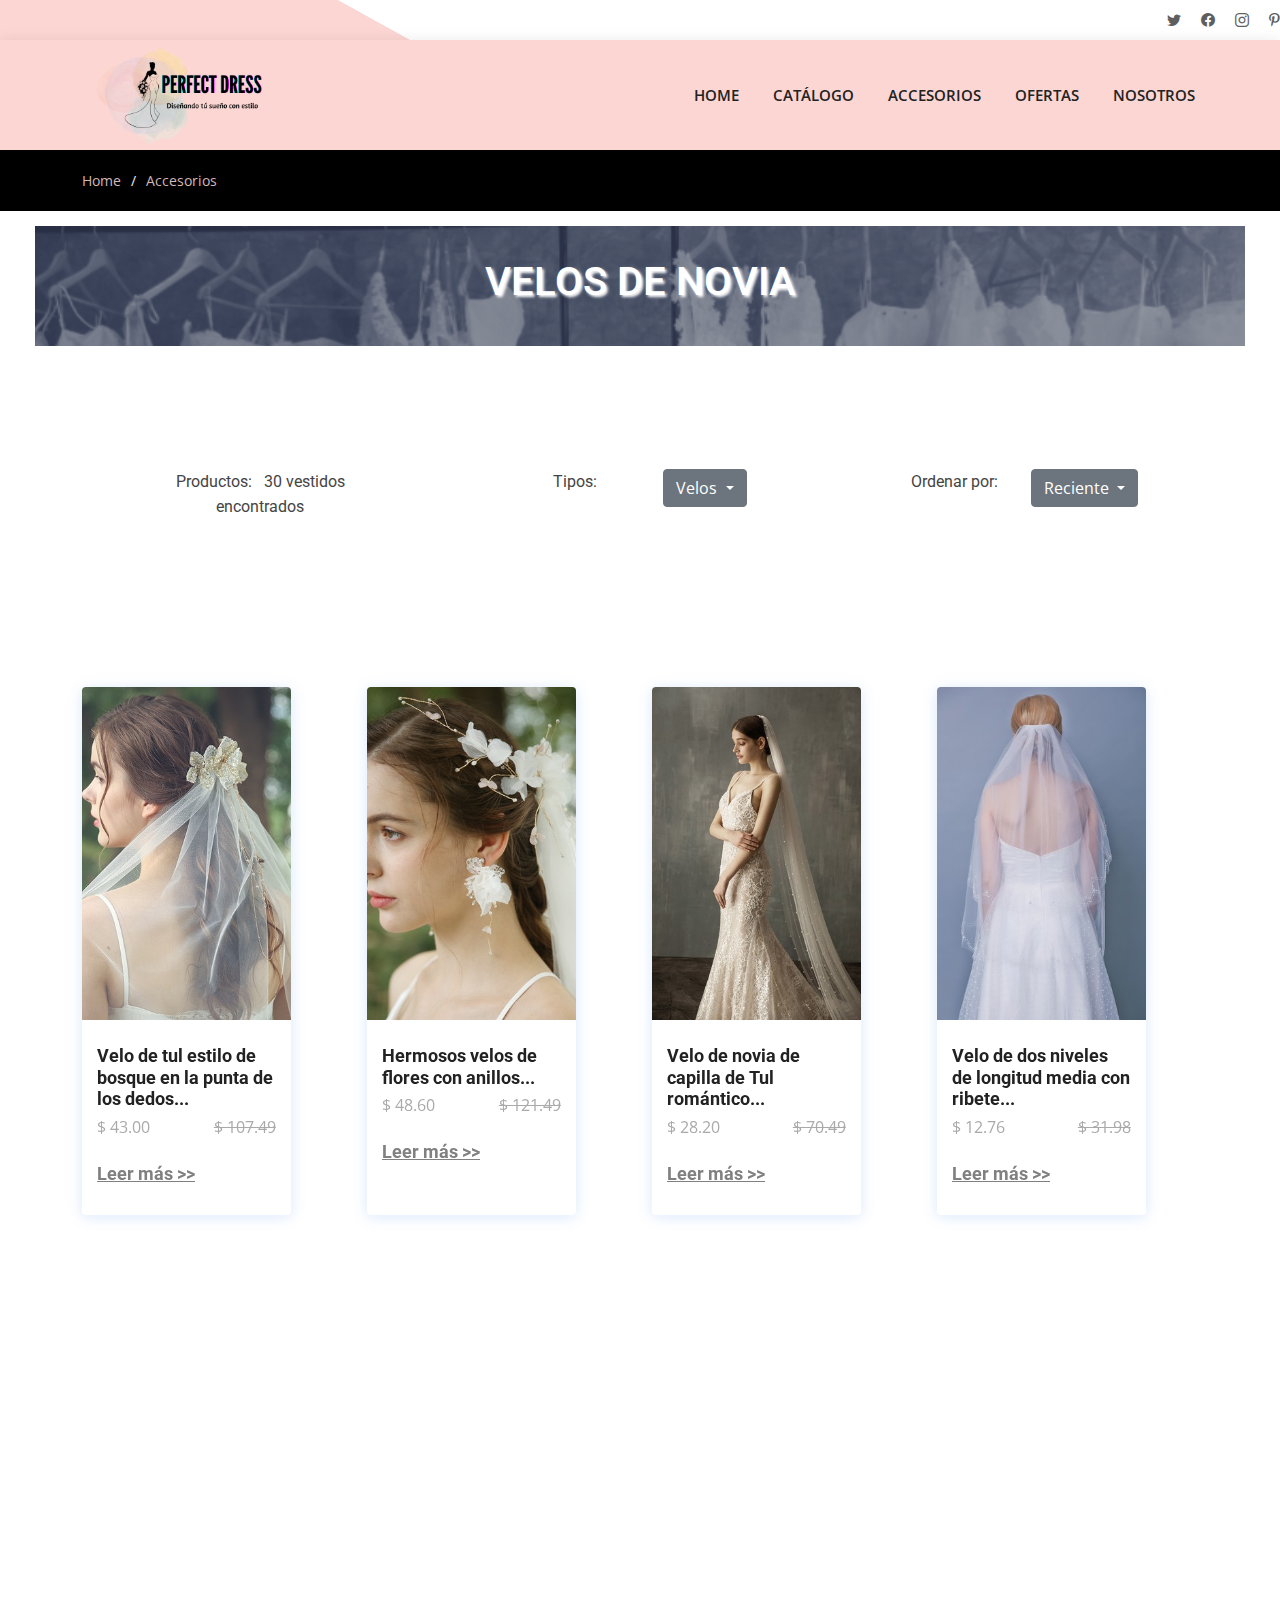
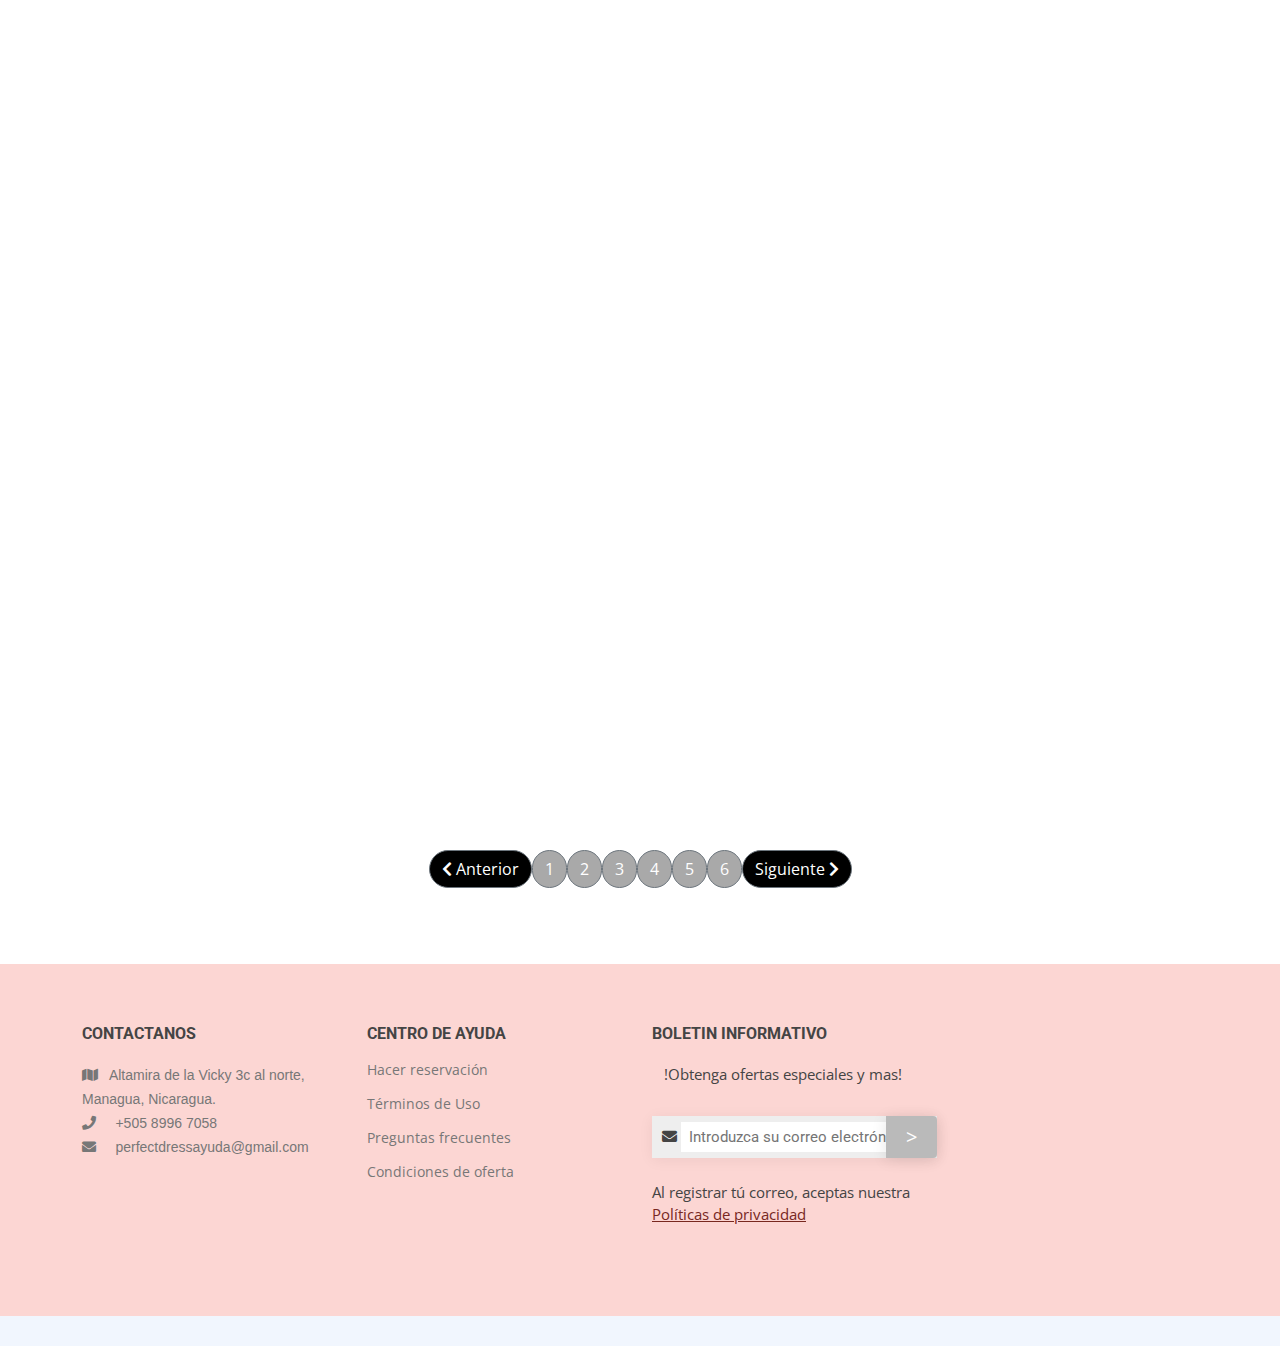
<file: accesorios.html>
<!DOCTYPE html>
<html lang="es-Es">

<head>
  <meta charset="utf-8">
  <meta content="width=device-width, initial-scale=1.0" name="viewport">

  <title>PerfectDress</title>
  <meta content="El vestido de tus sueños, gran variedad y  mejores precios" name="description">
  <meta content="vestido de novia, accesorios para la novia" name="keywords">
  <link href="img/boletin/logo2.png" rel="icon">

  <!-- Google Fonts -->
  <link href="https://fonts.googleapis.com/css?family=Open+Sans:300,300i,400,400i,600,600i,700,700i|Roboto:300,300i,400,400i,500,500i,600,600i,700,700i|Poppins:300,300i,400,400i,500,500i,600,600i,700,700i" rel="stylesheet">
  <meta content="El vestido de tus sueños, gran variedad y  mejores precios" name="description">
  <meta content="vestido de novia, accesorios para la novia" name="keywords">

  <!-- CSS Files -->
  <link href="lib/aos/aos.css" rel="stylesheet">
  <link href="lib/bootstrap/css/bootstrap.min.css" rel="stylesheet">
  <link href="lib/bootstrap-icons/bootstrap-icons.css" rel="stylesheet">
  <link href="lib/boxicons/css/boxicons.min.css" rel="stylesheet">
  <link href="lib/fontawesome-icons/css/all.css" rel="stylesheet" type="text/css">
  <link href="lib/glightbox/css/glightbox.min.css" rel="stylesheet">
  <link href="lib/swiper/swiper-bundle.min.css" rel="stylesheet">

  <!-- CSS File -->
  <link href="css/style-index.css" rel="stylesheet">
  <link href="css/style-somos.css" rel="stylesheet">
  <link href="css/style-catalogo.css" rel="stylesheet">
  <link href="css/style-accesorios.css" rel="stylesheet">
  <link href="css/style-ofertas.css" rel="stylesheet">


</head>

<body>

  <!-- ======= Top Bar ======= -->
  <section id="topbar" class="d-flex align-items-center">
    <div class="social-links d-none d-md-flex align-items-center ms-auto">
      <a href="https://es-la.facebook.com/" class="twitter"><i class="bi bi-twitter"></i></a>
      <a href="https://www.instagram.com/" class="facebook"><i class="bi bi-facebook"></i></a>
      <a href="https://twitter.com/?lang=es" class="instagram"><i class="bi bi-instagram"></i></a>
      <a href="https://www.pinterest.com/" class="pinterest-p"><i class="fab fa-pinterest-p"></i></i></a>
    </div>
  </div>
</section>

  <!-- ======= Header ======= -->
  <header id="header" class="d-flex align-items-center">
    <div class="container d-flex align-items-center justify-content-between">
       <a href="index.html" class="logo"><img src="img/index/logo.png" alt=""></a>
      <nav id="navbar" class="navbar">
        <ul>
          <li><a href="index.html">HOME</a></li>
          <li><a href="catalogo.html">CATÁLOGO</a></li>
          <li><a href="accesorios.html">ACCESORIOS</a></li>
          <li><a href="ofertas.html">OFERTAS</a></li>
          <li><a href="nosotros.html">NOSOTROS</a></li>
        </ul>
        <i class="bi bi-list mobile-nav-toggle"></i>
      </nav><!-- .navbar -->
    </div>
  </header><!-- End Header -->

  <main id="main">

    <!-- ======= Breadcrumbs Section ======= -->
    <section class="breadcrumbs">
      <div class="container">

        <div class="d-flex justify-content-between align-items-center">
          <ol>
            <li><a href="index.html">Home</a></li>
            <li><a href="catalogo.html">Accesorios</a></li>
          </ol>
        </div>

      </div>
    </section><!-- Breadcrumbs Section -->

    <section id="portada" class="secPortada">
      <div class="container"> 
        <div> 
          <h1>VELOS DE NOVIA</h1>
      </div>
      </div>
  
    </section>

    <section class="secCatalogo">
        <div class="container px-4">
            <div class="row gx-5">

              <div class="col-lg-4 col-md-4 col-sm-12 text-center">
                <div class="p-5"> 
                   <span>Productos:</span>&nbsp;&nbsp;
                   <span>30 vestidos encontrados</span>
                 </div>
              </div>

              <div class="col-lg-4 col-md-4 col-sm-12 text-center">
                <div class="p-5">
                    <div class="row">
                          <div class="col">
                            <span>Tipos:</span>
                          </div> 
                         <div class="dropdown col">
                           <button class="btn btn-secondary dropdown-toggle" type="button" id="dropdownMenuButton1" data-bs-toggle="dropdown" aria-expanded="false">
                             Velos
                            </button>
                               <ul class="dropdown-menu" aria-labelledby="dropdownMenuButton1">
                                  <li><a class="dropdown-item" href="#">Ramo de flores</a></li>
                                   <li><a class="dropdown-item" href="#">Tocados</a></li>
                                   <li><a class="dropdown-item" href="#">Cinturones</a></li>
                              </ul>
                         </div>
                    </div>
 
                </div>
              </div>

              <div class="col-lg-4 col-md-4 col-sm-12 text-center">
                <div class="p-5">
                    <div class="row">
                        <div class="col">
                          <span>Ordenar por:</span>
                           </div> 
                         <div class="dropdown col">
                             <button class="btn btn-secondary dropdown-toggle" type="button" id="dropdownMenuButton1" data-bs-toggle="dropdown" aria-expanded="false"><a>
                              Reciente</a>
                              </button>
                                  <ul class="dropdown-menu" aria-labelledby="dropdownMenuButton1">
                                     <li><a class="dropdown-item" href="#">Más vendidos</a></li>
                                     <li><a class="dropdown-item" href="#">Más barato</a></li>
                                     <li><a class="dropdown-item" href="#">Más caro</a></li>
                                  </ul>
                          </div>
                   </div>
                 </div>
            </div>
                </div>
              </div>
            </div>
          </div>
    </section><!-- accesorio -->


    <section id="accesorio" class="accesorio section-bg">
        <div class="container">
          <div class="row">
            <div class="col-lg-3 col-md-4 col-sm-6 d-flex align-items-stretch" data-aos="fade-up" data-aos-delay="100">
              <div class="member">
                <div class="member-img">
                  <img src="img/accesorios/velos/V1.jpg" class="img-fluid mx-auto d-flex" alt="V01">
                </div>
                <div class="member-info">
                  <h4>Velo de tul estilo de bosque en la punta de los dedos...</h4>
                  <div class="row">
                      <div class="col">
                        <span1>$ 43.00</span1>
                      </div>
                       <div class="col">
                        <span2>$ 107.49</span2>
                       </div>
                  </div><br>
                  <h4><a href="">Leer más >></a></h4>
                </div>
              </div>
            </div>
  
            <div class="col-lg-3 col-md-4 col-sm-6 d-flex align-items-stretch" data-aos="fade-up" data-aos-delay="200">
              <div class="member">
                <div class="member-img">
                  <img src="img/accesorios/velos/V2.jpg" class="img-fluid mx-auto d-flex" alt="V02">
                </div>
                <div class="member-info">
                    <h4>Hermosos velos de flores con anillos...</h4>
                    <div class="row">
                        <div class="col">
                          <span1>$ 48.60</span1>
                        </div>
                         <div class="col">
                          <span2>$ 121.49</span2>
                         </div>
                    </div><br>
                    <h4><a href="">Leer más >></a></h4>
                </div>
              </div>
            </div>
  
            <div class="col-lg-3 col-md-4 col-sm-6 d-flex align-items-stretch" data-aos="fade-up" data-aos-delay="300">
              <div class="member">
                <div class="member-img">
                  <img src="img/accesorios/velos/V3.jpg" class="img-fluid mx-auto d-flex" alt="V03">
                </div>
                <div class="member-info">
                    <h4>Velo de novia de capilla de Tul romántico...</h4>
                    <div class="row">
                      <div class="col">
                        <span1>$ 28.20</span1>
                      </div>
                       <div class="col">
                        <span2>$ 70.49</span2>
                       </div>
                    </div><br>
                  <h4><a href="">Leer más >></a></h4>
                </div>
              </div>
            </div>
  
            <div class="col-lg-3 col-md-4 col-sm-6 d-flex align-items-stretch" data-aos="fade-up" data-aos-delay="400">
              <div class="member">
                <div class="member-img">
                  <img src="img/accesorios/velos/V4.jpg" class="img-fluid mx-auto d-flex" alt="V04">
                </div>
                <div class="member-info">
                    <h4>Velo de dos niveles de longitud media con ribete...</h4>
                    <div class="row">
                        <div class="col">
                          <span1>$ 12.76</span1>
                        </div>
                         <div class="col">
                          <span2>$ 31.98</span2>
                         </div>
                    </div><br>
                    <h4><a href="">Leer más >></a></h4>
                </div>
              </div>
            </div>


            <div class="col-lg-3 col-md-4 col-sm-6 d-flex align-items-stretch" data-aos="fade-up" data-aos-delay="100">
                <div class="member">
                  <div class="member-img">
                    <img src="img/accesorios/velos/V5.jpg" class="img-fluid mx-auto d-flex" alt="V05">
                  </div>
                  <div class="member-info">
                    <h4>Velo de apliques de encaje de tul retro simple...</h4>
                    <div class="row">
                        <div class="col">
                          <span1>$ 38.79</span1>
                        </div>
                         <div class="col">
                          <span2>$ 96.78</span2>
                         </div>
                    </div><br>
                    <h4><a href="">Leer más >></a></h4>
                  </div>
                </div>
              </div>
    
              <div class="col-lg-3 col-md-4 col-sm-6 d-flex align-items-stretch" data-aos="fade-up" data-aos-delay="200">
                <div class="member">
                  <div class="member-img">
                    <img src="img/accesorios/velos/V6.jpg" class="img-fluid mx-auto d-flex" alt="V06">
                  </div>
                  <div class="member-info">
                      <h4>Velo de punta de dedo de dos niveles de estilo...</h4>
                      <div class="row">
                          <div class="col">
                            <span1>$ 12.00</span1>
                          </div>
                           <div class="col">
                            <span2>$ 29.99</span2>
                           </div>
                      </div><br>
                      <h4><a href="">Leer más >></a></h4>
                  </div>
                </div>
              </div>
    
              <div class="col-lg-3 col-md-4 col-sm-6 d-flex align-items-stretch" data-aos="fade-up" data-aos-delay="300">
                <div class="member">
                  <div class="member-img">
                    <img src="img/accesorios/velos/V7.jpg" class="img-fluid mx-auto d-flex" alt="V07">
                  </div>
                  <div class="member-info">
                      <h4>Elegante velo de Tul con abalarios...</h4>
                      <div class="row">
                        <div class="col">
                          <span1>$ 25.40</span1>
                        </div>
                         <div class="col">
                          <span2>$ 63.49</span2>
                         </div>
                      </div><br>
                    <h4><a href="">Leer más >></a></h4>
                  </div>
                </div>
              </div>
    
              <div class="col-lg-3 col-md-4 col-sm-6 d-flex align-items-stretch" data-aos="fade-up" data-aos-delay="400">
                <div class="member">
                  <div class="member-img">
                    <img src="img/accesorios/velos/V8.jpg" class="img-fluid mx-auto d-flex" alt="V08">
                  </div>
                  <div class="member-info">
                      <h4>Velo de novia Tul con punta de dedo y borde de encaje...</h4>
                      <div class="row">
                          <div class="col">
                            <span1>$ 17.40</span1>
                          </div>
                           <div class="col">
                            <span2>$ 43.49</span2>
                           </div>
                      </div><br>
                      <h4><a href="">Leer más >></a></h4>
                  </div>
                </div>
              </div>

            
              <div class="col-lg-3 col-md-4 col-sm-6 d-flex align-items-stretch" data-aos="fade-up" data-aos-delay="100">
                <div class="member">
                  <div class="member-img">
                    <img src="img/accesorios/velos/V10.jpg" class="img-fluid mx-auto d-flex" alt="V09">
                  </div>
                  <div class="member-info">
                    <h4>Velo de novia de Tul de estilo simple con apliques...</h4>
                    <div class="row">
                        <div class="col">
                          <span1>$ 16.79</span1>
                        </div>
                         <div class="col">
                          <span2>$ 41.98</span2>
                         </div>
                    </div><br>
                    <h4><a href="">Leer más >></a></h4>
                  </div>
                </div>
              </div>
    
              <div class="col-lg-3 col-md-4 col-sm-6 d-flex align-items-stretch" data-aos="fade-up" data-aos-delay="200">
                <div class="member">
                  <div class="member-img">
                    <img src="img/accesorios/velos/V11.jpg" class="img-fluid mx-auto d-flex" alt="V10">
                  </div>
                  <div class="member-info">
                      <h4>Velo de novia corto con lentejuelas estilo...</h4>
                      <div class="row">
                          <div class="col">
                            <span1>$ 27.39</span1>
                          </div>
                           <div class="col">
                            <span2>$ 68.29</span2>
                           </div>
                      </div><br>
                      <h4><a href="">Leer más >></a></h4>
                  </div>
                </div>
              </div>
    
              <div class="col-lg-3 col-md-4 col-sm-6 d-flex align-items-stretch" data-aos="fade-up" data-aos-delay="300">
                <div class="member">
                  <div class="member-img">
                    <img src="img/accesorios/velos/V12.jpg" class="img-fluid mx-auto d-flex" alt="V11">
                  </div>
                  <div class="member-info">
                      <h4>Velo de novia con apliques de encaje de tul corto...</h4>
                      <div class="row">
                        <div class="col">
                          <span1>$ 19.79</span1>
                        </div>
                         <div class="col">
                          <span2>$ 49.75</span2>
                         </div>
                      </div><br>
                    <h4><a href="">Leer más >></a></h4>
                  </div>
                </div>
              </div>
    
              <div class="col-lg-3 col-md-4 col-sm-6 d-flex align-items-stretch" data-aos="fade-up" data-aos-delay="400">
                <div class="member">
                  <div class="member-img">
                    <img src="img/accesorios/velos/V13.jpg" class="img-fluid mx-auto d-flex" alt="V12">
                  </div>
                  <div class="member-info">
                      <h4>velo de novia estilo coreano con cuentas...</h4>
                      <div class="row">
                          <div class="col">
                            <span1>$ 39.32</span1>
                          </div>
                           <div class="col">
                            <span2>$ 98.20</span2>
                           </div>
                      </div><br>
                      <h4><a href="">Leer más >></a></h4>
                  </div>
                </div>
              </div>
          </div>
        </div>
      </section><!-- End Team Section -->

   <section class="secbtnNumeric">
       <div class="ga-8  d-flex justify-content-center mb-3 content">
           <button class="btn btn-secondary boton1" type="button">
            <i class="fas fa-chevron-left"></i>
               <a>Anterior</a>
            </button>
           <button class="btn btn-secondary boton2" type="button">1</button>
           <button class="btn btn-secondary boton2" type="button">2</button>
           <button class="btn btn-secondary boton2" type="button">3</button>
           <button class="btn btn-secondary boton2" type="button">4</button>
           <button class="btn btn-secondary boton2" type="button">5</button>
           <button class="btn btn-secondary boton2" type="button">6</button>
           <button class="btn btn-secondary boton1" type="button">
               <a>Siguiente</a>
               <i class="fas fa-chevron-right"></i>
            </button>
       </div>
   </section>
   
       <!-- End Hero -->

  </main><!-- End #main -->

  <!-- ======= Footer ======= -->
  <footer id="footer">
    <div class="footer-top">
      <div class="container">
        <div class="row">
          <div class="col-lg-3 col-md-6 footer-contact info-box mb-5">
            <h4>CONTACTANOS</h4>
            <p>
              <strong><i class="fa fa-map"></i></strong>
                       &nbsp;
                       Altamira de la Vicky 3c al norte,<br>
                       Managua, Nicaragua.<br>
              <strong><i class="fa fa-phone" aria-hidden="true"></i></strong> &nbsp; &nbsp; +505 8996 7058<br>
              <strong><i class=" fa fa-envelope icon"></i></strong> &nbsp; &nbsp;  perfectdressayuda@gmail.com<br><br>
            </p>

            <!-- 
            
            <button class="open-button" onclick="openForm()">Contáctanos</button>
          
            <div class="form-popup myForm">
              <form class="form-container">
                  <h1>Contacto</h1>
              
                  <label for="Nombre"><b>Nombre:</b></label>
                  <input type="text" placeholder="Ingrese su nombre" name="name" required>
              
                  <label for="Apellido"><b>Apellido</b></label>
                  <input type="text" placeholder="Ingrese su Apellido" name="last name" required>

                  <label for="Email"><b>Email:</b></label>
                  <input type="email" placeholder="Ingrese su email" name="email" required>

                  <label for="Telefono"><b>Número de Contacto:</b></label>
                  <input id="inputTel" type="tel" placeholder="0000-0000" name="number" maxlength="9" minlength="9" autocomplete="off" onkeyup="mascaratel()" required>
              
                  <button type="submit" class="btn">Enviar</button>
                  <button type="button" class="btn cancel" onclick="closeForm()">Cerrar</button>
              </form>
          
              </div>
              -->

            
          </div>

          <div class="col-lg-3 col-md-6 footer-links">
            <h4>CENTRO DE AYUDA</h4>
            <ul>
              <li><a href="reservar-cita.html">Hacer reservación</a></li>
              <li><a href="termino.html">Términos de Uso</a></li>
              <li><a href="preguntas-frecuentes.html">Preguntas frecuentes</a></li>
              <li><a href="condiciones-ofertas.html">Condiciones de oferta</a></li>
            </ul>
          </div>

          <div class="col-lg-3 col-md-6 footer-links">
            <h4>BOLETIN INFORMATIVO</h4>
            <div class="row justify-content-center¨">
              <div class="footer-newsletter">
                <p>!Obtenga ofertas especiales y mas!</p>
                <form action="" method="post">
                  <i class="fa fa-envelope icon" id="inputicon"></i>
                  <input type="email" name="email" placeholder="Introduzca su correo electrónico">
                  <input type="submit" value=">"> 
                </form>
                &nbsp;
                &nbsp;
                &nbsp;<br>
                <a>Al registrar tú correo, aceptas nuestra</a>
                <a class="politic" href="politicas de privacidad.html">Políticas de privacidad</a><br>
              </div>
            </div>
          </div>

        </div>
      </div>
    </div>
 </footer><!-- End Footer -->

  <div id="preloader"></div>
  <a href="#" class="back-to-top d-flex align-items-center justify-content-center"><i class="bi bi-arrow-up-short"></i></a>

  <!-- Vendor JS Files -->
  <script src="lib/aos/aos.js"></script>
  <script src="lib/bootstrap/js/bootstrap.bundle.min.js"></script>
  <script src="lib/glightbox/js/glightbox.min.js"></script>
  <script src="lib/isotope-layout/isotope.pkgd.min.js"></script>
  <script src="lib/purecounter/purecounter.js"></script>
  <script src="lib/swiper/swiper-bundle.min.js"></script>
  <script src="lib/waypoints/noframework.waypoints.js"></script>

  <!-- Template Main JS File -->
  <script src="js/main.js"></script>

</body>

</html>
</file>
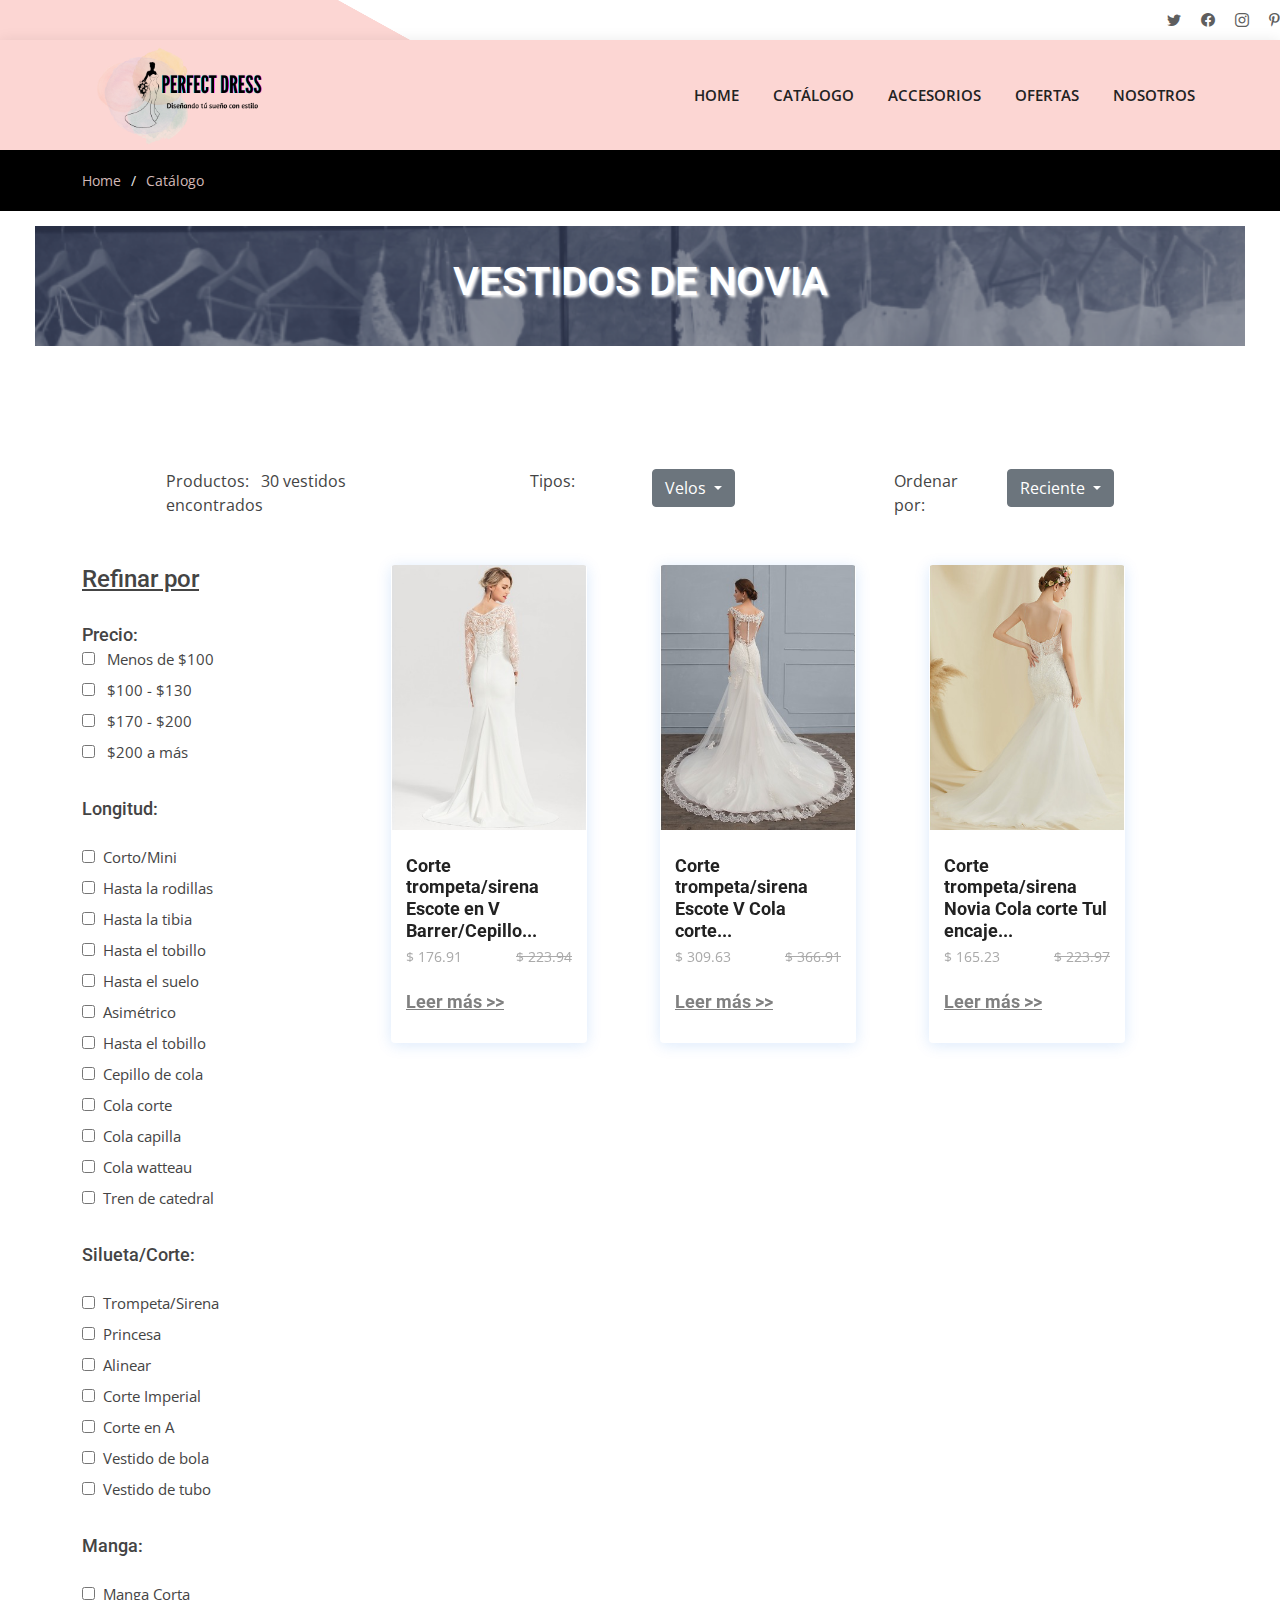
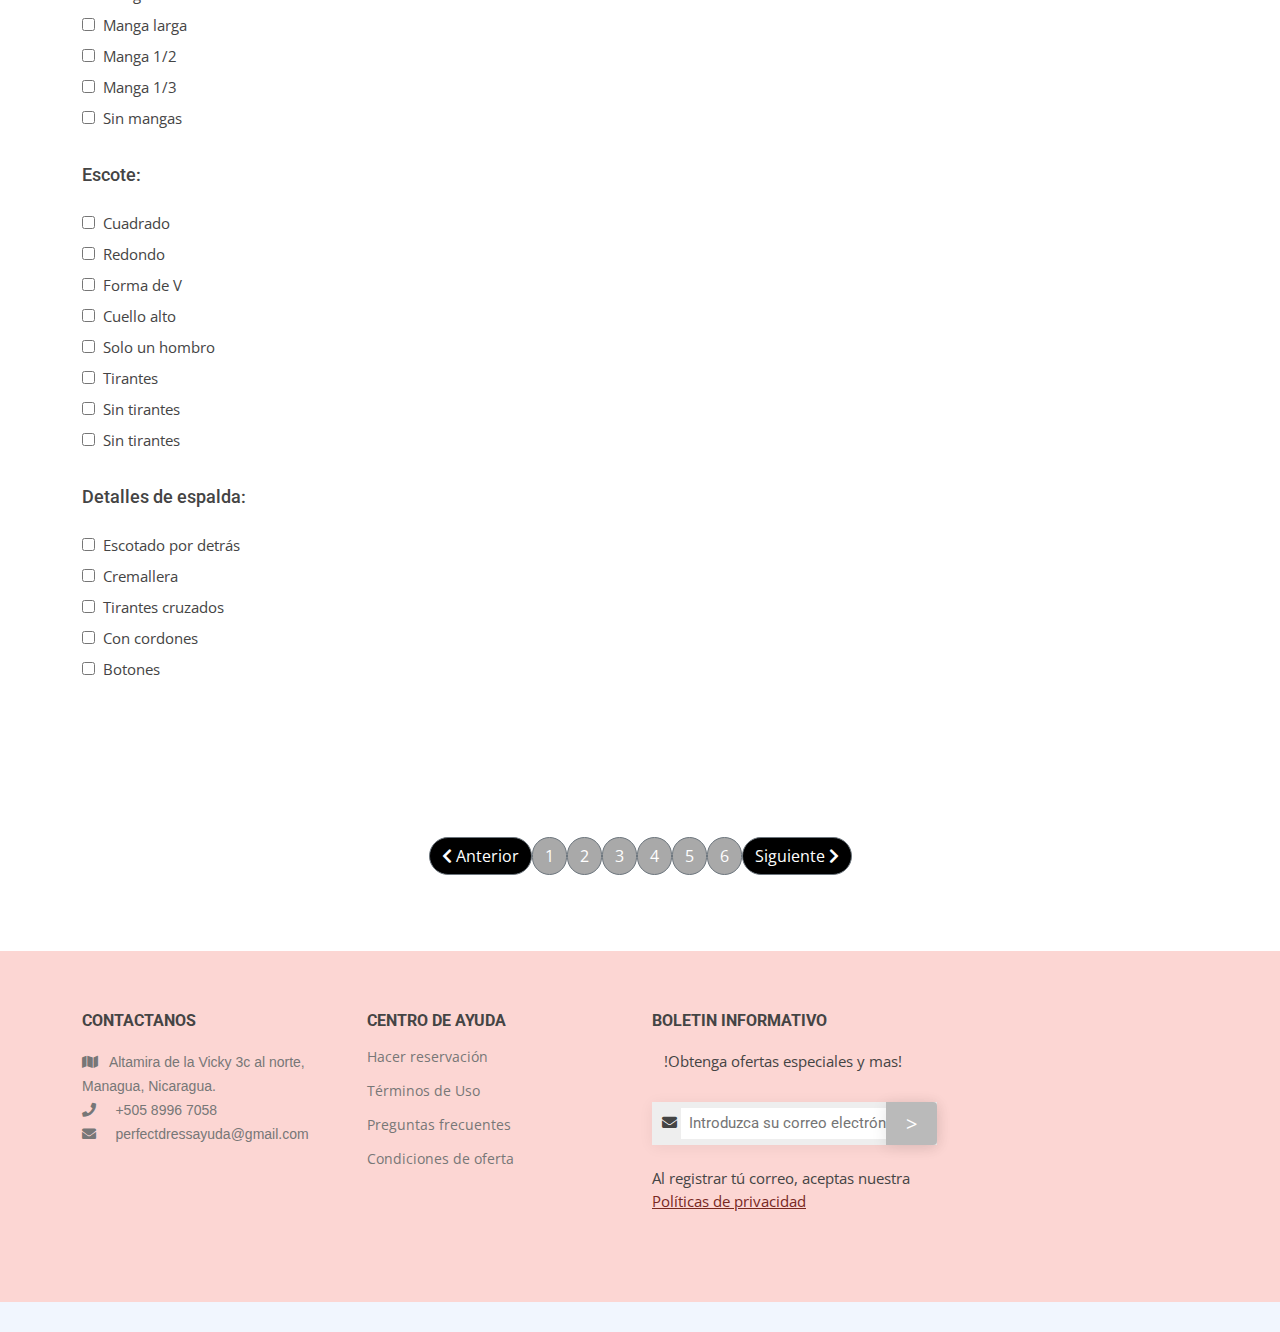
<file: catalogo.html>
<!DOCTYPE html>
<html lang="es-Es">

<head>
  <meta charset="utf-8">
  <meta content="width=device-width, initial-scale=1.0" name="viewport">

  <title>PerfectDress</title>
  <meta content="El vestido de tus sueños, gran variedad y  mejores precios" name="description">
  <meta content="vestido de novia, accesorios para la novia" name="keywords">
  <link href="img/boletin/logo2.png" rel="icon">

  <!-- Google Fonts -->
  <link href="https://fonts.googleapis.com/css?family=Open+Sans:300,300i,400,400i,600,600i,700,700i|Roboto:300,300i,400,400i,500,500i,600,600i,700,700i|Poppins:300,300i,400,400i,500,500i,600,600i,700,700i" rel="stylesheet">
  <meta content="El vestido de tus sueños, gran variedad y  mejores precios" name="description">
  <meta content="vestido de novia, accesorios para la novia" name="keywords">

  <!-- CSS Files -->
  <link href="lib/aos/aos.css" rel="stylesheet">
  <link href="lib/bootstrap/css/bootstrap.min.css" rel="stylesheet">
  <link href="lib/bootstrap-icons/bootstrap-icons.css" rel="stylesheet">
  <link href="lib/boxicons/css/boxicons.min.css" rel="stylesheet">
  <link href="lib/fontawesome-icons/css/all.css" rel="stylesheet" type="text/css">
  <link href="lib/glightbox/css/glightbox.min.css" rel="stylesheet">
  <link href="lib/swiper/swiper-bundle.min.css" rel="stylesheet">

  <!-- CSS File -->
  <link href="css/style-index.css" rel="stylesheet">
  <link href="css/style-somos.css" rel="stylesheet">
  <link href="css/style-catalogo.css" rel="stylesheet">

</head>

<body>

  <!-- ======= Top Bar ======= -->
  <section id="topbar" class="d-flex align-items-center">
    <div class="social-links d-none d-md-flex align-items-center ms-auto">
      <a href="https://es-la.facebook.com/" class="twitter"><i class="bi bi-twitter"></i></a>
      <a href="https://www.instagram.com/" class="facebook"><i class="bi bi-facebook"></i></a>
      <a href="https://twitter.com/?lang=es" class="instagram"><i class="bi bi-instagram"></i></a>
      <a href="https://www.pinterest.com/" class="pinterest-p"><i class="fab fa-pinterest-p"></i></i></a>
    </div>
  </div>
</section>

  <!-- ======= Header ======= -->
  <header id="header" class="d-flex align-items-center">
    <div class="container d-flex align-items-center justify-content-between">
       <a href="index.html" class="logo"><img src="img/index/logo.png" alt=""></a>
      <nav id="navbar" class="navbar">
        <ul>
          <li><a href="index.html">HOME</a></li>
          <li><a href="catalogo.html">CATÁLOGO</a></li>
          <li><a href="accesorios.html">ACCESORIOS</a></li>
          <li><a href="ofertas.html">OFERTAS</a></li>
          <li><a href="nosotros.html">NOSOTROS</a></li>
        </ul>
        <i class="bi bi-list mobile-nav-toggle"></i>
      </nav><!-- .navbar -->
    </div>
  </header><!-- End Header -->

  <main id="main">

    <!-- ======= Breadcrumbs Section ======= -->
    <section class="breadcrumbs">
      <div class="container">

        <div class="d-flex justify-content-between align-items-center">
          <ol>
            <li><a href="index.html">Home</a></li>
            <li><a href="catalogo.html">Catálogo</a></li>
          </ol>
        </div>

      </div>
    </section><!-- Breadcrumbs Section -->

    <section id="portada" class="secPortada">
      <div> 
        <div> 
          <h1>VESTIDOS DE NOVIA</h1>
      </div>
      </div>
  
    </section>

    <section class="secont-catalogo">
      <div class="container px-5">
        <div class="row gx-5">
          <div class="col-lg-4 col-md-4 col-sm-12">
            <div class="p-5"> 
               <span>Productos:</span>&nbsp;&nbsp;
               <span>30 vestidos encontrados</span>
             </div>
          </div>

          <div class="col-lg-4 col-md-4 col-sm-12">
            <div class="p-5">
                <div class="row">
                      <div class="col">
                        <span>Tipos:</span>
                      </div> 
                     <div class="dropdown col">
                       <button class="btn btn-secondary dropdown-toggle" type="button" id="dropdownMenuButton1" data-bs-toggle="dropdown" aria-expanded="false">
                         Velos
                        </button>
                           <ul class="dropdown-menu" aria-labelledby="dropdownMenuButton1">
                              <li><a class="dropdown-item" href="#">Ramo de flores</a></li>
                               <li><a class="dropdown-item" href="#">Tocados</a></li>
                               <li><a class="dropdown-item" href="#">Cinturones</a></li>
                          </ul>
                     </div>
                </div>

            </div>
          </div>

          <div class="col-lg-4 col-md-4 col-sm-12">
            <div class="p-5">
                <div class="row">
                    <div class="col">
                      <span>Ordenar por:</span>
                       </div> 
                     <div class="dropdown col">
                         <button class="btn btn-secondary dropdown-toggle" type="button" id="dropdownMenuButton1" data-bs-toggle="dropdown" aria-expanded="false">
                          Reciente
                          </button>
                              <ul class="dropdown-menu" aria-labelledby="dropdownMenuButton1">
                                 <li><a class="dropdown-item" href="#">Más vendidos</a></li>
                                 <li><a class="dropdown-item" href="#">Más barato</a></li>
                                 <li><a class="dropdown-item" href="#">Más caro</a></li>
                              </ul>
                      </div>
               </div>
             </div>
        </div>
            </div>
          </div>
        </div>
     </div>


      <div class="container sec-refinar">
        <div class="row">
          <div class="col-12 d-md-none d-block">
           </div>
            <div class="col-md-3 d-none d-md-block">
                <div>
                   <h3>Refinar por</h3><br>
                   <h5>Precio:</h5>
                    <form class="d-flex flex-column ">
                        <p><input type="checkbox">&nbsp;&nbsp; Menos de $100</p>
                        <p><input type="checkbox">&nbsp;&nbsp; $100 - $130</p>
                        <p><input type="checkbox">&nbsp;&nbsp; $170 - $200</p>
                        <p><input type="checkbox">&nbsp;&nbsp; $200 a más</p><br>
                    </form>
                </div>

                <div>
                  <h5>Longitud:</h5><br>
                   <form class="d-flex flex-column ">
                       <p><input type="checkbox">&nbsp;&nbsp;Corto/Mini</p>
                       <p><input type="checkbox">&nbsp;&nbsp;Hasta la rodillas</p>
                       <p><input type="checkbox">&nbsp;&nbsp;Hasta la tibia</p>
                       <p><input type="checkbox">&nbsp;&nbsp;Hasta el tobillo</p>
                       <p><input type="checkbox">&nbsp;&nbsp;Hasta el suelo</p>
                       <p><input type="checkbox">&nbsp;&nbsp;Asimétrico</p>
                       <p><input type="checkbox">&nbsp;&nbsp;Hasta el tobillo</p>
                       <p><input type="checkbox">&nbsp;&nbsp;Cepillo de cola</p>
                       <p><input type="checkbox">&nbsp;&nbsp;Cola corte</p>
                       <p><input type="checkbox">&nbsp;&nbsp;Cola capilla</p>
                       <p><input type="checkbox">&nbsp;&nbsp;Cola watteau</p>
                       <p><input type="checkbox">&nbsp;&nbsp;Tren de catedral</p><br>
                   </form>
               </div>

               <div>
                <h5>Silueta/Corte:</h5><br>
                 <form class="d-flex flex-column ">
                     <p><input type="checkbox">&nbsp;&nbsp;Trompeta/Sirena</p>
                     <p><input type="checkbox">&nbsp;&nbsp;Princesa</p>
                     <p><input type="checkbox">&nbsp;&nbsp;Alinear</p>
                     <p><input type="checkbox">&nbsp;&nbsp;Corte Imperial</p>
                     <p><input type="checkbox">&nbsp;&nbsp;Corte en A</p>
                     <p><input type="checkbox">&nbsp;&nbsp;Vestido de bola</p>
                     <p><input type="checkbox">&nbsp;&nbsp;Vestido de tubo</p>
                     <br>
                 </form>
               </div>

               <div>
                <h5>Manga:</h5><br>
                 <form class="d-flex flex-column ">
                     <p><input type="checkbox">&nbsp;&nbsp;Manga Corta</p>
                     <p><input type="checkbox">&nbsp;&nbsp;Manga larga</p>
                     <p><input type="checkbox">&nbsp;&nbsp;Manga 1/2</p>
                     <p><input type="checkbox">&nbsp;&nbsp;Manga 1/3</p>
                     <p><input type="checkbox">&nbsp;&nbsp;Sin mangas</p>

                     <br>
                 </form>
             </div>

             <div>
              <h5>Escote:</h5><br>
               <form class="d-flex flex-column ">
                   <p><input type="checkbox">&nbsp;&nbsp;Cuadrado</p>
                   <p><input type="checkbox">&nbsp;&nbsp;Redondo</p>
                   <p><input type="checkbox">&nbsp;&nbsp;Forma de V</p>
                   <p><input type="checkbox">&nbsp;&nbsp;Cuello alto</p>
                   <p><input type="checkbox">&nbsp;&nbsp;Solo un hombro</p>
                   <p><input type="checkbox">&nbsp;&nbsp;Tirantes</p>
                   <p><input type="checkbox">&nbsp;&nbsp;Sin tirantes</p>
                   <p><input type="checkbox">&nbsp;&nbsp;Sin tirantes</p>
                   <br>
               </form>
           </div>

           <div>
            <h5>Detalles de espalda:</h5><br>
             <form class="d-flex flex-column ">
                 <p><input type="checkbox">&nbsp;&nbsp;Escotado por detrás</p>
                 <p><input type="checkbox">&nbsp;&nbsp;Cremallera</p>
                 <p><input type="checkbox">&nbsp;&nbsp;Tirantes cruzados</p>
                 <p><input type="checkbox">&nbsp;&nbsp;Con cordones</p>
                 <p><input type="checkbox">&nbsp;&nbsp;Botones</p>
                 <br>
             </form>
            </div>
          </div>

            <div class="col-md-9 col-sm-12">
                <div class="container sec-refinar">
                    <div class="row">
                      <div class="col-lg-4 col-md-6 col-sm-6 d-flex align-items-stretch" data-aos="fade-up" data-aos-delay="200">
                        <div class="member">
                          <div class="member-img">
                            <img src="img/catalogo/vestidos de novia/1.jpg" class="img-fluid mx-auto d-flex" alt="V01">
                          </div>
                          <div class="member-info">
                            <h4>Corte trompeta/sirena Escote en V Barrer/Cepillo...</h4>
                            <div class="row">
                                <div class="col">
                                  <span1>$ 176.91</span1>
                                </div>
                                 <div class="col">
                                  <span2>$ 223.94</span2>
                                 </div>
                            </div><br>
                            <h4><a href="">Leer más >></a></h4>
                          </div>
                        </div>
                      </div>

                      <div class="col-lg-4 col-md-6 col-sm-6 d-flex align-items-stretch" data-aos="fade-up" data-aos-delay="100">
                        <div class="member">
                          <div class="member-img">
                            <img src="img/catalogo/vestidos de novia/2.jpg" class="img-fluid mx-auto d-flex" alt="V02">
                          </div>
                          <div class="member-info">
                            <h4>Corte trompeta/sirena Escote V Cola corte...</h4>
                            <div class="row">
                                <div class="col">
                                  <span1>$ 309.63</span1>
                                </div>
                                 <div class="col">
                                  <span2>$ 366.91</span2>
                                 </div>
                            </div><br>
                            <h4><a href="">Leer más >></a></h4>
                          </div>
                        </div>
                      </div>

                      <div class="col-lg-4 col-md-6 col-sm-6 d-flex align-items-stretch" data-aos="fade-up" data-aos-delay="100">
                        <div class="member">
                          <div class="member-img">
                            <img src="img/catalogo/vestidos de novia/3.jpg" class="img-fluid mx-auto d-flex" alt="V03">
                          </div>
                          <div class="member-info">
                            <h4>Corte trompeta/sirena Novia Cola corte Tul encaje...</h4>
                            <div class="row">
                                <div class="col">
                                  <span1>$ 165.23</span1>
                                </div>
                                 <div class="col">
                                  <span2>$ 223.97</span2>
                                 </div>
                            </div><br>
                            <h4><a href="">Leer más >></a></h4>
                          </div>
                        </div>
                      </div>

                      <div class="col-lg-4 col-md-6 col-sm-6 d-flex align-items-stretch" data-aos="fade-up" data-aos-delay="100">
                        <div class="member">
                          <div class="member-img">
                            <img src="img/catalogo/vestidos de novia/4.jpg" class="img-fluid mx-auto d-flex" alt="V04">
                          </div>
                          <div class="member-info">
                            <h4>Corte trompeta/sirena Escote en V Cola corte...</h4>
                            <div class="row">
                                <div class="col">
                                  <span1>$ 150.86</span1>
                                </div>
                                 <div class="col">
                                  <span2>$ 202.84</span2>
                                 </div>
                            </div><br>
                            <h4><a href="">Leer más >></a></h4>
                          </div>
                        </div>
                      </div>

                      <div class="col-lg-4 col-md-6 col-sm-6 d-flex align-items-stretch" data-aos="fade-up" data-aos-delay="100">
                        <div class="member">
                          <div class="member-img">
                            <img src="img/catalogo/vestidos de novia/5.jpg" class="img-fluid mx-auto d-flex" alt="V05">
                          </div>
                          <div class="member-info">
                            <h4>Corte trompeta/sirena Escote en V Cola corte Encaje...</h4>
                            <div class="row">
                                <div class="col">
                                  <span1>$ 173.91</span1>
                                </div>
                                 <div class="col">
                                  <span2>$ 249.99</span2>
                                 </div>
                            </div><br>
                            <h4><a href="">Leer más >></a></h4>
                          </div>
                        </div>
                      </div>

                      <div class="col-lg-4 col-md-6 col-sm-6 d-flex align-items-stretch" data-aos="fade-up" data-aos-delay="100">
                        <div class="member">
                          <div class="member-img">
                            <img src="img/catalogo/vestidos de novia/6.jpg" class="img-fluid mx-auto d-flex" alt="V06">
                          </div>
                          <div class="member-info">
                            <h4>Corte trompeta/sirena Escote en V Barrer/Cepillo...</h4>
                            <div class="row">
                                <div class="col">
                                  <span1>$ 114.05</span1>
                                </div>
                                 <div class="col">
                                  <span2>$ 151.08</span2>
                                 </div>
                            </div><br>
                            <h4><a href="">Leer más >></a></h4>
                          </div>
                        </div>
                      </div>

                      <div class="col-lg-4 col-md-6 col-sm-6 d-flex align-items-stretch" data-aos="fade-up" data-aos-delay="100">
                        <div class="member">
                          <div class="member-img">
                            <img src="img/catalogo/vestidos de novia/7.jpg" class="img-fluid mx-auto d-flex" alt="V07">
                          </div>
                          <div class="member-info">
                            <h4>Corte trompeta/sirena Escote en V Cola Corte...</h4>
                            <div class="row">
                                <div class="col">
                                  <span1>$ 224.00</span1>
                                </div>
                                 <div class="col">
                                  <span2>$ 304.84</span2>
                                 </div>
                            </div><br>
                            <h4><a href="">Leer más >></a></h4>
                          </div>
                        </div>
                      </div>


                      <div class="col-lg-4 col-md-6 col-sm-6 d-flex align-items-stretch" data-aos="fade-up" data-aos-delay="100">
                        <div class="member">
                          <div class="member-img">
                            <img src="img/catalogo/vestidos de novia/8.jpg" class="img-fluid mx-auto d-flex" alt="V08">
                          </div>
                          <div class="member-info">
                            <h4>Corte trompeta/sirena Escote redondo Cola capilla...</h4>
                            <div class="row">
                                <div class="col">
                                  <span1>$ 224.26</span1>
                                </div>
                                 <div class="col">
                                  <span2>$ 289.49</span2>
                                 </div>
                            </div><br>
                            <h4><a href="">Leer más >></a></h4>
                          </div>
                        </div>
                      </div>


                      <div class="col-lg-4 col-md-6 col-sm-6 d-flex align-items-stretch" data-aos="fade-up" data-aos-delay="100">
                        <div class="member">
                          <div class="member-img">
                            <img src="img/catalogo/vestidos de novia/9.jpg" class="img-fluid mx-auto d-flex" alt="V09">
                          </div>
                          <div class="member-info">
                            <h4>Corte trompeta/sirena Escote redondo Cola capilla...</h4>
                            <div class="row">
                                <div class="col">
                                  <span1>$ 244.26</span1>
                                </div>
                                 <div class="col">
                                  <span2>$ 289.49</span2>
                                 </div>
                            </div><br>
                            <h4><a href="">Leer más >></a></h4>
                          </div>
                        </div>
                      </div>
                       
                    </div>
                  </div>
            </div>
        </div>
    </div>
    </section>

    <section class="secbtnNumeric">
      <div class="ga-8  d-flex justify-content-center mb-3 content">
          <button class="btn btn-secondary boton1" type="button">
           <i class="fas fa-chevron-left"></i>
              <a>Anterior</a>
           </button>
          <button class="btn btn-secondary boton2" type="button">1</button>
          <button class="btn btn-secondary boton2" type="button">2</button>
          <button class="btn btn-secondary boton2" type="button">3</button>
          <button class="btn btn-secondary boton2" type="button">4</button>
          <button class="btn btn-secondary boton2" type="button">5</button>
          <button class="btn btn-secondary boton2" type="button">6</button>
          <button class="btn btn-secondary boton1" type="button">
              <a>Siguiente</a>
              <i class="fas fa-chevron-right"></i>
           </button>
      </div>
  </section>

    

  </main><!-- End #main -->

  <!-- ======= Footer ======= -->
  <footer id="footer">
    <div class="footer-top">
      <div class="container">
        <div class="row">
          <div class="col-lg-3 col-md-6 footer-contact info-box mb-5">
            <h4>CONTACTANOS</h4>
            <p>
              <strong><i class="fa fa-map"></i></strong>
                       &nbsp;
                       Altamira de la Vicky 3c al norte,<br>
                       Managua, Nicaragua.<br>
              <strong><i class="fa fa-phone" aria-hidden="true"></i></strong> &nbsp; &nbsp; +505 8996 7058<br>
              <strong><i class=" fa fa-envelope icon"></i></strong> &nbsp; &nbsp;  perfectdressayuda@gmail.com<br><br>
            </p>

            <!-- 
            
            <button class="open-button" onclick="openForm()">Contáctanos</button>
          
            <div class="form-popup myForm">
              <form class="form-container">
                  <h1>Contacto</h1>
              
                  <label for="Nombre"><b>Nombre:</b></label>
                  <input type="text" placeholder="Ingrese su nombre" name="name" required>
              
                  <label for="Apellido"><b>Apellido</b></label>
                  <input type="text" placeholder="Ingrese su Apellido" name="last name" required>

                  <label for="Email"><b>Email:</b></label>
                  <input type="email" placeholder="Ingrese su email" name="email" required>

                  <label for="Telefono"><b>Número de Contacto:</b></label>
                  <input id="inputTel" type="tel" placeholder="0000-0000" name="number" maxlength="9" minlength="9" autocomplete="off" onkeyup="mascaratel()" required>
              
                  <button type="submit" class="btn">Enviar</button>
                  <button type="button" class="btn cancel" onclick="closeForm()">Cerrar</button>
              </form>
          
              </div>
              -->

            
          </div>

          <div class="col-lg-3 col-md-6 footer-links">
            <h4>CENTRO DE AYUDA</h4>
            <ul>
              <li><a href="reservar-cita.html">Hacer reservación</a></li>
              <li><a href="termino.html">Términos de Uso</a></li>
              <li><a href="preguntas-frecuentes.html">Preguntas frecuentes</a></li>
              <li><a href="condiciones-ofertas.html">Condiciones de oferta</a></li>
            </ul>
          </div>

          <div class="col-lg-3 col-md-6 footer-links">
            <h4>BOLETIN INFORMATIVO</h4>
            <div class="row justify-content-center¨">
              <div class="footer-newsletter">
                <p>!Obtenga ofertas especiales y mas!</p>
                <form action="" method="post">
                  <i class="fa fa-envelope icon" id="inputicon"></i>
                  <input type="email" name="email" placeholder="Introduzca su correo electrónico">
                  <input type="submit" value=">"> 
                </form>
                &nbsp;
                &nbsp;
                &nbsp;<br>
                <a>Al registrar tú correo, aceptas nuestra</a>
                <a class="politic" href="politicas de privacidad.html">Políticas de privacidad</a><br>
              </div>
            </div>
          </div>

        </div>
      </div>
    </div>
 </footer><!-- End Footer -->

  <div id="preloader"></div>
  <a href="#" class="back-to-top d-flex align-items-center justify-content-center"><i class="bi bi-arrow-up-short"></i></a>

  <!-- Vendor JS Files -->
  <script src="lib/aos/aos.js"></script>
  <script src="lib/bootstrap/js/bootstrap.bundle.min.js"></script>
  <script src="lib/glightbox/js/glightbox.min.js"></script>
  <script src="lib/isotope-layout/isotope.pkgd.min.js"></script>
  <script src="lib/purecounter/purecounter.js"></script>
  <script src="lib/swiper/swiper-bundle.min.js"></script>
  <script src="lib/waypoints/noframework.waypoints.js"></script>

  <!-- Template Main JS File -->
  <script src="js/main.js"></script>
  <script src="js/validar.js"></script>

</body>

</html>
</file>
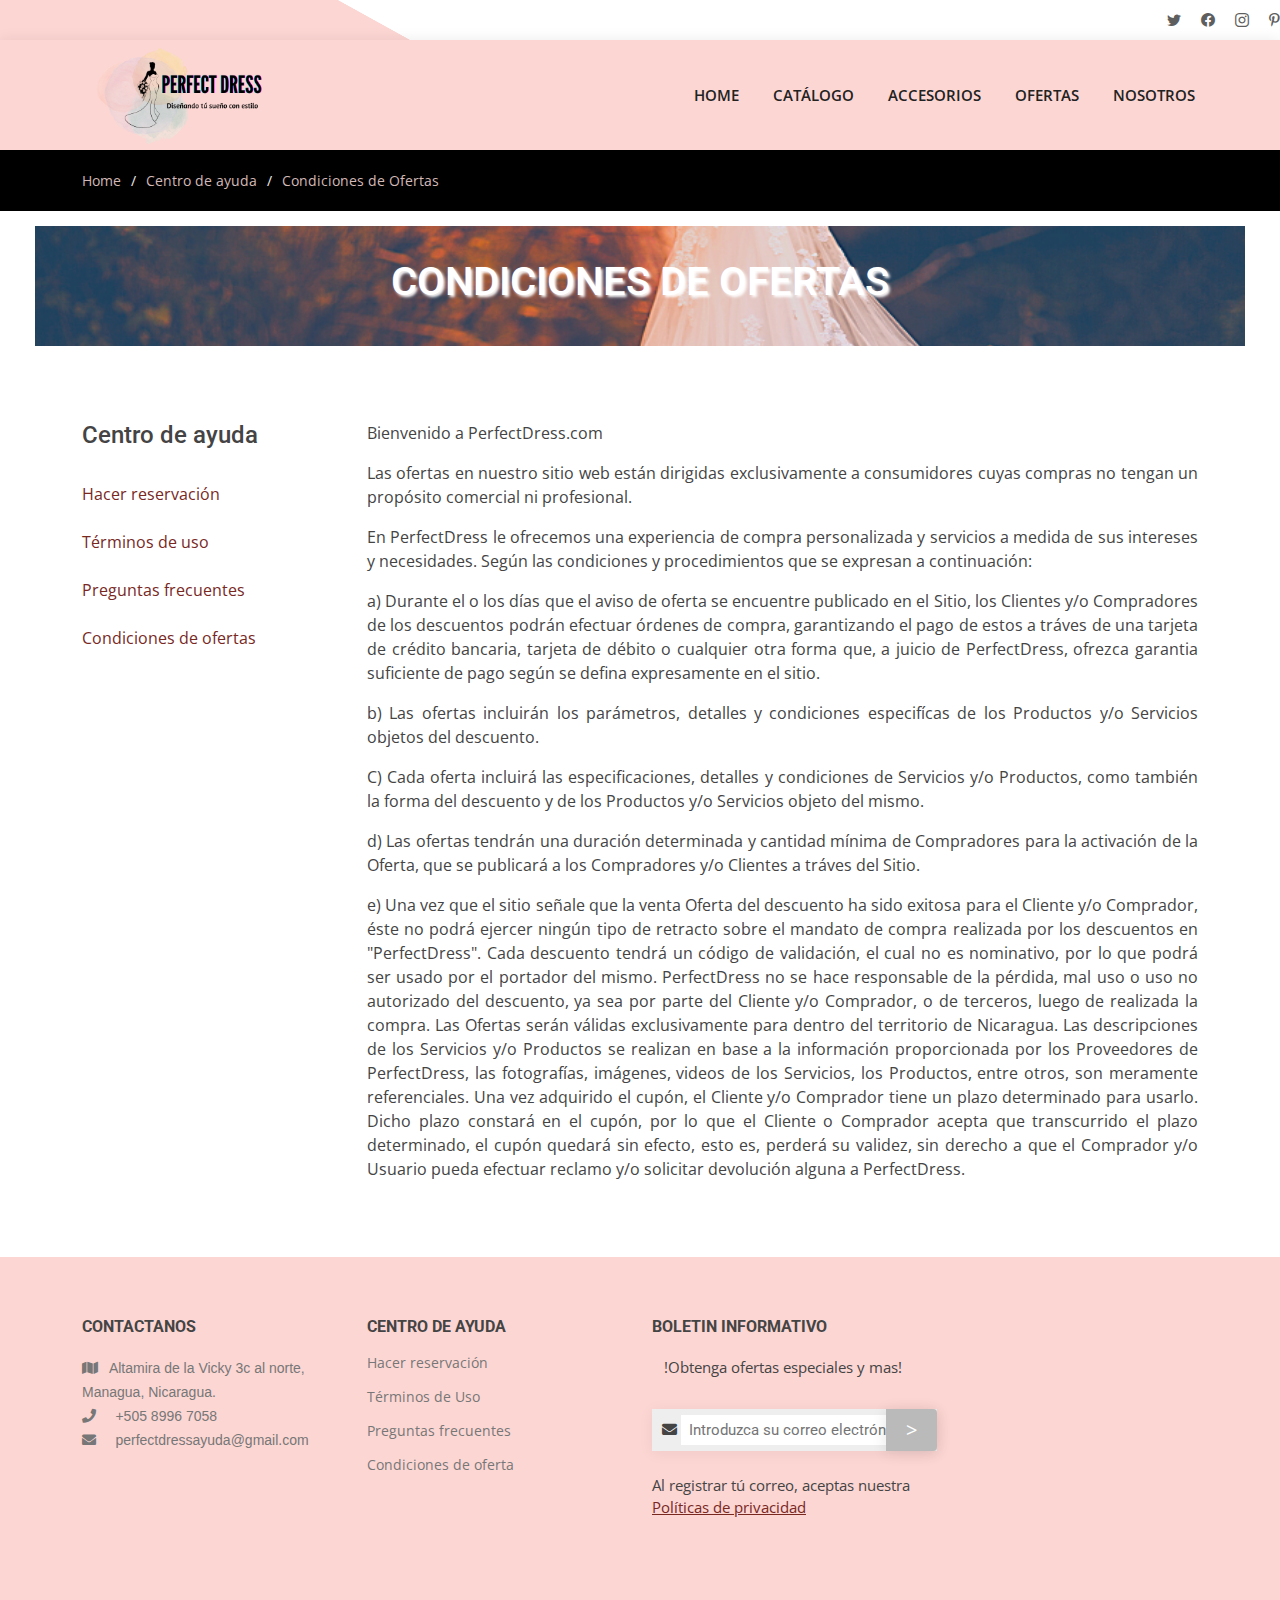
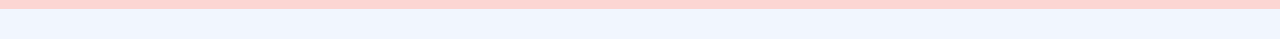
<file: condiciones-ofertas.html>
<!DOCTYPE html>
<html lang="es-Es">

<head>
  <meta charset="utf-8">
  <meta content="width=device-width, initial-scale=1.0" name="viewport">

  <title>PerfectDress</title>
  <meta content="El vestido de tus sueños, gran variedad y  mejores precios" name="description">
  <meta content="vestido de novia, accesorios para la novia" name="keywords">
  <link href="img/boletin/logo2.png" rel="icon">

  <!-- Google Fonts -->
  <link href="https://fonts.googleapis.com/css?family=Open+Sans:300,300i,400,400i,600,600i,700,700i|Roboto:300,300i,400,400i,500,500i,600,600i,700,700i|Poppins:300,300i,400,400i,500,500i,600,600i,700,700i" rel="stylesheet">
  <meta content="El vestido de tus sueños, gran variedad y  mejores precios" name="description">
  <meta content="vestido de novia, accesorios para la novia" name="keywords">

  <!-- CSS Files -->
  <link href="lib/aos/aos.css" rel="stylesheet">
  <link href="lib/bootstrap/css/bootstrap.min.css" rel="stylesheet">
  <link href="lib/bootstrap-icons/bootstrap-icons.css" rel="stylesheet">
  <link href="lib/boxicons/css/boxicons.min.css" rel="stylesheet">
  <link href="lib/fontawesome-icons/css/all.css" rel="stylesheet" type="text/css">
  <link href="lib/glightbox/css/glightbox.min.css" rel="stylesheet">
  <link href="lib/swiper/swiper-bundle.min.css" rel="stylesheet">

  <!-- CSS File -->

<!-- CSS File -->
<link href="css/style-index.css" rel="stylesheet">
<link href="css/style-somos.css" rel="stylesheet">
<link href="css/style-catalogo.css" rel="stylesheet">
<link href="css/style-accesorios.css" rel="stylesheet">
<link href="css/style-ofertas.css" rel="stylesheet">
<link href="css/style-reservar_cita.css" rel="stylesheet">
<link href="css/style-terminosdeuso.css" rel="stylesheet">
<link href="css/style-preguntas_frecuentes.css" rel="stylesheet">
<link href="css/style-condiciones_ofertas.css" rel="stylesheet">



</head>

<body>

  <!-- ======= Top Bar ======= -->
  <section id="topbar" class="d-flex align-items-center">
    <div class="social-links d-none d-md-flex align-items-center ms-auto">
      <a href="https://es-la.facebook.com/" class="twitter"><i class="bi bi-twitter"></i></a>
      <a href="https://www.instagram.com/" class="facebook"><i class="bi bi-facebook"></i></a>
      <a href="https://twitter.com/?lang=es" class="instagram"><i class="bi bi-instagram"></i></a>
      <a href="https://www.pinterest.com/" class="pinterest-p"><i class="fab fa-pinterest-p"></i></i></a>
    </div>
  </div>
</section>

  <!-- ======= Header ======= -->
  <header id="header" class="d-flex align-items-center">
    <div class="container d-flex align-items-center justify-content-between">
       <a href="index.html" class="logo"><img src="img/index/logo.png" alt=""></a>
      <nav id="navbar" class="navbar">
        <ul>
          <li><a href="index.html">HOME</a></li>
          <li><a href="catalogo.html">CATÁLOGO</a></li>
          <li><a href="accesorios.html">ACCESORIOS</a></li>
          <li><a href="ofertas.html">OFERTAS</a></li>
          <li><a href="nosotros.html">NOSOTROS</a></li>
        </ul>
        <i class="bi bi-list mobile-nav-toggle"></i>
      </nav><!-- .navbar -->
    </div>
  </header><!-- End Header -->

  <main id="main">

    <!-- ======= Breadcrumbs Section ======= -->
    <section class="breadcrumbs">
      <div class="container">

        <div class="d-flex justify-content-between align-items-center">
          <ol>
            <li><a href="index.html">Home</a></li>
            <li><a href="index.html">Centro de ayuda</a></li>
            <li><a href="preguntas-frecuentes.html">Condiciones de Ofertas</a></li>
          </ol>
          
        </div>

      </div>
    </section><!-- Breadcrumbs Section -->

    <section id="portada" class="secPortada">
      <div> 
        <div> 
          <h1>CONDICIONES DE OFERTAS</h1>
      </div>
      </div>
    </section>

    <section class="secContenido">
      <div class="container">
        <div class="row">
          <div class="col-12 d-md-none d-block"></div>
            <div class="col-md-3 d-none d-md-block">
                <div class="d-flex flex-column ">
                  
                      <h4>Centro de ayuda</h4><br>
                      <a href="reservar-cita.html">Hacer reservación</a><br>
                      <a href="termino.html">Términos de uso</a><br>
                      <a href="preguntas-frecuentes.html">Preguntas frecuentes</a><br>
                      <a href="condiciones-ofertas.html">Condiciones de ofertas</a><br>
                  
                </div>
            </div>

           
            <div class="col-md-9 col-sm-12 questions">
                <p>Bienvenido a PerfectDress.com</p>
                <p>
                    Las ofertas en nuestro sitio web están dirigidas exclusivamente a consumidores cuyas compras no tengan un propósito comercial ni profesional.
                </p>
                <p>
                    En PerfectDress le ofrecemos una experiencia de compra personalizada y servicios a medida de sus intereses y necesidades. Según las condiciones
                    y procedimientos que se expresan a continuación:
                </p>
                <p>
                    a) Durante el o los días que el aviso de oferta se encuentre publicado en el Sitio, los Clientes y/o Compradores de los descuentos podrán efectuar
                    órdenes de compra, garantizando el pago de estos a tráves de una tarjeta de crédito bancaria, tarjeta de débito o cualquier otra forma que, a 
                    juicio de PerfectDress, ofrezca garantia suficiente de pago según se defina expresamente en el sitio.
                </p>
                <p>
                    b) Las ofertas incluirán los parámetros, detalles y condiciones especifícas de los Productos y/o Servicios objetos del descuento.
                </p>
                <p> 
                    C) Cada oferta incluirá las especificaciones, detalles y condiciones de Servicios y/o Productos, como también la forma del descuento
                    y de los Productos y/o Servicios objeto del mismo.
                </p>
                <p>
                    d) Las ofertas tendrán una duración determinada y cantidad mínima de Compradores para la activación de la Oferta, que se publicará a los
                    Compradores y/o Clientes a tráves del Sitio.
                </p>
                <p>
                    e) Una vez que el sitio señale que la venta Oferta del descuento ha sido exitosa para el Cliente y/o Comprador, éste no podrá ejercer ningún 
                    tipo de retracto sobre el mandato de compra realizada por los descuentos en "PerfectDress". Cada descuento tendrá un código de validación, el 
                    cual no es nominativo, por lo que podrá ser usado por el portador del mismo. PerfectDress no se hace responsable de la pérdida, mal uso o uso
                    no autorizado del descuento, ya sea por parte del Cliente y/o Comprador, o de terceros, luego de realizada la compra. Las Ofertas serán válidas
                    exclusivamente para dentro del territorio de Nicaragua. Las descripciones de los Servicios y/o Productos se realizan en base a la información 
                    proporcionada por los Proveedores de PerfectDress, las fotografías, imágenes, videos de los Servicios, los Productos, entre otros, son meramente 
                    referenciales. Una vez adquirido el cupón, el Cliente y/o Comprador tiene un plazo determinado para usarlo. Dicho plazo constará en el cupón, por
                    lo que el Cliente o Comprador acepta que transcurrido el plazo determinado, el cupón quedará sin efecto, esto es, perderá su validez, sin derecho
                    a que el Comprador y/o Usuario pueda efectuar reclamo y/o solicitar devolución alguna a PerfectDress.
                </p>

                

            </div>
        
        
        </div>
    </div>
</div>
      
    </section>
  </section>

 

  </main><!-- End #main -->

  <!-- ======= Footer ======= -->
  <footer id="footer">
    <div class="footer-top">
      <div class="container">
        <div class="row">
          <div class="col-lg-3 col-md-6 footer-contact info-box mb-5">
            <h4>CONTACTANOS</h4>
            <p>
              <strong><i class="fa fa-map"></i></strong>
                       &nbsp;
                       Altamira de la Vicky 3c al norte,<br>
                       Managua, Nicaragua.<br>
              <strong><i class="fa fa-phone" aria-hidden="true"></i></strong> &nbsp; &nbsp; +505 8996 7058<br>
              <strong><i class=" fa fa-envelope icon"></i></strong> &nbsp; &nbsp;  perfectdressayuda@gmail.com<br><br>
            </p>
          </div>

          <div class="col-lg-3 col-md-6 footer-links">
            <h4>CENTRO DE AYUDA</h4>
            <ul>
              <li><a href="reservar-cita.html">Hacer reservación</a></li>
              <li><a href="termino.html">Términos de Uso</a></li>
              <li><a href="preguntas-frecuentes.html">Preguntas frecuentes</a></li>
              <li><a href="condiciones-ofertas.html">Condiciones de oferta</a></li>
            </ul>
          </div>

          <div class="col-lg-3 col-md-6 footer-links">
            <h4>BOLETIN INFORMATIVO</h4>
            <div class="row justify-content-center¨">
              <div class="footer-newsletter">
                <p>!Obtenga ofertas especiales y mas!</p>
                <form action="" method="post">
                  <i class="fa fa-envelope icon" id="inputicon"></i>
                  <input type="email" name="email" placeholder="Introduzca su correo electrónico">
                  <input type="submit" value=">"> 
                </form>
                &nbsp;
                &nbsp;
                &nbsp;<br>
                <a>Al registrar tú correo, aceptas nuestra</a>
                <a class="politic" href="politicas de privacidad.html">Políticas de privacidad</a><br>
              </div>
            </div>
          </div>

        </div>
      </div>
    </div>
 </footer><!-- End Footer -->

  <div id="preloader"></div>
  <a href="#" class="back-to-top d-flex align-items-center justify-content-center"><i class="bi bi-arrow-up-short"></i></a>

  <!-- Vendor JS Files -->
  <script src="lib/aos/aos.js"></script>
  <script src="lib/bootstrap/js/bootstrap.bundle.min.js"></script>
  <script src="lib/glightbox/js/glightbox.min.js"></script>
  <script src="lib/isotope-layout/isotope.pkgd.min.js"></script>
  <script src="lib/purecounter/purecounter.js"></script>
  <script src="lib/swiper/swiper-bundle.min.js"></script>
  <script src="lib/waypoints/noframework.waypoints.js"></script>

  <!-- Template Main JS File -->
  <script src="js/main.js"></script>

</body>

</html>
</file>
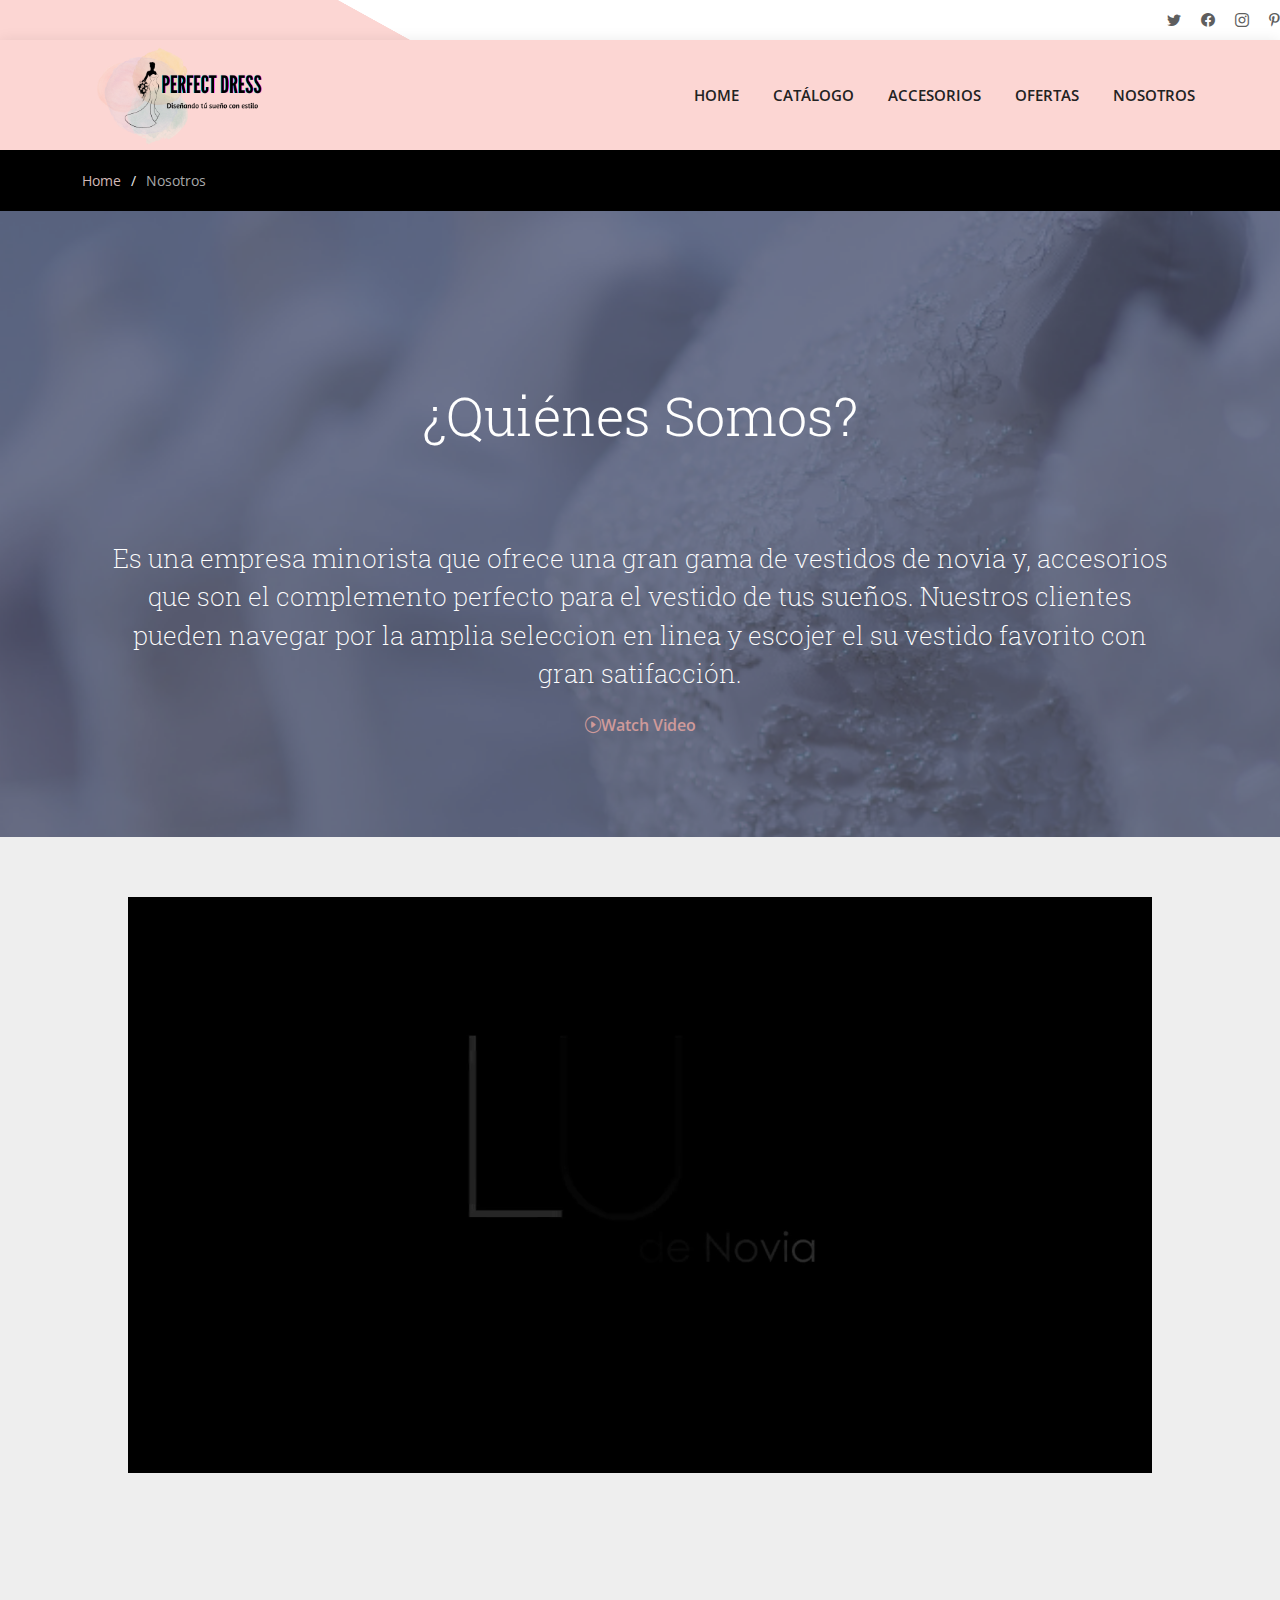
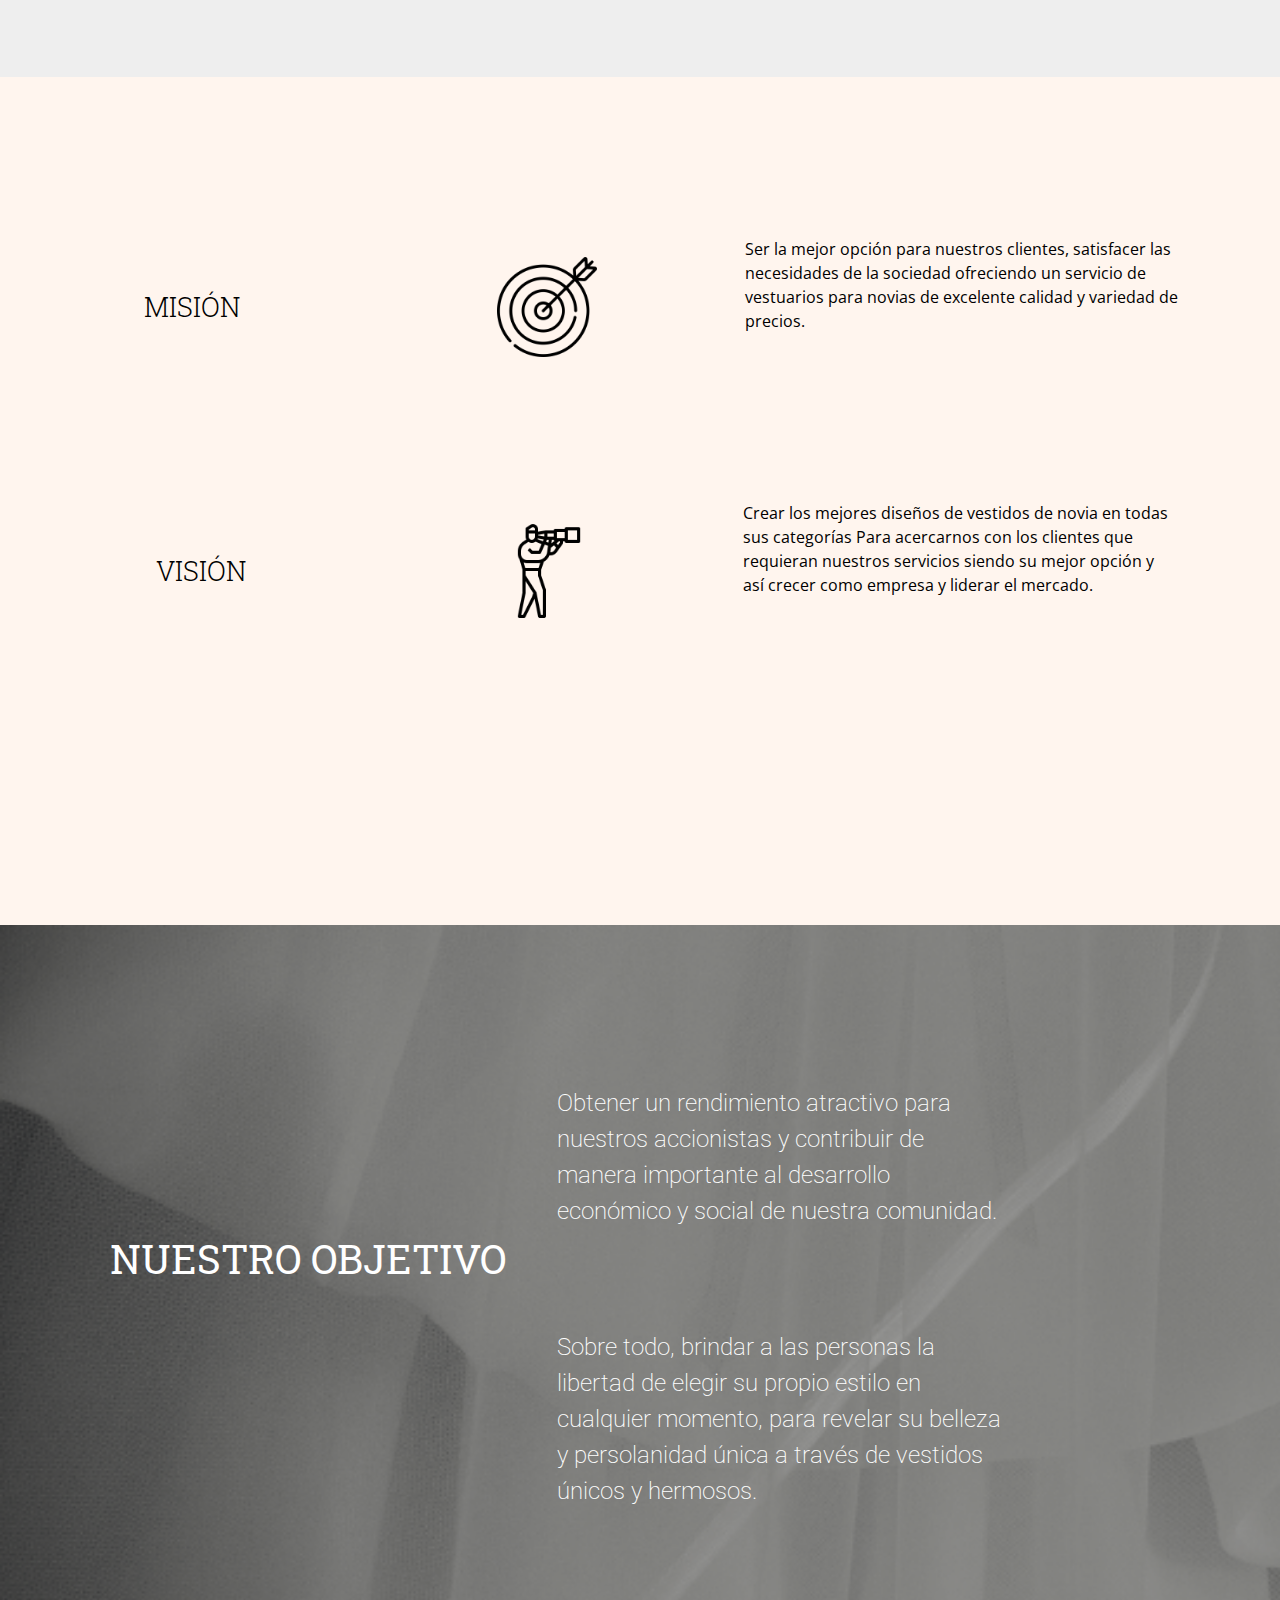
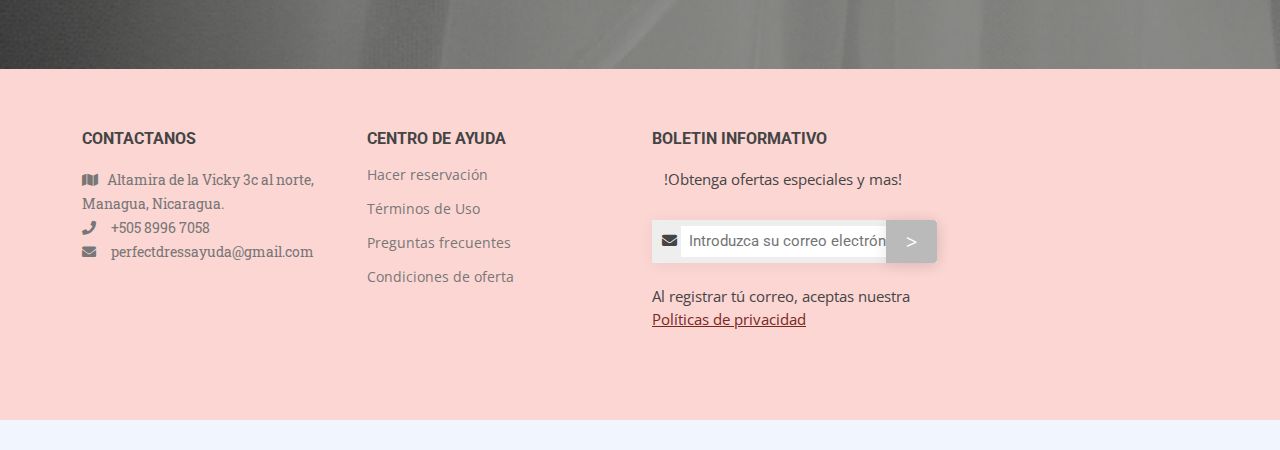
<file: nosotros.html>
<!DOCTYPE html>
<html lang="es-Es">

<head>
  <meta charset="utf-8">
  <meta content="width=device-width, initial-scale=1.0" name="viewport">

  <title>PerfectDress</title>
  <meta content="El vestido de tus sueños, gran variedad y  mejores precios" name="description">
  <meta content="vestido de novia, accesorios para la novia" name="keywords">


  <!-- Google Fonts -->
  <link href="https://fonts.googleapis.com/css?family=Open+Sans:300,300i,400,400i,600,600i,700,700i|Roboto:300,300i,400,400i,500,500i,600,600i,700,700i|Poppins:300,300i,400,400i,500,500i,600,600i,700,700i" rel="stylesheet">
  <link href="https://fonts.googleapis.com/css2?family=Roboto+Slab:wght@100;200;300;400;500;600;700;800;900&display=swap" rel="stylesheet">
  <link href="https://fonts.googleapis.com/css2?family=Roboto:ital,wght@0,100;0,300;0,400;0,500;0,700;1,100;1,300;1,400;1,500&display=swap" rel="stylesheet">

  <!-- CSS Files -->
  <link href="lib/aos/aos.css" rel="stylesheet">
  <link href="lib/bootstrap/css/bootstrap.min.css" rel="stylesheet">
  <link href="lib/bootstrap-icons/bootstrap-icons.css" rel="stylesheet">
  <link href="lib/boxicons/css/boxicons.min.css" rel="stylesheet">
  <link href="lib/fontawesome-icons/css/all.css" rel="stylesheet" type="text/css">
  <link href="lib/glightbox/css/glightbox.min.css" rel="stylesheet">
  <link href="lib/swiper/swiper-bundle.min.css" rel="stylesheet">
  <link href="img/boletin/logo2.png" rel="icon">

  <!-- Template Main CSS File -->
  <link href="css/style-index.css" rel="stylesheet">
  <link href="css/style-somos.css" rel="stylesheet">
</head>

<body>

  <!-- ======= Top Bar ======= -->
  <section id="topbar" class="d-flex align-items-center">
    <div class="social-links d-none d-md-flex align-items-center ms-auto">
      <a href="https://es-la.facebook.com/" class="twitter"><i class="bi bi-twitter"></i></a>
      <a href="https://www.instagram.com/" class="facebook"><i class="bi bi-facebook"></i></a>
      <a href="https://twitter.com/?lang=es" class="instagram"><i class="bi bi-instagram"></i></a>
      <a href="https://www.pinterest.com/" class="pinterest-p"><i class="fab fa-pinterest-p"></i></i></a>
    </div>
  </div>
</section>

  <!-- ======= Header ======= -->
  <header id="header" class="d-flex align-items-center">
    <div class="container d-flex align-items-center justify-content-between">
       <a href="index.html" class="logo"><img src="img/index/logo.png" alt=""></a>
      <nav id="navbar" class="navbar">
        <ul>
          <li><a href="index.html">HOME</a></li>
          <li><a href="catalogo.html">CATÁLOGO</a></li>
          <li><a href="accesorios.html">ACCESORIOS</a></li>
          <li><a href="ofertas.html">OFERTAS</a></li>
          <li><a href="nosotros.html">NOSOTROS</a></li>
        </ul>
        <i class="bi bi-list mobile-nav-toggle"></i>
      </nav><!-- .navbar -->
    </div>
  </header><!-- End Header -->


  <main id="main">

    <!-- ======= Breadcrumbs ======= -->
    <section class="breadcrumbs">
      <div class="container">
        <div class="justify-content-between align-items-stretch">
          <ol>
            <li><a href="index.html">Home</a></li>
            <li>Nosotros</li>
          </ol>
        </div>

      </div>
    </section><!-- End Breadcrumbs -->

<!-- ======= Quienes somos ======= -->  
    <section id="sec-somos" class="sec-somos">
      <div class="container" id="content">
        <div class="row">
          <div class="col-xl-12 col-lg-12 col-md-12 col-sm-12 d-block text-center">
            <h3 class="title"><a href="">¿Quiénes Somos?</a></h3>
             <p class="description">Es una empresa minorista que ofrece una gran gama de vestidos de novia y, accesorios que son el complemento perfecto para el vestido de tus sueños.
                Nuestros clientes pueden navegar por la amplia seleccion en linea y escojer el su vestido favorito con gran satifacción.</p>
          </div>
          <div class="d-block text-center">
            <a href="https://www.youtube.com/watch?v=FhICN1mgwI0" class="glightbox btn-watch-video"><i class="bi bi-play-circle"></i><span>Watch Video</span></a>
          </div>
        </div>
      </div>
    </section><!-- End Quienes somos -->

      <!-- ======= Seccion Video======= -->
    
    <section id="sec-Video" class="secvideo">
      <div class="video-container">
        <video autoplay loop muted poster="">
          <source src="img/somos/Vestidos de Novia.mp4">
        </video>
      </div>
    </section><!-- End Video -->

    <!-- ======= Seccion Mision Vision de la empresa ======= -->
    <section id="secMVision" class="secMVision">
      <div class="container">
        <div class="row content"> 
          <div class="col-lg-3 col-md-3 col-sm-12 d-flex text-center">
            <h3 class="title"><a>MISIÓN</a></h3>
          </div>
          <div class="col-lg-4 col-md-4 col-sm-12 align-items-center">
            <img class="img-fluid mx-auto d-flex" src="img/somos/objetivo.png" alt="empresa 01" /><br>
          </div>
          <div class="col-lg-5 col-md-5 col-sm-12 align-items-center">
            <p class="">
              Ser la mejor opción para nuestros clientes, satisfacer las necesidades de la sociedad ofreciendo un servicio de vestuarios para novias de excelente calidad y variedad de precios.
            </p>
          </div>

        <div class="row justify-content-between content">
            <div class="col-lg-3 col-md-3 col-sm-12 align-items-center">
               <h3 class="title"><a>VISIÓN</a></h3>
            </div>
            <div class="col-lg-4 col-md-4 col-sm-12  align-items-center">
              <img class="img-fluid mx-auto d-flex" src="img/somos/vision.png" alt="empresa 02" /><br>
            </div>
            <div class="col-lg-5 col-md-5 col-sm-12 ">
              <p>
                Crear los mejores diseños  de vestidos de novia en todas sus categorías Para acercarnos con los clientes que requieran nuestros servicios siendo su mejor opción y así crecer como empresa y liderar el mercado.
              </p>
            </div>
  
        </div>
        </div>

        </div>
      </div>
    </section><!-- End Seccion Servicios -->


    <section id="secObjetivo" class="secObjetivo">
      <div class="container">
        <div class="row">
          <div class= "col-lg-5 col-md-12 col-sm-12 text-center">
            <h2>NUESTRO OBJETIVO</h2>
          </div>

          <div class= "col-lg-5 col-md-12 col-sm-12 d-block text-center">
              <div class="col-12">
                <p>
                  Obtener un rendimiento atractivo para nuestros accionistas y contribuir de manera importante al desarrollo económico y social de nuestra comunidad.
              </p>
              </div>
              <div class="col-12">
                <p>
                  Sobre todo, brindar a las personas la libertad de elegir su propio estilo en cualquier momento, para revelar su belleza y persolanidad única a través de vestidos únicos y hermosos.
              </p>
              </div>
          </div>

        </div>
      </div>
    </section>
   
  </main><!-- End #main -->

  <!-- ======= Footer ======= -->
  <footer id="footer">
    <div class="footer-top">
      <div class="container">
        <div class="row">
          <div class="col-lg-3 col-md-6 footer-contact info-box mb-5">
            <h4>CONTACTANOS</h4>
            <p>
              <strong><i class="fa fa-map"></i></strong>
                       &nbsp;
                       Altamira de la Vicky 3c al norte,<br>
                       Managua, Nicaragua.<br>
              <strong><i class="fa fa-phone" aria-hidden="true"></i></strong> &nbsp; &nbsp; +505 8996 7058<br>
              <strong><i class=" fa fa-envelope icon"></i></strong> &nbsp; &nbsp;  perfectdressayuda@gmail.com<br><br>
            </p>
          </div>

          <div class="col-lg-3 col-md-6 footer-links">
            <h4>CENTRO DE AYUDA</h4>
            <ul>
              <li><a href="reservar-cita.html">Hacer reservación</a></li>
              <li><a href="termino.html">Términos de Uso</a></li>
              <li><a href="preguntas-frecuentes.html">Preguntas frecuentes</a></li>
              <li><a href="condiciones-ofertas.html">Condiciones de oferta</a></li>
            </ul>
          </div>

          <div class="col-lg-3 col-md-6 footer-links">
            <h4>BOLETIN INFORMATIVO</h4>
            <div class="row justify-content-center¨">
              <div class="footer-newsletter">
                <p>!Obtenga ofertas especiales y mas!</p>
                <form action="" method="post">
                  <i class="fa fa-envelope icon" id="inputicon"></i>
                  <input type="email" name="email" placeholder="Introduzca su correo electrónico">
                  <input type="submit" value=">"> 
                </form>
                &nbsp;
                &nbsp;
                &nbsp;<br>
                <a>Al registrar tú correo, aceptas nuestra</a>
                <a class="politic" href="politicas de privacidad.html">Políticas de privacidad</a><br>
              </div>
            </div>
          </div>

        </div>
      </div>
    </div>
 </footer><!-- End Footer -->

 <div id="preloader"></div>
  <a href="#" class="back-to-top d-flex align-items-center justify-content-center"><i class="bi bi-arrow-up-short"></i></a>

  <!-- Vendor JS Files -->
  <script src="lib/aos/aos.js"></script>
  <script src="lib/bootstrap/js/bootstrap.bundle.min.js"></script>
  <script src="lib/glightbox/js/glightbox.min.js"></script>
  <script src="lib/isotope-layout/isotope.pkgd.min.js"></script>
  <script src="lib/purecounter/purecounter.js"></script>
  <script src="lib/swiper/swiper-bundle.min.js"></script>
  <script src="lib/waypoints/noframework.waypoints.js"></script>

  <!-- Template Main JS File -->
  <script src="js/main.js"></script>

</body>

</html>
</file>
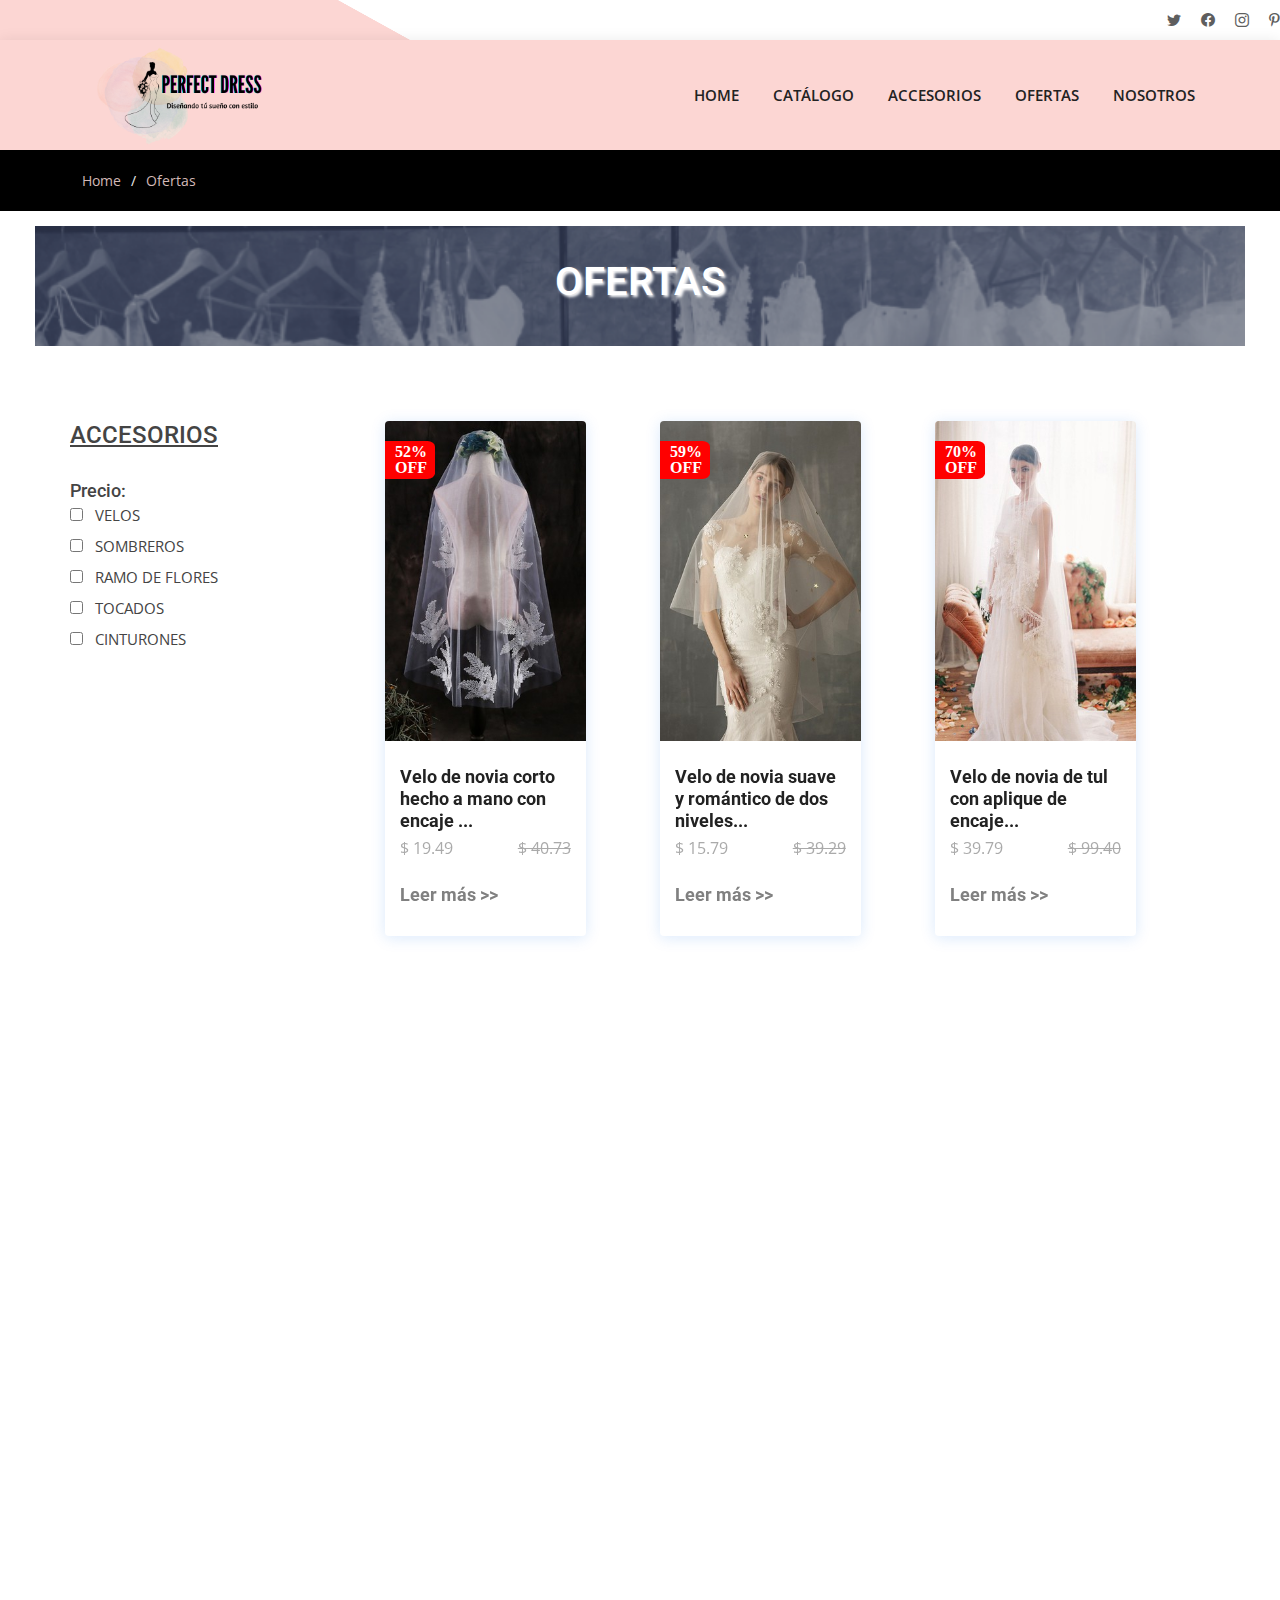
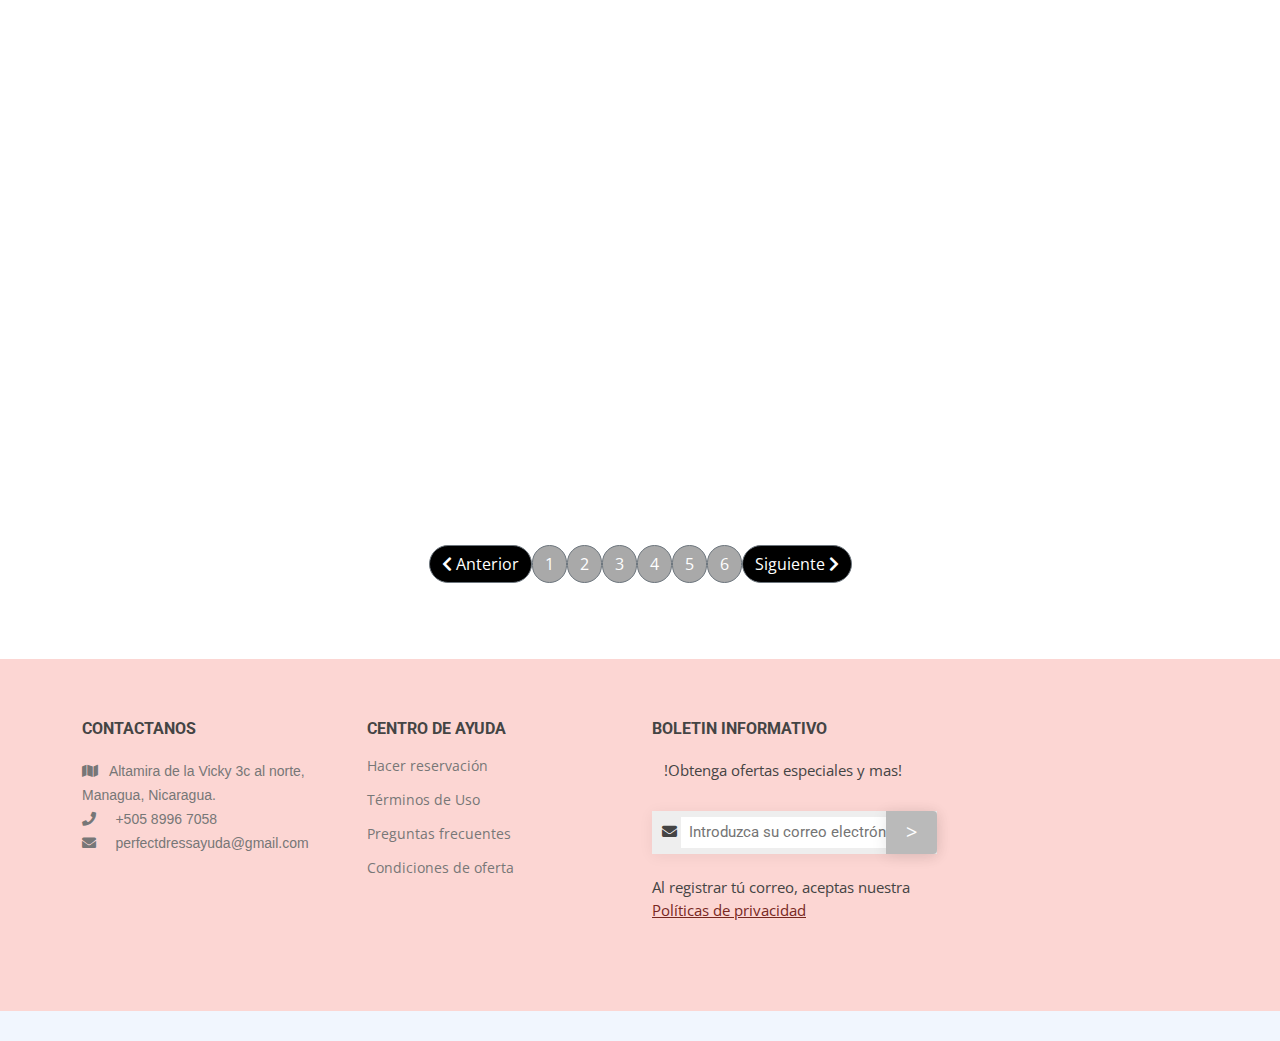
<file: ofertas.html>
<!DOCTYPE html>
<html lang="es-Es">

<head>
  <meta charset="utf-8">
  <meta content="width=device-width, initial-scale=1.0" name="viewport">

  <title>PerfectDress</title>
  <meta content="El vestido de tus sueños, gran variedad y  mejores precios" name="description">
  <meta content="vestido de novia, accesorios para la novia" name="keywords">
  <link href="img/boletin/logo2.png" rel="icon">

  <!-- Google Fonts -->
  <link href="https://fonts.googleapis.com/css?family=Open+Sans:300,300i,400,400i,600,600i,700,700i|Roboto:300,300i,400,400i,500,500i,600,600i,700,700i|Poppins:300,300i,400,400i,500,500i,600,600i,700,700i" rel="stylesheet">
  <meta content="El vestido de tus sueños, gran variedad y  mejores precios" name="description">
  <meta content="vestido de novia, accesorios para la novia" name="keywords">

  <!-- CSS Files -->
  <link href="lib/aos/aos.css" rel="stylesheet">
  <link href="lib/bootstrap/css/bootstrap.min.css" rel="stylesheet">
  <link href="lib/bootstrap-icons/bootstrap-icons.css" rel="stylesheet">
  <link href="lib/boxicons/css/boxicons.min.css" rel="stylesheet">
  <link href="lib/fontawesome-icons/css/all.css" rel="stylesheet" type="text/css">
  <link href="lib/glightbox/css/glightbox.min.css" rel="stylesheet">
  <link href="lib/swiper/swiper-bundle.min.css" rel="stylesheet">

  <!-- CSS File -->
  <link href="css/style-index.css" rel="stylesheet">
  <link href="css/style-somos.css" rel="stylesheet">
  <link href="css/style-catalogo.css" rel="stylesheet">
  <link href="css/style-accesorios.css" rel="stylesheet">
  <link href="css/style-ofertas.css" rel="stylesheet">


</head>

<body>

  <!-- ======= Top Bar ======= -->
  <section id="topbar" class="d-flex align-items-center">
    <div class="social-links d-none d-md-flex align-items-center ms-auto">
      <a href="https://es-la.facebook.com/" class="twitter"><i class="bi bi-twitter"></i></a>
      <a href="https://www.instagram.com/" class="facebook"><i class="bi bi-facebook"></i></a>
      <a href="https://twitter.com/?lang=es" class="instagram"><i class="bi bi-instagram"></i></a>
      <a href="https://www.pinterest.com/" class="pinterest-p"><i class="fab fa-pinterest-p"></i></i></a>
    </div>
  </div>
</section>

  <!-- ======= Header ======= -->
  <header id="header" class="d-flex align-items-center">
    <div class="container d-flex align-items-center justify-content-between">
       <a href="index.html" class="logo"><img src="img/index/logo.png" alt=""></a>
      <nav id="navbar" class="navbar">
        <ul>
          <li><a href="index.html">HOME</a></li>
          <li><a href="catalogo.html">CATÁLOGO</a></li>
          <li><a href="accesorios.html">ACCESORIOS</a></li>
          <li><a href="ofertas.html">OFERTAS</a></li>
          <li><a href="nosotros.html">NOSOTROS</a></li>
        </ul>
        <i class="bi bi-list mobile-nav-toggle"></i>
      </nav><!-- .navbar -->
    </div>
  </header><!-- End Header -->

  <main id="main">

    <!-- ======= Breadcrumbs Section ======= -->
    <section class="breadcrumbs">
      <div class="container">

        <div class="d-flex justify-content-between align-items-center">
          <ol>
            <li><a href="index.html">Home</a></li>
            <li><a href="ofertas.html">Ofertas</a></li>
          </ol>
        </div>

      </div>
    </section><!-- Breadcrumbs Section -->

    <section id="portada" class="secPortada">
      <div> 
        <div> 
          <h1>OFERTAS</h1>
      </div>
      </div>
  
    </section>

    <div class="container secOferta">
      <div class="row sec-refinar">
        <div class="col-12 d-md-none d-block"></div>
          <div class="col-md-3 d-none d-md-block">
              <div>
                 <h3>ACCESORIOS</h3><br>
                 <h5>Precio:</h5>
                  <form class="d-flex flex-column ">
                      <p><input type="checkbox">&nbsp;&nbsp; VELOS</p>
                      <p><input type="checkbox">&nbsp;&nbsp; SOMBREROS</p>
                      <p><input type="checkbox">&nbsp;&nbsp; RAMO DE FLORES</p>
                      <p><input type="checkbox">&nbsp;&nbsp; TOCADOS</p>
                      <p><input type="checkbox">&nbsp;&nbsp; CINTURONES</p>
                  </form>
              </div>
            </div>

          <div class="col-md-9 col-sm-12">
              <div class="container">
                  <div class="row">
                    <div class="col-lg-4 col-md-6 col-sm-6 d-flex align-items-stretch" data-aos="fade-up" data-aos-delay="100">
                      <div class="member">
                        <div class="member-img">
                          <div class="badge">52% <br>OFF</div>
                          <img src="img/ofertas/Ofertasvelos/B1.jpg" class="img-fluid mx-auto d-flex" alt="B01">
                        </div>
                        <div class="member-info">
                          <h4>Velo de novia corto hecho a mano con encaje ...</h4>
                          <div class="row">
                              <div class="col">
                                <span1>$ 19.49</span1>
                              </div>
                               <div class="col">
                                <span2>$ 40.73</span2>
                               </div>
                          </div><br>
                          <h4><a href="">Leer más >></a></h4>
                        </div>
                      </div>
                    </div>

                    <div class="col-lg-4 col-md-6 col-sm-6 d-flex align-items-stretch" data-aos="fade-up" data-aos-delay="100">
                      <div class="member">
                        <div class="member-img">
                          <div class="badge">59% <br>OFF</div>
                          <img src="img/ofertas/Ofertasvelos/B2.jpg" class="img-fluid mx-auto d-flex" alt="B02">
                        </div>
                        <div class="member-info">
                          <h4>Velo de novia suave y romántico de dos niveles...</h4>
                          <div class="row">
                              <div class="col">
                                <span1>$ 15.79</span1>
                              </div>
                               <div class="col">
                                <span2>$ 39.29</span2>
                               </div>
                          </div><br>
                          <h4><a href="">Leer más >></a></h4>
                        </div>
                      </div>
                    </div>

                    <div class="col-lg-4 col-md-6 col-sm-6 d-flex align-items-stretch" data-aos="fade-up" data-aos-delay="100">
                      <div class="member">
                        <div class="member-img">
                          <div class="badge">70% <br>OFF</div>
                          <img src="img/ofertas/Ofertasvelos/B3.jpg" class="img-fluid mx-auto d-flex" alt="B03">
                        </div>
                        <div class="member-info">
                          <h4>Velo de novia de tul con aplique de encaje...</h4>
                          <div class="row">
                              <div class="col">
                                <span1>$ 39.79</span1>
                              </div>
                               <div class="col">
                                <span2>$ 99.40</span2>
                               </div>
                          </div><br>
                          <h4><a href="">Leer más >></a></h4>
                        </div>
                      </div>
                    </div>

                    <div class="col-lg-4 col-md-6 col-sm-6 d-flex align-items-stretch" data-aos="fade-up" data-aos-delay="100">
                      <div class="member">
                        <div class="member-img">
                          <div class="badge">60% <br>OFF</div>
                          <img src="img/ofertas/Ofertasvelos/B4.jpg" class="img-fluid mx-auto d-flex" alt="B04">
                        </div>
                        <div class="member-info">
                          <h4>Velo de novia de Tul con punta de dedo y borde de encaje...</h4>
                          <div class="row">
                              <div class="col">
                                <span1>$ 17.40</span1>
                              </div>
                               <div class="col">
                                <span2>$ 43.49</span2>
                               </div>
                          </div><br>
                          <h4><a href="">Leer más >></a></h4>
                        </div>
                      </div>
                    </div>

                    <div class="col-lg-4 col-md-6 col-sm-6 d-flex align-items-stretch" data-aos="fade-up" data-aos-delay="100">
                      <div class="member">
                        <div class="member-img">
                          <div class="badge">60% <br>OFF</div>
                          <img src="img/ofertas/Ofertasvelos/B5.jpg" class="img-fluid mx-auto d-flex" alt="B05">
                        </div>
                        <div class="member-info">
                          <h4>Velo de novia de hombro corto tul simple...</h4>
                          <div class="row">
                              <div class="col">
                                <span1>$ 10.49</span1>
                              </div>
                               <div class="col">
                                <span2>$ 26.23</span2>
                               </div>
                          </div><br>
                          <h4><a href="">Leer más >></a></h4>
                        </div>
                      </div>
                    </div>

                    <div class="col-lg-4 col-md-6 col-sm-6 d-flex align-items-stretch" data-aos="fade-up" data-aos-delay="100">
                      <div class="member">
                        <div class="member-img">
                          <div class="badge">60% <br>OFF</div>
                          <img src="img/ofertas/Ofertasvelos/B6.jpg" class="img-fluid mx-auto d-flex" alt="B06">
                        </div>
                        <div class="member-info">
                          <h4>Velo de tul una sola capa con ribete de encaje...</h4>
                          <div class="row">
                              <div class="col">
                                <span1>$ 12.00</span1>
                              </div>
                               <div class="col">
                                <span2>$ 29.99</span2>
                               </div>
                          </div><br>
                          <h4><a href="">Leer más >></a></h4>
                        </div>
                      </div>
                    </div>

                    <div class="col-lg-4 col-md-6 col-sm-6 d-flex align-items-stretch" data-aos="fade-up" data-aos-delay="100">
                      <div class="member">
                        <div class="member-img">
                          <div class="badge">60% <br>OFF</div>
                          <img src="img/ofertas/Ofertasvelos/B7.jpg" class="img-fluid mx-auto d-flex" alt="B07">
                        </div>
                        <div class="member-info">
                          <h4>Velo de novia simple retro nuevo aplique de encaje...</h4>
                          <div class="row">
                              <div class="col">
                                <span1>$ 20.49</span1>
                              </div>
                               <div class="col">
                                <span2>$ 51.23</span2>
                               </div>
                          </div><br>
                          <h4><a href="">Leer más >></a></h4>
                        </div>
                      </div>
                    </div>


                    <div class="col-lg-4 col-md-6 col-sm-6 d-flex align-items-stretch" data-aos="fade-up" data-aos-delay="100">
                      <div class="member">
                        <div class="member-img">
                          <div class="badge">60% <br>OFF</div>
                          <img src="img/ofertas/Ofertasvelos/B8.jpg" class="img-fluid mx-auto d-flex" alt="B08">
                        </div>
                        <div class="member-info">
                          <h4>Velo de novia de tul con apliques de encaje...</h4>
                          <div class="row">
                              <div class="col">
                                <span1>$ 18.49</span1>
                              </div>
                               <div class="col">
                                <span2>$ 46.23</span2>
                               </div>
                          </div><br>
                          <h4><a href="">Leer más >></a></h4>
                        </div>
                      </div>
                    </div>


                    <div class="col-lg-4 col-md-6 col-sm-6 d-flex align-items-stretch" data-aos="fade-up" data-aos-delay="100">
                      <div class="member">
                        <div class="member-img">
                          <div class="badge">55% <br>OFF</div>
                          <img src="img/ofertas/Ofertasvelos/B9.jpg" class="img-fluid mx-auto d-flex" alt="B09">
                        </div>
                        <div class="member-info">
                          <h4>Velo de novia de tul suave bohemio retro con apliques...</h4>
                          <div class="row">
                              <div class="col">
                                <span1>$ 27.49</span1>
                              </div>
                               <div class="col">
                                <span2>$ 60.73</span2>
                               </div>
                          </div><br>
                          <h4><a href="">Leer más >></a></h4>
                        </div>
                      </div>
                    </div>
                     
                  </div>
                </div>
          </div>
      </div>
  </div>
  </section>

  <section class="secbtnNumeric">
    <div class="ga-8  d-flex justify-content-center mb-3 content">
        <button class="btn btn-secondary boton1" type="button">
         <i class="fas fa-chevron-left"></i>
            <a>Anterior</a>
         </button>
        <button class="btn btn-secondary boton2" type="button">1</button>
        <button class="btn btn-secondary boton2" type="button">2</button>
        <button class="btn btn-secondary boton2" type="button">3</button>
        <button class="btn btn-secondary boton2" type="button">4</button>
        <button class="btn btn-secondary boton2" type="button">5</button>
        <button class="btn btn-secondary boton2" type="button">6</button>
        <button class="btn btn-secondary boton1" type="button">
            <a>Siguiente</a>
            <i class="fas fa-chevron-right"></i>
         </button>
    </div>
</section>

  </main><!-- End #main -->

  <!-- ======= Footer ======= -->
  <footer id="footer">
    <div class="footer-top">
      <div class="container">
        <div class="row">
          <div class="col-lg-3 col-md-6 footer-contact info-box mb-5">
            <h4>CONTACTANOS</h4>
            <p>
              <strong><i class="fa fa-map"></i></strong>
                       &nbsp;
                       Altamira de la Vicky 3c al norte,<br>
                       Managua, Nicaragua.<br>
              <strong><i class="fa fa-phone" aria-hidden="true"></i></strong> &nbsp; &nbsp; +505 8996 7058<br>
              <strong><i class=" fa fa-envelope icon"></i></strong> &nbsp; &nbsp;  perfectdressayuda@gmail.com<br><br>
            </p>
          </div>

          <div class="col-lg-3 col-md-6 footer-links">
            <h4>CENTRO DE AYUDA</h4>
            <ul>
              <li><a href="reservar-cita.html">Hacer reservación</a></li>
              <li><a href="termino.html">Términos de Uso</a></li>
              <li><a href="preguntas-frecuentes.html">Preguntas frecuentes</a></li>
              <li><a href="condiciones-ofertas.html">Condiciones de oferta</a></li>
            </ul>
          </div>

          <div class="col-lg-3 col-md-6 footer-links">
            <h4>BOLETIN INFORMATIVO</h4>
            <div class="row justify-content-center¨">
              <div class="footer-newsletter">
                <p>!Obtenga ofertas especiales y mas!</p>
                <form action="" method="post">
                  <i class="fa fa-envelope icon" id="inputicon"></i>
                  <input type="email" name="email" placeholder="Introduzca su correo electrónico">
                  <input type="submit" value=">"> 
                </form>
                &nbsp;
                &nbsp;
                &nbsp;<br>
                <a>Al registrar tú correo, aceptas nuestra</a>
                <a class="politic" href="politicas de privacidad.html">Políticas de privacidad</a><br>
              </div>
            </div>
          </div>

        </div>
      </div>
    </div>
 </footer><!-- End Footer -->

  <div id="preloader"></div>
  <a href="#" class="back-to-top d-flex align-items-center justify-content-center"><i class="bi bi-arrow-up-short"></i></a>

  <!-- Vendor JS Files -->
  <script src="lib/aos/aos.js"></script>
  <script src="lib/bootstrap/js/bootstrap.bundle.min.js"></script>
  <script src="lib/glightbox/js/glightbox.min.js"></script>
  <script src="lib/isotope-layout/isotope.pkgd.min.js"></script>
  <script src="lib/purecounter/purecounter.js"></script>
  <script src="lib/swiper/swiper-bundle.min.js"></script>
  <script src="lib/waypoints/noframework.waypoints.js"></script>

  <!-- Template Main JS File -->
  <script src="js/main.js"></script>

</body>

</html>
</file>
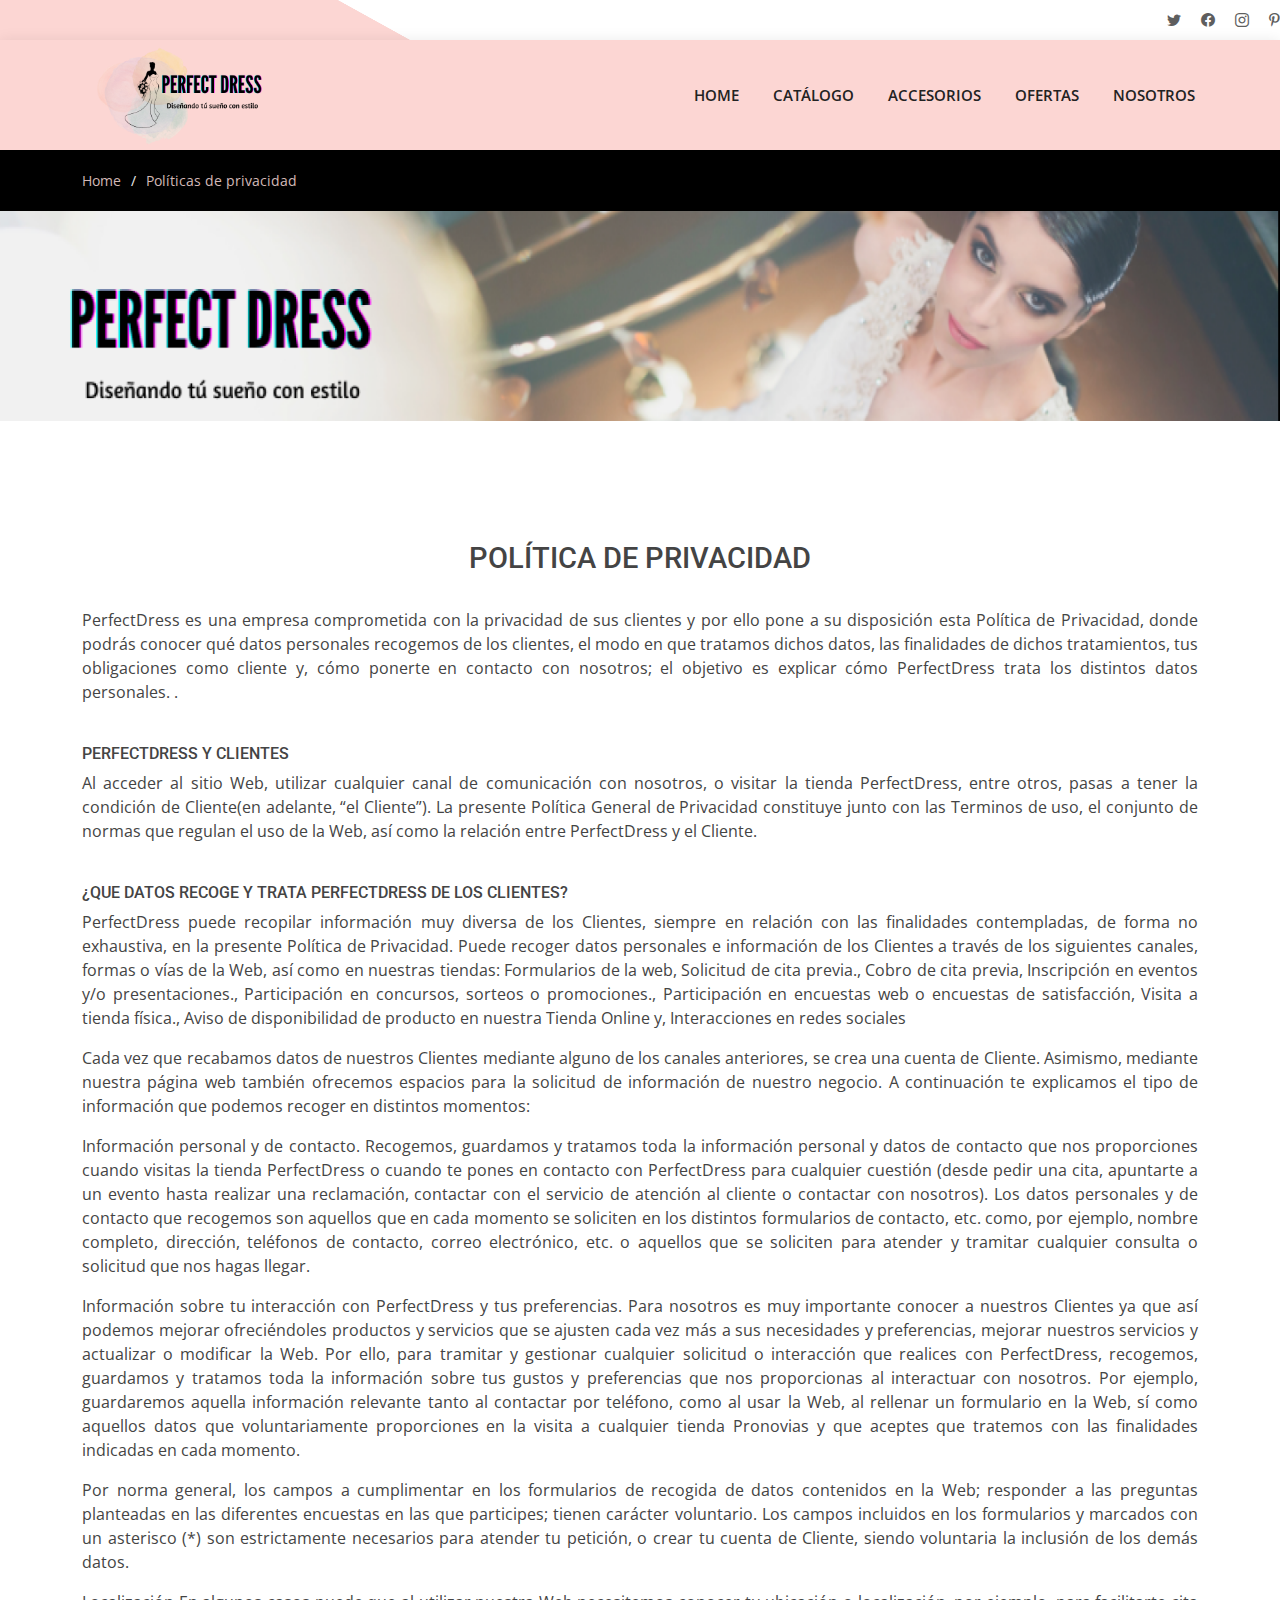
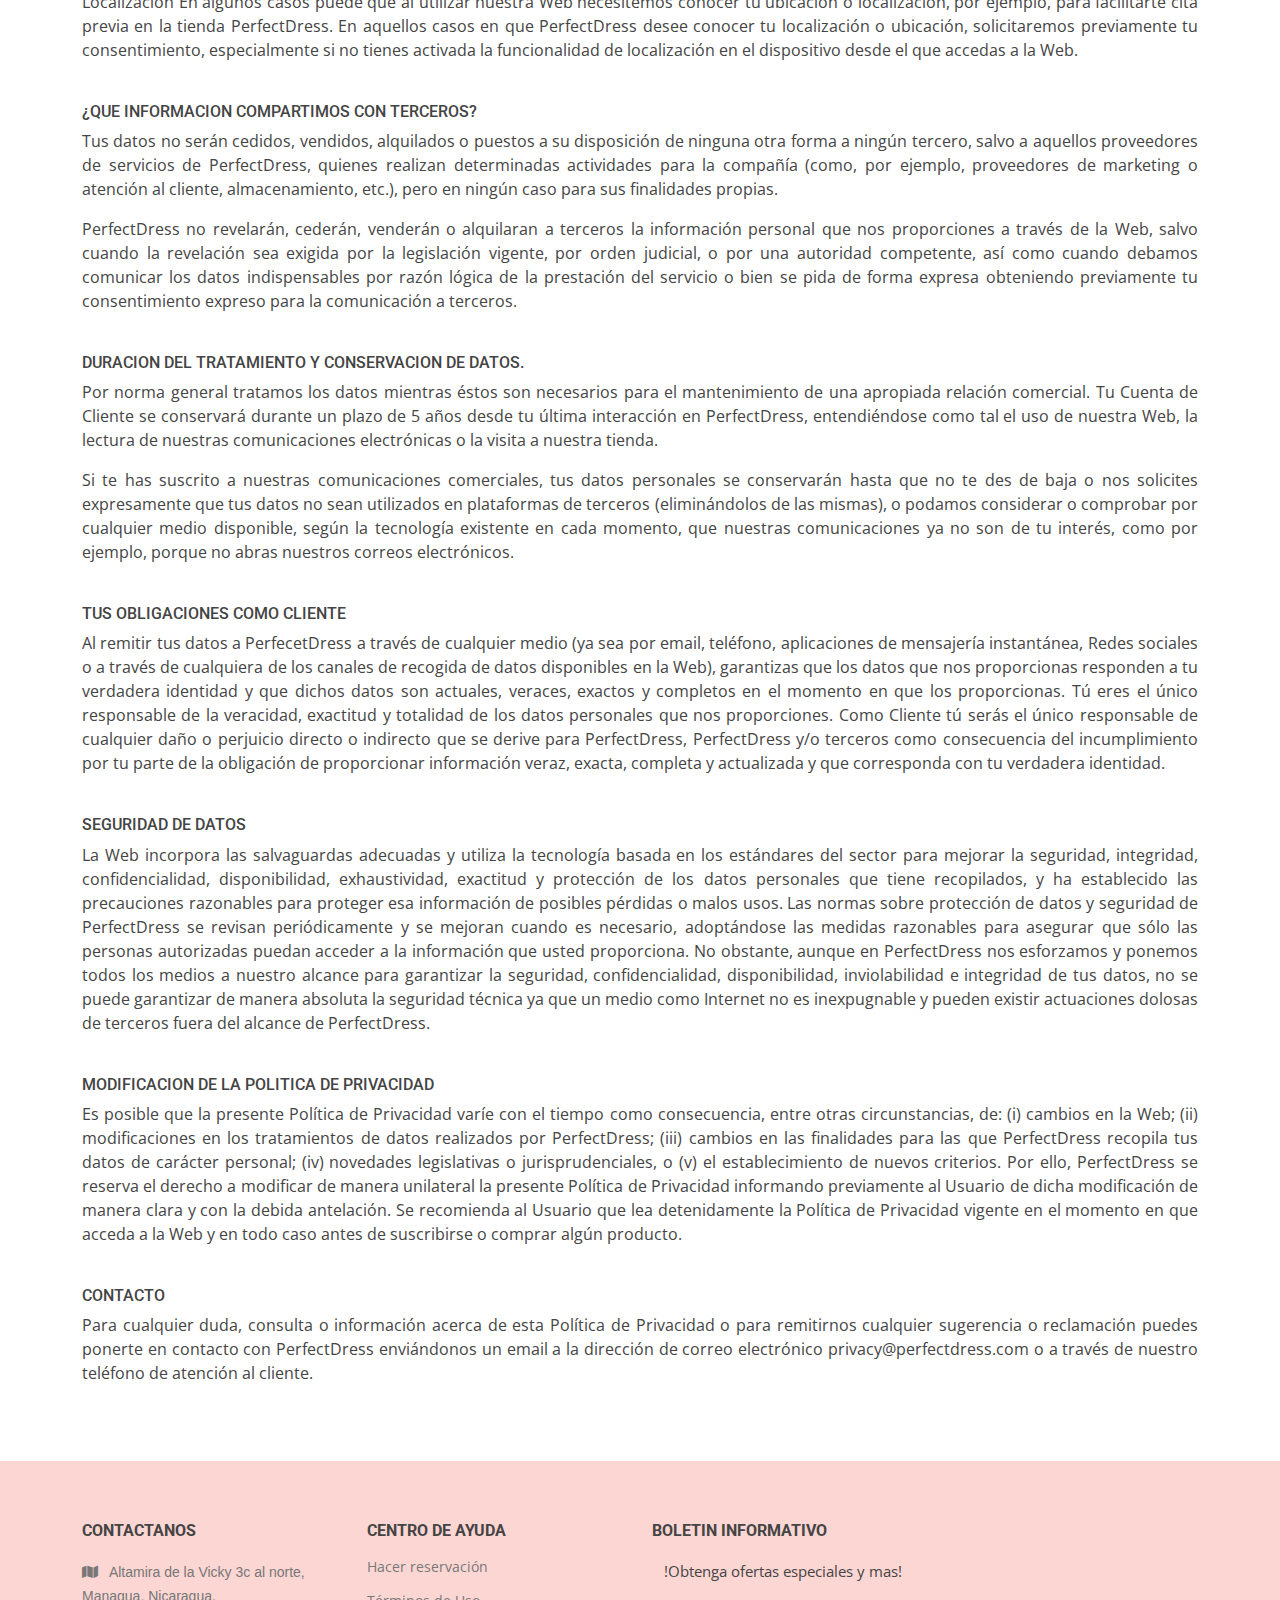
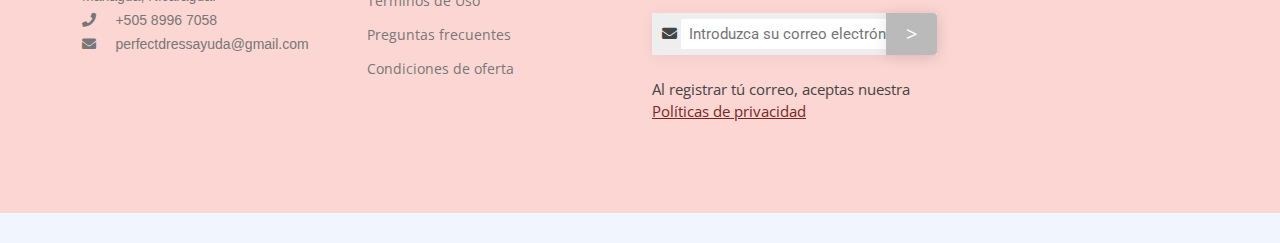
<file: politicas de privacidad.html>
<!DOCTYPE html>
<html lang="es-Es">

<head>
  <meta charset="utf-8">
  <meta content="width=device-width, initial-scale=1.0" name="viewport">

  <title>PerfectDress</title>
  <meta content="El vestido de tus sueños, gran variedad y  mejores precios" name="description">
  <meta content="vestido de novia, accesorios para la novia" name="keywords">


  <link href="img/boletin/logo2.png" rel="icon">

  <!-- Google Fonts -->
  <link href="https://fonts.googleapis.com/css?family=Open+Sans:300,300i,400,400i,600,600i,700,700i|Roboto:300,300i,400,400i,500,500i,600,600i,700,700i|Poppins:300,300i,400,400i,500,500i,600,600i,700,700i" rel="stylesheet">
  <meta content="El vestido de tus sueños, gran variedad y  mejores precios" name="description">
  <meta content="vestido de novia, accesorios para la novia" name="keywords">

  <!-- CSS Files -->
  <link href="lib/aos/aos.css" rel="stylesheet">
  <link href="lib/bootstrap/css/bootstrap.min.css" rel="stylesheet">
  <link href="lib/bootstrap-icons/bootstrap-icons.css" rel="stylesheet">
  <link href="lib/boxicons/css/boxicons.min.css" rel="stylesheet">
  <link href="lib/fontawesome-icons/css/all.css" rel="stylesheet" type="text/css">
  <link href="lib/glightbox/css/glightbox.min.css" rel="stylesheet">
  <link href="lib/swiper/swiper-bundle.min.css" rel="stylesheet">

  <!-- CSS File -->

<!-- CSS File -->
<link href="css/style-index.css" rel="stylesheet">
<link href="css/style-somos.css" rel="stylesheet">
<link href="css/style-catalogo.css" rel="stylesheet">
<link href="css/style-accesorios.css" rel="stylesheet">
<link href="css/style-ofertas.css" rel="stylesheet">
<link href="css/style-reservar_cita.css" rel="stylesheet">
<link href="css/style-terminosdeuso.css" rel="stylesheet">
<link href="css/style-condicionesdeprivacidad.css" rel="stylesheet">



</head>

<body>

  <!-- ======= Top Bar ======= -->
  <section id="topbar" class="d-flex align-items-center">
    <div class="social-links d-none d-md-flex align-items-center ms-auto">
      <a href="https://es-la.facebook.com/" class="twitter"><i class="bi bi-twitter"></i></a>
      <a href="https://www.instagram.com/" class="facebook"><i class="bi bi-facebook"></i></a>
      <a href="https://twitter.com/?lang=es" class="instagram"><i class="bi bi-instagram"></i></a>
      <a href="https://www.pinterest.com/" class="pinterest-p"><i class="fab fa-pinterest-p"></i></i></a>
    </div>
  </div>
</section>

  <!-- ======= Header ======= -->
  <header id="header" class="d-flex align-items-center">
    <div class="container d-flex align-items-center justify-content-between">
       <a href="index.html" class="logo"><img src="img/index/logo.png" alt=""></a>
      <nav id="navbar" class="navbar">
        <ul>
          <li><a href="index.html">HOME</a></li>
          <li><a href="catalogo.html">CATÁLOGO</a></li>
          <li><a href="accesorios.html">ACCESORIOS</a></li>
          <li><a href="ofertas.html">OFERTAS</a></li>
          <li><a href="nosotros.html">NOSOTROS</a></li>
        </ul>
        <i class="bi bi-list mobile-nav-toggle"></i>
      </nav><!-- .navbar -->
    </div>
  </header><!-- End Header -->

  <main id="main">

    <!-- ======= Breadcrumbs Section ======= -->
    <section class="breadcrumbs">
      <div class="container">

        <div class="d-flex justify-content-between align-items-center">
          <ol>
            <li><a href="index.html">Home</a></li>
            <li><a href="politicas de privacidad.html">Políticas de privacidad</a></li>
          </ol>
          
        </div>

      </div>
    </section><!-- Breadcrumbs Section -->

    <section class="secPortada">
        <div id="portada">
        </div>
     </section>

    <section class="secContenido contact">
      <div class="container">
        <div class="infoCentro">
            <h4>POLÍTICA DE PRIVACIDAD</h4><br>
            <p>PerfectDress es una empresa comprometida con la privacidad de sus clientes y por ello pone a su disposición esta Política de Privacidad, donde podrás conocer qué datos personales recogemos de los clientes, el modo en que tratamos dichos datos, las finalidades de dichos tratamientos, tus obligaciones como cliente y, cómo ponerte en contacto con nosotros; el objetivo es explicar cómo PerfectDress trata los distintos datos personales. .</p><br>
            <h5>PERFECTDRESS Y CLIENTES</h5>
            <p>Al acceder al sitio Web, utilizar cualquier canal de comunicación con nosotros, o visitar la tienda PerfectDress, entre otros, pasas a tener la condición de Cliente(en adelante, “el Cliente”). La presente Política General de Privacidad constituye junto con las Terminos de uso, el conjunto de normas que regulan el uso de la Web, así como la relación entre PerfectDress y el Cliente.</p><br>
            <h5>¿QUE DATOS RECOGE Y TRATA PERFECTDRESS DE LOS CLIENTES?</h5>
            <p>PerfectDress puede recopilar información muy diversa de los Clientes, siempre en relación con las finalidades contempladas, de forma no exhaustiva, en la presente Política de Privacidad. Puede recoger datos personales e información de los Clientes a través de los siguientes canales, formas o vías de la Web, así como en nuestras tiendas: Formularios de la web, Solicitud de cita previa., Cobro de cita previa, Inscripción en eventos y/o presentaciones., Participación en concursos, sorteos o promociones., Participación en encuestas web o encuestas de satisfacción, Visita a tienda física., Aviso de disponibilidad de producto en nuestra Tienda Online
                y, Interacciones en redes sociales</p>
            <p>Cada vez que recabamos datos de nuestros Clientes mediante alguno de los canales anteriores, se crea una cuenta de Cliente. Asimismo, mediante nuestra página web también ofrecemos espacios para la solicitud de información de nuestro negocio. A continuación te explicamos el tipo de información que podemos recoger en distintos momentos:</p>
            <p>Información personal y de contacto.
                Recogemos, guardamos y tratamos toda la información personal y datos de contacto que nos proporciones cuando visitas la tienda PerfectDress o cuando te pones en contacto con PerfectDress para cualquier cuestión (desde pedir una cita, apuntarte a un evento hasta realizar una reclamación, contactar con el servicio de atención al cliente o contactar con nosotros).
                 Los datos personales y de contacto que recogemos son aquellos que en cada momento se soliciten en los distintos formularios de contacto, etc. como, por ejemplo, nombre completo, dirección, teléfonos de contacto, correo electrónico, etc. o aquellos que se soliciten para atender y tramitar cualquier consulta o solicitud que nos hagas llegar.</p>
            <p>Información sobre tu interacción con PerfectDress y tus preferencias.
                Para nosotros es muy importante conocer a nuestros Clientes ya que así podemos mejorar ofreciéndoles productos y servicios que se ajusten cada vez más a sus necesidades y preferencias, mejorar nuestros servicios y actualizar o modificar la Web. Por ello, para tramitar y gestionar cualquier solicitud o interacción que realices con PerfectDress, recogemos, guardamos y tratamos toda la información sobre tus gustos y preferencias que nos proporcionas al interactuar con nosotros. Por ejemplo, guardaremos aquella información relevante tanto al contactar por teléfono, como al usar la Web, al rellenar un formulario en la Web, sí como aquellos datos que voluntariamente proporciones en la visita a cualquier tienda Pronovias y que aceptes que tratemos con las finalidades indicadas en cada momento.</p>
            <p>Por norma general, los campos a cumplimentar en los formularios de recogida de datos contenidos en la Web; responder a las preguntas planteadas en las diferentes encuestas en las que participes; tienen carácter voluntario. Los campos incluidos en los formularios y marcados con un asterisco (*) son estrictamente necesarios para atender tu petición, o crear tu cuenta de Cliente, siendo voluntaria la inclusión de los demás datos.</p>
            <p>Localización
                En algunos casos puede que al utilizar nuestra Web necesitemos conocer tu ubicación o localización, por ejemplo, para facilitarte cita previa en la tienda PerfectDress. En aquellos casos en que PerfectDress desee conocer tu localización o ubicación, solicitaremos previamente tu consentimiento, especialmente si no tienes activada la funcionalidad de localización en el dispositivo desde el que accedas a la Web.</p><br>
            <h5>¿QUE INFORMACION COMPARTIMOS CON TERCEROS?</h5>
            <p>Tus datos no serán cedidos, vendidos, alquilados o puestos a su disposición de ninguna otra forma a ningún tercero, salvo a aquellos proveedores de servicios de PerfectDress, quienes realizan determinadas actividades para la compañía (como, por ejemplo,  proveedores de marketing o atención al cliente, almacenamiento, etc.), pero en ningún caso para sus finalidades propias.</p>
            <p>PerfectDress no revelarán, cederán, venderán o alquilaran a terceros la información personal que nos proporciones a través de la Web, salvo cuando la revelación sea exigida por la legislación vigente, por orden judicial, o por una autoridad competente, así como cuando debamos comunicar los datos indispensables por razón lógica de la prestación del servicio o bien se pida de forma expresa obteniendo previamente tu consentimiento expreso para la comunicación a terceros.</p><br>
            <h5>DURACION DEL TRATAMIENTO Y CONSERVACION DE DATOS.</h5>
            <p>Por norma general tratamos los datos mientras éstos son necesarios para el mantenimiento de una apropiada relación comercial.
                Tu Cuenta de Cliente se conservará durante un plazo de 5 años desde tu última interacción en PerfectDress, entendiéndose como tal el uso de nuestra Web, la lectura de nuestras comunicaciones electrónicas o la visita a nuestra tienda.</p>
            <p>Si te has suscrito a nuestras comunicaciones comerciales, tus datos personales se conservarán hasta que no te des de baja o nos solicites expresamente que tus datos no sean utilizados en plataformas de terceros (eliminándolos de las mismas), o podamos considerar o comprobar por cualquier medio disponible, según la tecnología existente en cada momento, que nuestras comunicaciones ya no son de tu interés, como por ejemplo, porque no abras nuestros correos electrónicos.</p><br>
            <h5>TUS OBLIGACIONES COMO CLIENTE</h5>
            <p>Al remitir tus datos a PerfecetDress a través de cualquier medio (ya sea por email, teléfono, aplicaciones de mensajería instantánea, Redes sociales o a través de cualquiera de los canales de recogida de datos disponibles en la Web), garantizas que los datos que nos proporcionas responden a tu verdadera identidad y que dichos datos son actuales, veraces, exactos y completos en el momento en que los proporcionas. Tú eres el único responsable de la veracidad, exactitud y totalidad de los datos personales que nos proporciones. Como Cliente tú serás el único responsable de cualquier daño o perjuicio directo o indirecto que se derive para PerfectDress, PerfectDress y/o terceros como consecuencia del incumplimiento por tu parte de la obligación de proporcionar información veraz, exacta, completa y actualizada y que corresponda con tu verdadera identidad.</p><br>
            <h5>SEGURIDAD DE DATOS</h5>
            <p>La Web incorpora las salvaguardas adecuadas y utiliza la tecnología basada en los estándares del sector para mejorar la seguridad, integridad, confidencialidad, disponibilidad, exhaustividad, exactitud y protección de los datos personales que tiene recopilados, y ha establecido las precauciones razonables para proteger esa información de posibles pérdidas o malos usos. Las normas sobre protección de datos y seguridad de PerfectDress se revisan periódicamente y se mejoran cuando es necesario, adoptándose las medidas razonables para asegurar que sólo las personas autorizadas puedan acceder a la información que usted proporciona.
                No obstante, aunque en PerfectDress nos esforzamos y ponemos todos los medios a nuestro alcance para garantizar la seguridad, confidencialidad, disponibilidad, inviolabilidad e integridad de tus datos,  no se puede garantizar de manera absoluta la seguridad técnica ya que un medio como Internet no es inexpugnable y pueden existir actuaciones dolosas de terceros fuera del alcance de PerfectDress.</p><br>
            <h5>MODIFICACION DE LA POLITICA DE PRIVACIDAD</h5>           
            <p>Es posible que la presente Política de Privacidad varíe con el tiempo como consecuencia, entre otras circunstancias, de: (i) cambios en la Web; (ii) modificaciones en los tratamientos de datos realizados por PerfectDress; (iii) cambios en las finalidades para las que PerfectDress recopila tus datos de carácter personal; (iv) novedades legislativas o jurisprudenciales, o (v) el establecimiento de nuevos criterios. Por ello, PerfectDress se reserva el derecho a modificar de manera unilateral la presente Política de Privacidad informando previamente al Usuario de dicha modificación de manera clara y con la debida antelación. Se recomienda al Usuario que lea detenidamente la Política de Privacidad vigente en el momento en que acceda a la Web y en todo caso antes de suscribirse o comprar algún producto. </p><br>       
            <h5>CONTACTO</h5>
            <p>Para cualquier duda, consulta o información acerca de esta Política de Privacidad o para remitirnos cualquier sugerencia o reclamación puedes ponerte en contacto con PerfectDress enviándonos un email a la dirección de correo electrónico privacy@perfectdress.com o a través de nuestro teléfono de atención al cliente.</p>
            
        </div>
    </div>
      
    </section>
  </section>

 

  </main><!-- End #main -->

  <!-- ======= Footer ======= -->
  <footer id="footer">
    <div class="footer-top">
      <div class="container">
        <div class="row">
          <div class="col-lg-3 col-md-6 footer-contact info-box mb-5">
            <h4>CONTACTANOS</h4>
            <p>
              <strong><i class="fa fa-map"></i></strong>
                       &nbsp;
                       Altamira de la Vicky 3c al norte,<br>
                       Managua, Nicaragua.<br>
              <strong><i class="fa fa-phone" aria-hidden="true"></i></strong> &nbsp; &nbsp; +505 8996 7058<br>
              <strong><i class=" fa fa-envelope icon"></i></strong> &nbsp; &nbsp;  perfectdressayuda@gmail.com<br><br>
            </p>
          </div>

          <div class="col-lg-3 col-md-6 footer-links">
            <h4>CENTRO DE AYUDA</h4>
            <ul>
              <li><a href="reservar-cita.html">Hacer reservación</a></li>
              <li><a href="termino.html">Términos de Uso</a></li>
              <li><a href="preguntas-frecuentes.html">Preguntas frecuentes</a></li>
              <li><a href="condiciones-ofertas.html">Condiciones de oferta</a></li>
            </ul>
          </div>

          <div class="col-lg-3 col-md-6 footer-links">
            <h4>BOLETIN INFORMATIVO</h4>
            <div class="row justify-content-center¨">
              <div class="footer-newsletter">
                <p>!Obtenga ofertas especiales y mas!</p>
                <form action="" method="post">
                  <i class="fa fa-envelope icon" id="inputicon"></i>
                  <input type="email" name="email" placeholder="Introduzca su correo electrónico">
                  <input type="submit" value=">"> 
                </form>
                &nbsp;
                &nbsp;
                &nbsp;<br>
                <a>Al registrar tú correo, aceptas nuestra</a>
                <a class="politic" href="politicas de privacidad.html">Políticas de privacidad</a><br>
              </div>
            </div>
          </div>

        </div>
      </div>
    </div>
 </footer><!-- End Footer -->

  <div id="preloader"></div>
  <a href="#" class="back-to-top d-flex align-items-center justify-content-center"><i class="bi bi-arrow-up-short"></i></a>

  <!-- Vendor JS Files -->
  <script src="lib/aos/aos.js"></script>
  <script src="lib/bootstrap/js/bootstrap.bundle.min.js"></script>
  <script src="lib/glightbox/js/glightbox.min.js"></script>
  <script src="lib/isotope-layout/isotope.pkgd.min.js"></script>
  <script src="lib/purecounter/purecounter.js"></script>
  <script src="lib/swiper/swiper-bundle.min.js"></script>
  <script src="lib/waypoints/noframework.waypoints.js"></script>

  <!-- Template Main JS File -->
  <script src="js/main.js"></script>

</body>

</html>
</file>
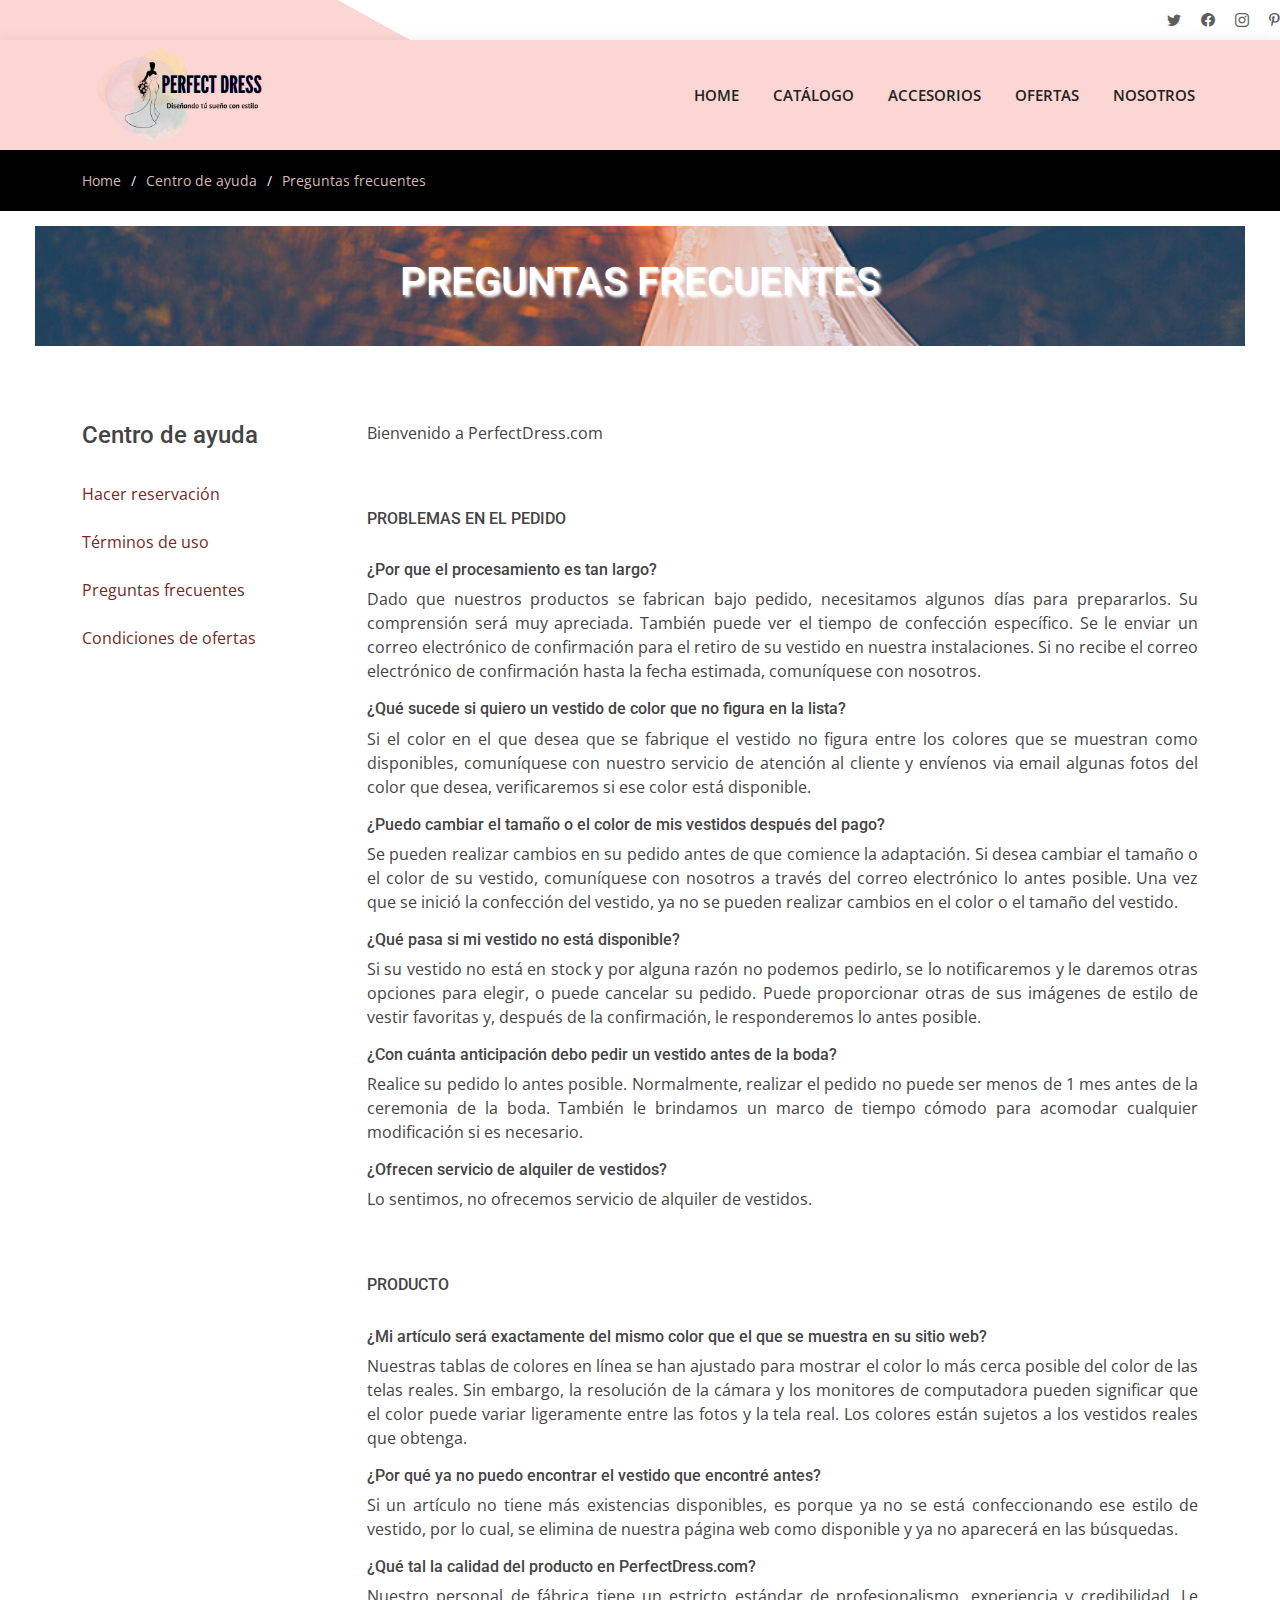
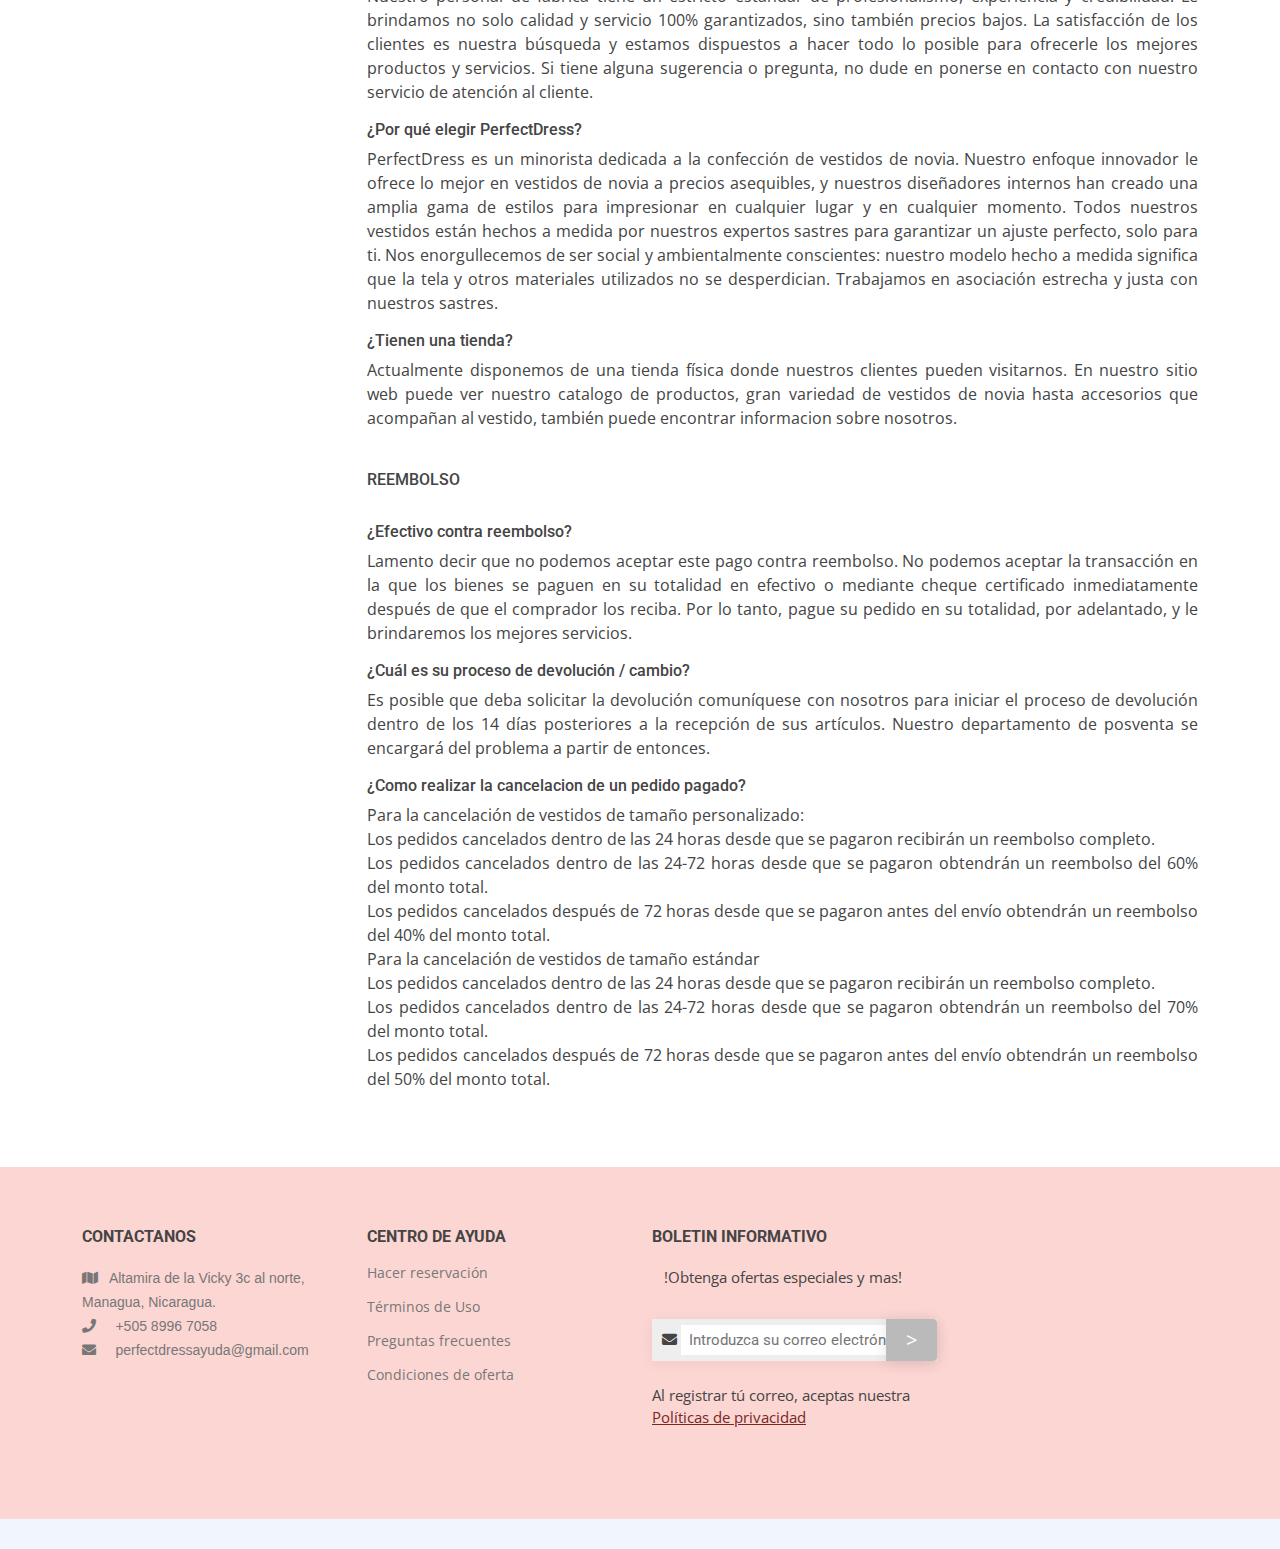
<file: preguntas-frecuentes.html>
<!DOCTYPE html>
<html lang="es-Es">

<head>
  <meta charset="utf-8">
  <meta content="width=device-width, initial-scale=1.0" name="viewport">

  <title>PerfectDress</title>
  <meta content="El vestido de tus sueños, gran variedad y  mejores precios" name="description">
  <meta content="vestido de novia, accesorios para la novia" name="keywords">
  <link href="img/boletin/logo2.png" rel="icon">

  <!-- Google Fonts -->
  <link href="https://fonts.googleapis.com/css?family=Open+Sans:300,300i,400,400i,600,600i,700,700i|Roboto:300,300i,400,400i,500,500i,600,600i,700,700i|Poppins:300,300i,400,400i,500,500i,600,600i,700,700i" rel="stylesheet">
  <meta content="El vestido de tus sueños, gran variedad y  mejores precios" name="description">
  <meta content="vestido de novia, accesorios para la novia" name="keywords">

  <!-- CSS Files -->
  <link href="lib/aos/aos.css" rel="stylesheet">
  <link href="lib/bootstrap/css/bootstrap.min.css" rel="stylesheet">
  <link href="lib/bootstrap-icons/bootstrap-icons.css" rel="stylesheet">
  <link href="lib/boxicons/css/boxicons.min.css" rel="stylesheet">
  <link href="lib/fontawesome-icons/css/all.css" rel="stylesheet" type="text/css">
  <link href="lib/glightbox/css/glightbox.min.css" rel="stylesheet">
  <link href="lib/swiper/swiper-bundle.min.css" rel="stylesheet">

  <!-- CSS File -->

<!-- CSS File -->
<link href="css/style-index.css" rel="stylesheet">
<link href="css/style-somos.css" rel="stylesheet">
<link href="css/style-catalogo.css" rel="stylesheet">
<link href="css/style-accesorios.css" rel="stylesheet">
<link href="css/style-ofertas.css" rel="stylesheet">
<link href="css/style-reservar_cita.css" rel="stylesheet">
<link href="css/style-terminosdeuso.css" rel="stylesheet">
<link href="css/style-preguntas_frecuentes.css" rel="stylesheet">



</head>

<body>

  <!-- ======= Top Bar ======= -->
  <section id="topbar" class="d-flex align-items-center">
    <div class="social-links d-none d-md-flex align-items-center ms-auto">
      <a href="https://es-la.facebook.com/" class="twitter"><i class="bi bi-twitter"></i></a>
      <a href="https://www.instagram.com/" class="facebook"><i class="bi bi-facebook"></i></a>
      <a href="https://twitter.com/?lang=es" class="instagram"><i class="bi bi-instagram"></i></a>
      <a href="https://www.pinterest.com/" class="pinterest-p"><i class="fab fa-pinterest-p"></i></i></a>
    </div>
  </div>
</section>

  <!-- ======= Header ======= -->
  <header id="header" class="d-flex align-items-center">
    <div class="container d-flex align-items-center justify-content-between">
       <a href="index.html" class="logo"><img src="img/index/logo.png" alt=""></a>
      <nav id="navbar" class="navbar">
        <ul>
          <li><a href="index.html">HOME</a></li>
          <li><a href="catalogo.html">CATÁLOGO</a></li>
          <li><a href="accesorios.html">ACCESORIOS</a></li>
          <li><a href="ofertas.html">OFERTAS</a></li>
          <li><a href="nosotros.html">NOSOTROS</a></li>
        </ul>
        <i class="bi bi-list mobile-nav-toggle"></i>
      </nav><!-- .navbar -->
    </div>
  </header><!-- End Header -->

  <main id="main">

    <!-- ======= Breadcrumbs Section ======= -->
    <section class="breadcrumbs">
      <div class="container">

        <div class="d-flex justify-content-between align-items-center">
          <ol>
            <li><a href="index.html">Home</a></li>
            <li><a href="index.html">Centro de ayuda</a></li>
            <li><a href="preguntas-frecuentes.html">Preguntas frecuentes</a></li>
          </ol>
          
        </div>

      </div>
    </section><!-- Breadcrumbs Section -->

    <section id="portada" class="secPortada">
      <div> 
        <div> 
          <h1>PREGUNTAS FRECUENTES</h1>
      </div>
      </div>
    </section>

    <section class="secContenido">
      <div class="container">
        <div class="row">
          <div class="col-12 d-md-none d-block"></div>
            <div class="col-md-3 d-none d-md-block">
                <div class="d-flex flex-column ">
                  
                      <h4>Centro de ayuda</h4><br>
                      <a href="reservar-cita.html">Hacer reservación</a><br>
                      <a href="termino.html">Términos de uso</a><br>
                      <a href="preguntas-frecuentes.html">Preguntas frecuentes</a><br>
                      <a href="condiciones-ofertas.html">Condiciones de ofertas</a><br>
                  
                </div>
            </div>

           
            <div class="col-md-9 col-sm-12 questions">
                <p>Bienvenido a PerfectDress.com</p><br><br>

                <h5>PROBLEMAS EN EL PEDIDO</h5><br>

                <h5>¿Por que el procesamiento es tan largo?</h5>
                <p>
                    Dado que nuestros productos se fabrican bajo pedido, necesitamos algunos días para prepararlos. Su comprensión será muy apreciada. También puede ver el tiempo de confección específico.
                    Se le enviar un correo electrónico de confirmación para el retiro de su vestido en nuestra instalaciones. Si no recibe el correo electrónico de confirmación hasta la fecha estimada, comuníquese con nosotros.
                </p>

                <h5>¿Qué sucede  si quiero un vestido de color que no figura en la lista?</h5>
                <p>
                    Si el color en el que desea que se fabrique el vestido no figura entre los colores que se muestran como disponibles, comuníquese con nuestro servicio de atención al cliente y envíenos via email algunas fotos del color que desea, verificaremos si ese color está disponible.
                </p>

                <h5>¿Puedo cambiar el tamaño o el color de mis vestidos después del pago?</h5>
                <p>
                    Se pueden realizar cambios en su pedido antes de que comience la adaptación. Si desea cambiar el tamaño o el color de su vestido, comuníquese con nosotros a través del correo electrónico lo antes posible. Una vez que se inició la confección del vestido, ya no se pueden realizar cambios en el color o el tamaño del vestido.
                </p>

                <h5>¿Qué pasa si mi vestido no está disponible?</h5>
                <p>Si su vestido no está en stock y por alguna razón no podemos pedirlo, se lo notificaremos y le daremos otras opciones para elegir, o puede cancelar su pedido. Puede proporcionar otras de sus imágenes de estilo de vestir favoritas y, después de la confirmación, le responderemos lo antes posible.</p>

                <h5>¿Con cuánta anticipación debo pedir un vestido antes de la boda?</h5>
                <p>Realice su pedido lo antes posible. Normalmente, realizar el pedido no puede ser menos de 1 mes antes de la ceremonia de la boda. También le brindamos un marco de tiempo cómodo para acomodar cualquier modificación si es necesario.</p>

                <h5>¿Ofrecen servicio de alquiler de vestidos?</h5>
                <p>Lo sentimos, no ofrecemos servicio de alquiler de vestidos.</p><br><br>


                <h5>PRODUCTO</h5><br>

                <h5>¿Mi artículo será exactamente del mismo color que el que se muestra en su 
                    sitio web?</h5>
                <p>
                    Nuestras tablas de colores en línea se han ajustado para mostrar el color lo más cerca posible del color de las telas reales. Sin embargo, la resolución de la cámara y los monitores de computadora pueden significar que el color 
                    puede variar ligeramente entre las fotos y la tela real. Los colores están sujetos a los vestidos reales que obtenga. 
                </p>

                <h5>¿Por qué ya no puedo encontrar el vestido que encontré antes?</h5>
                <p>
                    Si un artículo no tiene más existencias disponibles, es porque ya no se está confeccionando ese estilo de vestido, por lo cual, se elimina de nuestra página web como disponible y ya no aparecerá en las búsquedas.
                </p>

                <h5>¿Qué tal la calidad del producto en PerfectDress.com?</h5>
                <p>
                    Nuestro personal de fábrica tiene un estricto estándar de profesionalismo, experiencia y credibilidad. Le brindamos no solo calidad y servicio 100% garantizados, sino también precios bajos. La satisfacción de los clientes es nuestra búsqueda y estamos dispuestos a 
                    hacer todo lo posible para ofrecerle los mejores productos y servicios. Si tiene alguna sugerencia o pregunta, no dude en ponerse en contacto con nuestro servicio de atención al cliente. 
                </p>

                <h5>¿Por qué elegir PerfectDress?</h5>
                <p>PerfectDress es un minorista dedicada a la confección de vestidos de novia. Nuestro enfoque innovador le ofrece lo mejor en vestidos de novia a precios asequibles, y nuestros diseñadores internos han creado una amplia gama de estilos para impresionar en cualquier lugar y en cualquier momento.
                    Todos nuestros vestidos están hechos a medida por nuestros expertos sastres para garantizar un ajuste perfecto, solo para ti. Nos enorgullecemos de ser social y ambientalmente conscientes: nuestro modelo hecho a medida significa que la tela y otros materiales utilizados no se desperdician. Trabajamos en asociación estrecha y justa con nuestros sastres.</p>

                <h5>¿Tienen una tienda?</h5>
                <p>Actualmente disponemos de una tienda física donde nuestros clientes pueden visitarnos. En nuestro sitio web puede ver nuestro catalogo de productos, gran variedad de vestidos de novia hasta accesorios que acompañan al vestido, también puede  encontrar informacion sobre nosotros. </p>


                <br><h5>REEMBOLSO</h5><br>

                <h5>¿Efectivo contra reembolso?</h5>
                <p>
                    Lamento decir que no podemos aceptar este pago contra reembolso. No podemos aceptar la transacción en la que los bienes se paguen en su totalidad en efectivo o mediante cheque certificado inmediatamente después de que el comprador los reciba. Por lo tanto, pague su pedido en su totalidad, por adelantado, y le brindaremos los mejores servicios.
                </p>

                <h5>¿Cuál es su proceso de devolución / cambio?</h5>
                <p>
                    Es posible que deba solicitar la devolución comuníquese con nosotros para iniciar el proceso de devolución dentro de los 14 días posteriores a la recepción de sus artículos. Nuestro departamento de posventa se encargará del problema a partir de entonces.
                </p>

                <h5>¿Como realizar la cancelacion de un pedido pagado?</h5>
                <p>
                    Para la cancelación de vestidos de tamaño personalizado:
                    <br>
                    Los pedidos cancelados dentro de las 24 horas desde que se pagaron recibirán un reembolso completo.
                    <br>
                    Los pedidos cancelados dentro de las 24-72 horas desde que se pagaron obtendrán un reembolso del 60% del monto total.
                    <br>
                    Los pedidos cancelados después de 72 horas desde que se pagaron antes del envío obtendrán un reembolso del 40% del monto total.
                    <br>
                    Para la cancelación de vestidos de tamaño estándar
                    <br>
                    Los pedidos cancelados dentro de las 24 horas desde que se pagaron recibirán un reembolso completo.
                    <br>
                    Los pedidos cancelados dentro de las 24-72 horas desde que se pagaron obtendrán un reembolso del 70% del monto total.
                    <br>
                    Los pedidos cancelados después de 72 horas desde que se pagaron antes del envío obtendrán un reembolso del 50% del monto total.

                </p>


            </div>
        
        
        </div>
    </div>
</div>
      
    </section>
  </section>

 

  </main><!-- End #main -->

  <!-- ======= Footer ======= -->
  <footer id="footer">
    <div class="footer-top">
      <div class="container">
        <div class="row">
          <div class="col-lg-3 col-md-6 footer-contact info-box mb-5">
            <h4>CONTACTANOS</h4>
            <p>
              <strong><i class="fa fa-map"></i></strong>
                       &nbsp;
                       Altamira de la Vicky 3c al norte,<br>
                       Managua, Nicaragua.<br>
              <strong><i class="fa fa-phone" aria-hidden="true"></i></strong> &nbsp; &nbsp; +505 8996 7058<br>
              <strong><i class=" fa fa-envelope icon"></i></strong> &nbsp; &nbsp;  perfectdressayuda@gmail.com<br><br>
            </p>
          </div>

          <div class="col-lg-3 col-md-6 footer-links">
            <h4>CENTRO DE AYUDA</h4>
            <ul>
              <li><a href="reservar-cita.html">Hacer reservación</a></li>
              <li><a href="termino.html">Términos de Uso</a></li>
              <li><a href="preguntas-frecuentes.html">Preguntas frecuentes</a></li>
              <li><a href="condiciones-ofertas.html">Condiciones de oferta</a></li>
            </ul>
          </div>

          <div class="col-lg-3 col-md-6 footer-links">
            <h4>BOLETIN INFORMATIVO</h4>
            <div class="row justify-content-center¨">
              <div class="footer-newsletter">
                <p>!Obtenga ofertas especiales y mas!</p>
                <form action="" method="post">
                  <i class="fa fa-envelope icon" id="inputicon"></i>
                  <input type="email" name="email" placeholder="Introduzca su correo electrónico">
                  <input type="submit" value=">"> 
                </form>
                &nbsp;
                &nbsp;
                &nbsp;<br>
                <a>Al registrar tú correo, aceptas nuestra</a>
                <a class="politic" href="politicas de privacidad.html">Políticas de privacidad</a><br>
              </div>
            </div>
          </div>

        </div>
      </div>
    </div>
 </footer><!-- End Footer -->

  <div id="preloader"></div>
  <a href="#" class="back-to-top d-flex align-items-center justify-content-center"><i class="bi bi-arrow-up-short"></i></a>

  <!-- Vendor JS Files -->
  <script src="lib/aos/aos.js"></script>
  <script src="lib/bootstrap/js/bootstrap.bundle.min.js"></script>
  <script src="lib/glightbox/js/glightbox.min.js"></script>
  <script src="lib/isotope-layout/isotope.pkgd.min.js"></script>
  <script src="lib/purecounter/purecounter.js"></script>
  <script src="lib/swiper/swiper-bundle.min.js"></script>
  <script src="lib/waypoints/noframework.waypoints.js"></script>

  <!-- Template Main JS File -->
  <script src="js/main.js"></script>

</body>

</html>
</file>
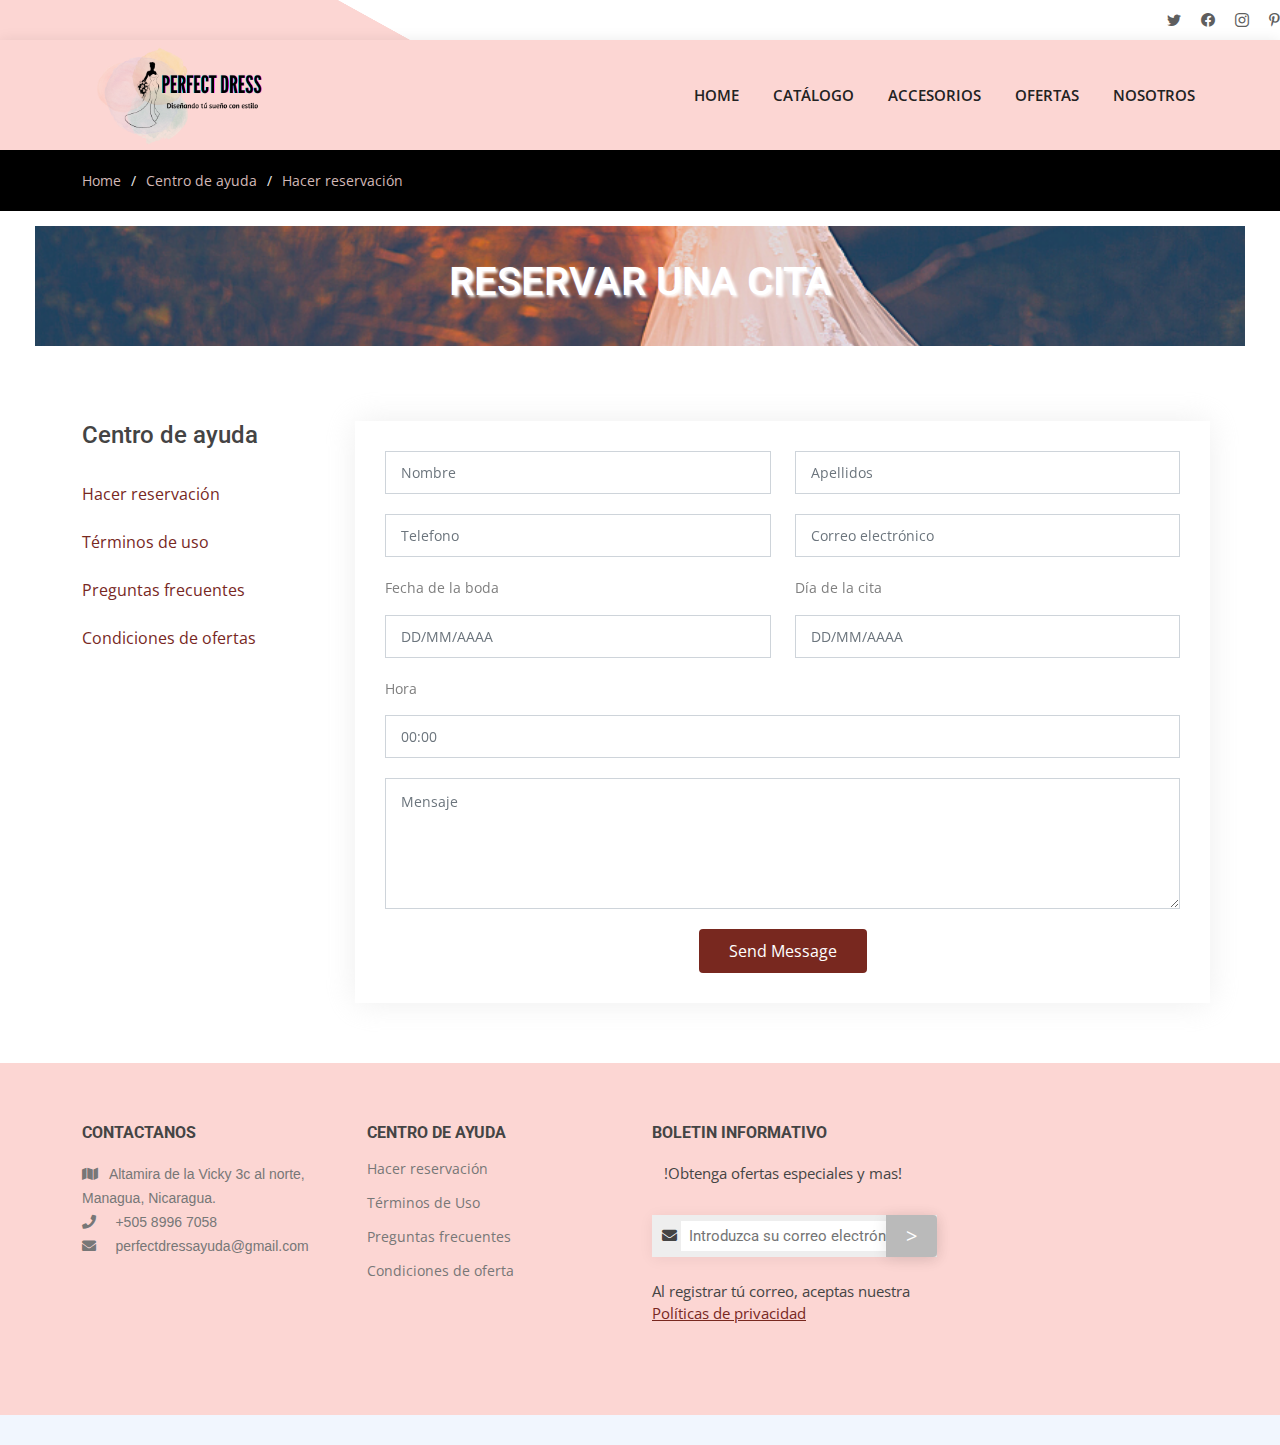
<file: reservar-cita.html>
<!DOCTYPE html>
<html lang="es-Es">

<head>
  <meta charset="utf-8">
  <meta content="width=device-width, initial-scale=1.0" name="viewport">

  <title>PerfectDress</title>
  <meta content="El vestido de tus sueños, gran variedad y  mejores precios" name="description">
  <meta content="vestido de novia, accesorios para la novia" name="keywords">
  <link href="img/boletin/logo2.png" rel="icon">

  <!-- Google Fonts -->
  <link href="https://fonts.googleapis.com/css?family=Open+Sans:300,300i,400,400i,600,600i,700,700i|Roboto:300,300i,400,400i,500,500i,600,600i,700,700i|Poppins:300,300i,400,400i,500,500i,600,600i,700,700i" rel="stylesheet">
  <meta content="El vestido de tus sueños, gran variedad y  mejores precios" name="description">
  <meta content="vestido de novia, accesorios para la novia" name="keywords">

  <!-- CSS Files -->
  <link href="lib/aos/aos.css" rel="stylesheet">
  <link href="lib/bootstrap/css/bootstrap.min.css" rel="stylesheet">
  <link href="lib/bootstrap-icons/bootstrap-icons.css" rel="stylesheet">
  <link href="lib/boxicons/css/boxicons.min.css" rel="stylesheet">
  <link href="lib/fontawesome-icons/css/all.css" rel="stylesheet" type="text/css">
  <link href="lib/glightbox/css/glightbox.min.css" rel="stylesheet">
  <link href="lib/swiper/swiper-bundle.min.css" rel="stylesheet">

  <!-- CSS File -->

<!-- CSS File -->
<link href="css/style-index.css" rel="stylesheet">
<link href="css/style-somos.css" rel="stylesheet">
<link href="css/style-catalogo.css" rel="stylesheet">
<link href="css/style-accesorios.css" rel="stylesheet">
<link href="css/style-ofertas.css" rel="stylesheet">
<link href="css/style-reservar_cita.css" rel="stylesheet">


</head>

<body>

  <!-- ======= Top Bar ======= -->
  <section id="topbar" class="d-flex align-items-center">
    <div class="social-links d-none d-md-flex align-items-center ms-auto">
      <a href="https://es-la.facebook.com/" class="twitter"><i class="bi bi-twitter"></i></a>
      <a href="https://www.instagram.com/" class="facebook"><i class="bi bi-facebook"></i></a>
      <a href="https://twitter.com/?lang=es" class="instagram"><i class="bi bi-instagram"></i></a>
      <a href="https://www.pinterest.com/" class="pinterest-p"><i class="fab fa-pinterest-p"></i></i></a>
    </div>
  </div>
</section>

  <!-- ======= Header ======= -->
  <header id="header" class="d-flex align-items-center">
    <div class="container d-flex align-items-center justify-content-between">
       <a href="index.html" class="logo"><img src="img/index/logo.png" alt=""></a>
      <nav id="navbar" class="navbar">
        <ul>
          <li><a href="index.html">HOME</a></li>
          <li><a href="catalogo.html">CATÁLOGO</a></li>
          <li><a href="accesorios.html">ACCESORIOS</a></li>
          <li><a href="ofertas.html">OFERTAS</a></li>
          <li><a href="nosotros.html">NOSOTROS</a></li>
        </ul>
        <i class="bi bi-list mobile-nav-toggle"></i>
      </nav><!-- .navbar -->
    </div>
  </header><!-- End Header -->

  <main id="main">

    <!-- ======= Breadcrumbs Section ======= -->
    <section class="breadcrumbs">
      <div class="container">

        <div class="d-flex justify-content-between align-items-center">
          <ol>
            <li><a href="index.html">Home</a></li>
            <li><a href="index.html">Centro de ayuda</a></li>
            <li><a href="reservar-cita.html">Hacer reservación</a></li>
          </ol>
          
        </div>

      </div>
    </section><!-- Breadcrumbs Section -->

    <section id="portada" class="secPortada">
      <div> 
        <div> 
          <h1>RESERVAR UNA CITA</h1>
      </div>
      </div>
    </section>

    <section class="secContenido">
      <div class="container">
        <div class="row">
          <div class="col-12 d-md-none d-block"></div>
            <div class="col-md-3 d-none d-md-block">
                <div class="d-flex flex-column ">
                  
                      <h4>Centro de ayuda</h4><br>
                      <a href="reservar-cita.html">Hacer reservación</a><br>
                      <a href="termino.html">Términos de uso</a><br>
                      <a href="preguntas-frecuentes.html">Preguntas frecuentes</a><br>
                      <a href="condiciones-ofertas.html">Condiciones de ofertas</a><br>
                  
                </div>
            </div>

           
            <div class="col-md-9 col-sm-12 contact">
              <div class="row" data-aos="fade-up" data-aos-delay="100">
              <form method="post" role="form" class="php-email-form">
                <div class="row">
                  <div class="col form-group">
                    <input type="text" name="name" class="form-control" id="name" placeholder="Nombre" required>
                  </div>

                  <div class="col form-group">
                    <input type="text" name="name" class="form-control" id="name" placeholder="Apellidos" required>
                  </div>
                </div>

                <div class="row">
                  <div class="col form-group">
                    <input type="text" name="name" class="form-control" id="name" placeholder="Telefono" required>
                  </div>

                  <div class="col form-group">
                    <input type="email" class="form-control" name="email" id="email" placeholder="Correo electrónico" required>
                  </div>
                </div>
                <div class="row">
                  <div class="col form-group">
                    <p>Fecha de la boda</p>
                    <input type="text" name="name" class="form-control" id="name" placeholder="DD/MM/AAAA" required>
                  </div>

                  <div class="col form-group">
                    <p>Día de la cita</p>
                    <input type="email" class="form-control" name="email" id="email" placeholder="DD/MM/AAAA" required>
                  </div>
                </div>

                <div class="form-group">
                  <p>Hora</p>
                  <input type="text" class="form-control" name="subject" id="subject" placeholder="00:00" required>
                </div>
                <div class="form-group">
                  <textarea class="form-control" name="message" rows="5" placeholder="Mensaje" required></textarea>
                </div>
                <div class="my-3">
                  <div class="loading">Cargando</div>
                  <div class="error-message"></div>
                  <div class="sent-message">Your message has been sent. Thank you!</div>
                </div>
                <div class="text-center"><button type="submit">Send Message</button></div>
              </form>
            </div>
            </div>
           
        </div>
    </div>
      
    </section>
  </section>

 

  </main><!-- End #main -->

  <!-- ======= Footer ======= -->
  <footer id="footer">
    <div class="footer-top">
      <div class="container">
        <div class="row">
          <div class="col-lg-3 col-md-6 footer-contact info-box mb-5">
            <h4>CONTACTANOS</h4>
            <p>
              <strong><i class="fa fa-map"></i></strong>
                       &nbsp;
                       Altamira de la Vicky 3c al norte,<br>
                       Managua, Nicaragua.<br>
              <strong><i class="fa fa-phone" aria-hidden="true"></i></strong> &nbsp; &nbsp; +505 8996 7058<br>
              <strong><i class=" fa fa-envelope icon"></i></strong> &nbsp; &nbsp;  perfectdressayuda@gmail.com<br><br>
            </p>
          </div>

          <div class="col-lg-3 col-md-6 footer-links">
            <h4>CENTRO DE AYUDA</h4>
            <ul>
              <li><a href="reservar-cita.html">Hacer reservación</a></li>
              <li><a href="termino.html">Términos de Uso</a></li>
              <li><a href="preguntas-frecuentes.html">Preguntas frecuentes</a></li>
              <li><a href="condiciones-ofertas.html">Condiciones de oferta</a></li>
            </ul>
          </div>

          <div class="col-lg-3 col-md-6 footer-links">
            <h4>BOLETIN INFORMATIVO</h4>
            <div class="row justify-content-center¨">
              <div class="footer-newsletter">
                <p>!Obtenga ofertas especiales y mas!</p>
                <form action="" method="post">
                  <i class="fa fa-envelope icon" id="inputicon"></i>
                  <input type="email" name="email" placeholder="Introduzca su correo electrónico">
                  <input type="submit" value=">"> 
                </form>
                &nbsp;
                &nbsp;
                &nbsp;<br>
                <a>Al registrar tú correo, aceptas nuestra</a>
                <a class="politic" href="politicas de privacidad.html">Políticas de privacidad</a><br>
              </div>
            </div>
          </div>

        </div>
      </div>
    </div>
 </footer><!-- End Footer -->

  <div id="preloader"></div>
  <a href="#" class="back-to-top d-flex align-items-center justify-content-center"><i class="bi bi-arrow-up-short"></i></a>

  <!-- Vendor JS Files -->
  <script src="lib/aos/aos.js"></script>
  <script src="lib/bootstrap/js/bootstrap.bundle.min.js"></script>
  <script src="lib/glightbox/js/glightbox.min.js"></script>
  <script src="lib/isotope-layout/isotope.pkgd.min.js"></script>
  <script src="lib/purecounter/purecounter.js"></script>
  <script src="lib/swiper/swiper-bundle.min.js"></script>
  <script src="lib/waypoints/noframework.waypoints.js"></script>

  <!-- Template Main JS File -->
  <script src="js/main.js"></script>

</body>

</html>
</file>
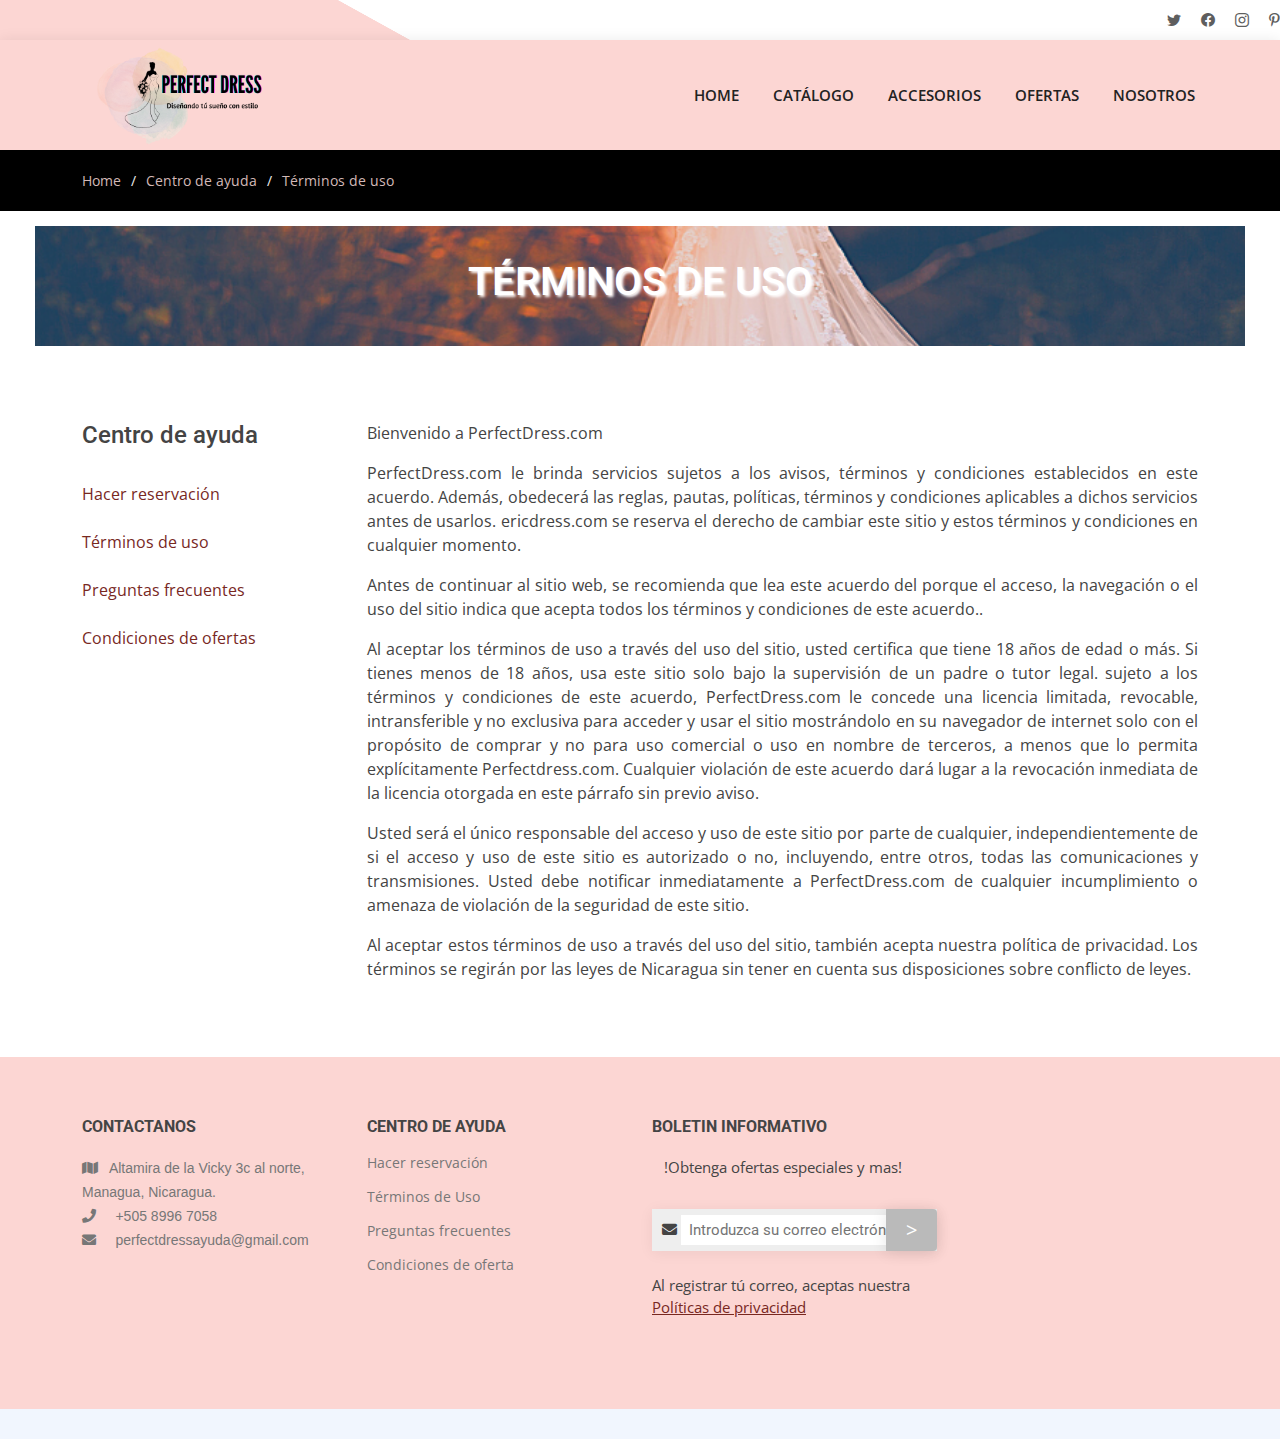
<file: termino.html>
<!DOCTYPE html>
<html lang="es-Es">

<head>
  <meta charset="utf-8">
  <meta content="width=device-width, initial-scale=1.0" name="viewport">

  <title>PerfectDress</title>
  <meta content="El vestido de tus sueños, gran variedad y  mejores precios" name="description">
  <meta content="vestido de novia, accesorios para la novia" name="keywords">
  <link href="img/boletin/logo2.png" rel="icon">

  <!-- Google Fonts -->
  <link href="https://fonts.googleapis.com/css?family=Open+Sans:300,300i,400,400i,600,600i,700,700i|Roboto:300,300i,400,400i,500,500i,600,600i,700,700i|Poppins:300,300i,400,400i,500,500i,600,600i,700,700i" rel="stylesheet">
  <meta content="El vestido de tus sueños, gran variedad y  mejores precios" name="description">
  <meta content="vestido de novia, accesorios para la novia" name="keywords">

  <!-- CSS Files -->
  <link href="lib/aos/aos.css" rel="stylesheet">
  <link href="lib/bootstrap/css/bootstrap.min.css" rel="stylesheet">
  <link href="lib/bootstrap-icons/bootstrap-icons.css" rel="stylesheet">
  <link href="lib/boxicons/css/boxicons.min.css" rel="stylesheet">
  <link href="lib/fontawesome-icons/css/all.css" rel="stylesheet" type="text/css">
  <link href="lib/glightbox/css/glightbox.min.css" rel="stylesheet">
  <link href="lib/swiper/swiper-bundle.min.css" rel="stylesheet">

  <!-- CSS File -->

<!-- CSS File -->
<link href="css/style-index.css" rel="stylesheet">
<link href="css/style-somos.css" rel="stylesheet">
<link href="css/style-catalogo.css" rel="stylesheet">
<link href="css/style-accesorios.css" rel="stylesheet">
<link href="css/style-ofertas.css" rel="stylesheet">
<link href="css/style-reservar_cita.css" rel="stylesheet">
<link href="css/style-terminosdeuso.css" rel="stylesheet">



</head>

<body>

  <!-- ======= Top Bar ======= -->
  <section id="topbar" class="d-flex align-items-center">
    <div class="social-links d-none d-md-flex align-items-center ms-auto">
      <a href="https://es-la.facebook.com/" class="twitter"><i class="bi bi-twitter"></i></a>
      <a href="https://www.instagram.com/" class="facebook"><i class="bi bi-facebook"></i></a>
      <a href="https://twitter.com/?lang=es" class="instagram"><i class="bi bi-instagram"></i></a>
      <a href="https://www.pinterest.com/" class="pinterest-p"><i class="fab fa-pinterest-p"></i></i></a>
    </div>
  </div>
</section>

  <!-- ======= Header ======= -->
  <header id="header" class="d-flex align-items-center">
    <div class="container d-flex align-items-center justify-content-between">
       <a href="index.html" class="logo"><img src="img/index/logo.png" alt=""></a>
      <nav id="navbar" class="navbar">
        <ul>
          <li><a href="index.html">HOME</a></li>
          <li><a href="catalogo.html">CATÁLOGO</a></li>
          <li><a href="accesorios.html">ACCESORIOS</a></li>
          <li><a href="ofertas.html">OFERTAS</a></li>
          <li><a href="nosotros.html">NOSOTROS</a></li>
        </ul>
        <i class="bi bi-list mobile-nav-toggle"></i>
      </nav><!-- .navbar -->
    </div>
  </header><!-- End Header -->

  <main id="main">

    <!-- ======= Breadcrumbs Section ======= -->
    <section class="breadcrumbs">
      <div class="container">

        <div class="d-flex justify-content-between align-items-center">
          <ol>
            <li><a href="index.html">Home</a></li>
            <li><a href="index.html">Centro de ayuda</a></li>
            <li><a href="termino.html">Términos de uso</a></li>
          </ol>
          
        </div>

      </div>
    </section><!-- Breadcrumbs Section -->

    <section id="portada" class="secPortada">
      <div> 
        <div> 
          <h1>TÉRMINOS DE USO</h1>
      </div>
      </div>
    </section>

    <section class="secContenido">
      <div class="container">
        <div class="row">
          <div class="col-12 d-md-none d-block"></div>
            <div class="col-md-3 d-none d-md-block">
                <div class="d-flex flex-column ">
                  
                      <h4>Centro de ayuda</h4><br>
                      <a href="reservar-cita.html">Hacer reservación</a><br>
                      <a href="termino.html">Términos de uso</a><br>
                      <a href="preguntas-frecuentes.html">Preguntas frecuentes</a><br>
                      <a href="condiciones-ofertas.html">Condiciones de ofertas</a><br>
                  
                </div>
            </div>

           
            <div class="col-md-9 col-sm-12 contact">
                <div class="infoCentro">
                    <p>Bienvenido a PerfectDress.com</p>
                    <p>
                        PerfectDress.com le brinda servicios sujetos a los avisos, términos y condiciones establecidos en este acuerdo. Además, 
                        obedecerá las reglas, pautas, políticas, términos y condiciones aplicables a dichos servicios antes de usarlos. ericdress.com 
                        se reserva el derecho de cambiar este sitio y estos términos y condiciones en cualquier momento.
                    </p>
                    <p>
                        Antes de continuar al sitio web, se recomienda que lea este acuerdo del porque el acceso, la navegación o el uso del sitio 
                        indica que acepta todos los términos y condiciones de este acuerdo..
                    </p>
                    <p>
                        Al aceptar los términos de uso a través del uso del sitio, usted certifica que tiene 18 años de edad o más. Si tienes menos de 18 años, 
                        usa este sitio solo bajo la supervisión de un padre o tutor legal. sujeto a los términos y condiciones de este acuerdo, PerfectDress.com le 
                        concede una licencia limitada, revocable, intransferible y no exclusiva para acceder y usar el sitio mostrándolo en su navegador de internet 
                        solo con el propósito de comprar y no para uso comercial o uso en nombre de terceros, a menos que lo permita explícitamente Perfectdress.com. 
                        Cualquier violación de este acuerdo dará lugar a la revocación inmediata de la licencia otorgada en este párrafo sin previo aviso.
                    </p>
                    <p>Usted será el único responsable del acceso y uso de este sitio por parte de cualquier, independientemente de si el acceso y uso de este sitio es autorizado o no, incluyendo, entre otros, todas las comunicaciones y transmisiones. Usted debe notificar inmediatamente a PerfectDress.com de cualquier incumplimiento o amenaza de violación de la seguridad de este sitio.</p>
                    <p>Al aceptar estos términos de uso a través del uso del sitio, también acepta nuestra política de privacidad. Los términos se regirán por las leyes de Nicaragua sin tener en cuenta sus disposiciones sobre conflicto de leyes. </p>
                </div>
            </div>
            </div>
           
        </div>
    </div>
      
    </section>
  </section>

 

  </main><!-- End #main -->

  <!-- ======= Footer ======= -->
  <footer id="footer">
    <div class="footer-top">
      <div class="container">
        <div class="row">
          <div class="col-lg-3 col-md-6 footer-contact info-box mb-5">
            <h4>CONTACTANOS</h4>
            <p>
              <strong><i class="fa fa-map"></i></strong>
                       &nbsp;
                       Altamira de la Vicky 3c al norte,<br>
                       Managua, Nicaragua.<br>
              <strong><i class="fa fa-phone" aria-hidden="true"></i></strong> &nbsp; &nbsp; +505 8996 7058<br>
              <strong><i class=" fa fa-envelope icon"></i></strong> &nbsp; &nbsp;  perfectdressayuda@gmail.com<br><br>
            </p>
          </div>

          <div class="col-lg-3 col-md-6 footer-links">
            <h4>CENTRO DE AYUDA</h4>
            <ul>
              <li><a href="reservar-cita.html">Hacer reservación</a></li>
              <li><a href="termino.html">Términos de Uso</a></li>
              <li><a href="preguntas-frecuentes.html">Preguntas frecuentes</a></li>
              <li><a href="condiciones-ofertas.html">Condiciones de oferta</a></li>
            </ul>
          </div>

          <div class="col-lg-3 col-md-6 footer-links">
            <h4>BOLETIN INFORMATIVO</h4>
            <div class="row justify-content-center¨">
              <div class="footer-newsletter">
                <p>!Obtenga ofertas especiales y mas!</p>
                <form action="" method="post">
                  <i class="fa fa-envelope icon" id="inputicon"></i>
                  <input type="email" name="email" placeholder="Introduzca su correo electrónico">
                  <input type="submit" value=">"> 
                </form>
                &nbsp;
                &nbsp;
                &nbsp;<br>
                <a>Al registrar tú correo, aceptas nuestra</a>
                <a class="politic" href="politicas de privacidad.html">Políticas de privacidad</a><br>
              </div>
            </div>
          </div>

        </div>
      </div>
    </div>
 </footer><!-- End Footer -->

  <div id="preloader"></div>
  <a href="#" class="back-to-top d-flex align-items-center justify-content-center"><i class="bi bi-arrow-up-short"></i></a>

  <!-- Vendor JS Files -->
  <script src="lib/aos/aos.js"></script>
  <script src="lib/bootstrap/js/bootstrap.bundle.min.js"></script>
  <script src="lib/glightbox/js/glightbox.min.js"></script>
  <script src="lib/isotope-layout/isotope.pkgd.min.js"></script>
  <script src="lib/purecounter/purecounter.js"></script>
  <script src="lib/swiper/swiper-bundle.min.js"></script>
  <script src="lib/waypoints/noframework.waypoints.js"></script>

  <!-- Template Main JS File -->
  <script src="js/main.js"></script>

</body>

</html>
</file>
<file: css/style-index.css>
/*--------------------------------------------------------------
# General
--------------------------------------------------------------*/
body {
  font-family: "Open Sans", sans-serif;
  color: #444444;
}

a {
  color: #78281F;
  text-decoration: none;
}

a:hover {
  color: gray;
  text-decoration: none;
}

h1, h2, h3, h4, h5, h6 {
  font-family: "Roboto", sans-serif;
}


/*--------------------------------------------------------------
# Preloader
--------------------------------------------------------------*/
#preloader {
  position: fixed;
  top: 0;
  left: 0;
  right: 0;
  bottom: 0;
  z-index: 9999;
  overflow: hidden;
  background: #fff;
}

#preloader:before {
  content: "";
  position: fixed;
  top: calc(50% - 30px);
  left: calc(50% - 30px);
  border: 6px solid #78281F;
  border-top-color: #e2eefd;
  border-radius: 50%;
  width: 60px;
  height: 60px;
  -webkit-animation: animate-preloader 1s linear infinite;
  animation: animate-preloader 1s linear infinite;
}

@-webkit-keyframes animate-preloader {
  0% {
    transform: rotate(0deg);
  }
  100% {
    transform: rotate(360deg);
  }
}

@keyframes animate-preloader {
  0% {
    transform: rotate(0deg);
  }
  100% {
    transform: rotate(360deg);
  }
}

/*--------------------------------------------------------------
# Back to top button
--------------------------------------------------------------*/
.back-to-top {
  position: fixed;
  visibility: hidden;
  opacity: 0;
  right: 15px;
  bottom: 15px;
  z-index: 996;
  background: #78281F;
  width: 40px;
  height: 40px;
  border-radius: 4px;
  transition: all 0.4s;
}

.back-to-top i {
  font-size: 28px;
  color: #fff;
  line-height: 0;
}

.back-to-top:hover {
  background: darkgrey;
  color: #fff;
}

.back-to-top.active {
  visibility: visible;
  opacity: 1;
}

/*--------------------------------------------------------------
# Disable aos animation delay on mobile devices
--------------------------------------------------------------*/
@media screen and (max-width: 768px) {
  [data-aos-delay] {
    transition-delay: 0 !important;
  }
}

/*--------------------------------------------------------------
# Top Bar
--------------------------------------------------------------*/
#topbar {
  background: url(../img/index/header1.png);
  background-size: 100% 100%;
  background-position: center center;
  height: 40px;
  font-size: 14px;
  transition: ease 0.5s;
  color: #fff;
  padding: 0;
 
}

#topbar .contact-info i {
  font-style: normal;
  color: #fff;
}

#topbar .contact-info i a, #topbar .contact-info i span {
  padding-left: 5px;
  color: #fff;
}

#topbar .contact-info i a {
  line-height: 0;
  transition: 0.3s;
  transition: 0.3s;
}

#topbar .contact-info i a:hover {
  color: #fff;
  text-decoration: underline;
}

#topbar .social-links a {
  color: rgba(22, 22, 22, 0.7);
  line-height: 0;
  transition: 0.3s;
  margin-left: 20px;
}

#topbar .social-links a:hover {
  color: gray;
}

/*--------------------------------------------------------------
# Header
--------------------------------------------------------------*/
#header {
  background: #fcd6d3;
  transition: ease-in-out 0.5s;
  z-index: 997;
  height: 110px;
  box-shadow: 0px 2px 15px rgba(0, 0, 0, 0.1);
}

#header.fixed-top {
  height: 100px;
}

#header .logo {
  font-size: 30px;
  margin: 0;
  padding: 0;
  line-height: 1;
  font-weight: 600;
  letter-spacing: 0.8px;
  font-family: "Poppins", sans-serif;
}

#header .logo a {
  color: #222222;
}

#header .logo img {
  float: left;
  margin-left: 15px;
  height: 100px;
  padding: px 0;
}

.scrolled-offset {
  margin-top: 70px;
}

/*--------------------------------------------------------------
# Navigation Menu
--------------------------------------------------------------*/
/**
* Desktop Navigation 
*/
.navbar {
  padding: 0;
}

.navbar ul {
  margin: 0;
  padding: 0;
  display: flex;
  list-style: none;
  align-items: center;
}

.navbar li {
  position: relative;
}

.navbar > ul > li {
  white-space: nowrap;
  padding: 10px 0 10px 28px;
}

.navbar a, .navbar a:focus {
  display: flex;
  align-items: center;
  justify-content: space-between;
  padding: 0 3px;
  font-size: 15px;
  font-weight: 600;
  color: #222222;
  white-space: nowrap;
  transition: 0.3s;
  position: relative;
}

.navbar a i, .navbar a:focus i {
  font-size: 12px;
  line-height: 0;
  margin-left: 5px;
}

.navbar > ul > li > a:before {
  content: "";
  position: absolute;
  width: 100%;
  height: 2px;
  bottom: -6px;
  left: 0;
  background-color: #78281F;
  visibility: hidden;
  width: 0px;
  transition: all 0.3s ease-in-out 0s;
}

.navbar a:hover:before, .navbar li:hover > a:before, .navbar .active:before {
  visibility: visible;
  width: 100%;
}

.navbar a:hover, .navbar .active, .navbar .active:focus, .navbar li:hover > a {
  color: #78281F;
}

.navbar .dropdown ul {
  display: block;
  position: absolute;
  left: 28px;
  top: calc(100% + 30px);
  margin: 0;
  padding: 10px 0;
  z-index: 99;
  opacity: 0;
  visibility: hidden;
  background: rgb(241, 230, 230);
  box-shadow: 0px 0px 30px rgba(127, 137, 161, 0.25);
  transition: 0.3s;
}

.navbar .dropdown ul li {
  min-width: 200px;
}

.navbar .dropdown ul a {
  padding: 10px 20px;
  font-weight: 400;
}

.navbar .dropdown ul a i {
  font-size: 12px;
}

.navbar .dropdown ul a:hover, .navbar .dropdown ul .active:hover, .navbar .dropdown ul li:hover > a {
  color: #78281F;
}

.navbar .dropdown:hover > ul {
  opacity: 1;
  top: 100%;
  visibility: visible;
}

.navbar .dropdown .dropdown ul {
  top: 0;
  left: calc(100% - 30px);
  visibility: hidden;
}

.navbar .dropdown .dropdown:hover > ul {
  opacity: 1;
  top: 0;
  left: 100%;
  visibility: visible;
}

@media (max-width: 1366px) {
  .navbar .dropdown .dropdown ul {
    left: -90%;
  }
  .navbar .dropdown .dropdown:hover > ul {
    left: -100%;
  }
}

/**
* Mobile Navigation 
*/
.mobile-nav-toggle {
  color: #222222;
  font-size: 28px;
  cursor: pointer;
  display: none;
  line-height: 0;
  transition: 0.5s;
}

.mobile-nav-toggle.bi-x {
  color: #fff;
}

@media (max-width: 991px) {
  .mobile-nav-toggle {
    display: block;
  }
  .navbar ul {
    display: none;
  }
}

.navbar-mobile {
  position: fixed;
  overflow: hidden;
  top: 0;
  right: 0;
  left: 0;
  bottom: 0;
  background: rgba(9, 9, 9, 0.9);
  transition: 0.3s;
  z-index: 999;
}

.navbar-mobile .mobile-nav-toggle {
  position: absolute;
  top: 15px;
  right: 15px;
}

.navbar-mobile ul {
  display: block;
  position: absolute;
  top: 55px;
  right: 15px;
  bottom: 15px;
  left: 15px;
  padding: 10px 0;
  background-color: rgb(240, 234, 234);
  overflow-y: auto;
  transition: 0.3s;
}

.navbar-mobile a {
  padding: 10px 20px;
  font-size: 15px;
  color: #222222;
}

.navbar-mobile > ul > li {
  padding: 0;
}

.navbar-mobile a:hover:before, .navbar-mobile li:hover > a:before, .navbar-mobile .active:before {
  visibility: hidden;
}

.navbar-mobile a:hover, .navbar-mobile .active, .navbar-mobile li:hover > a {
  color: rgb(39, 37, 37);
}

.navbar-mobile .getstarted {
  margin: 15px;
}

.navbar-mobile .dropdown ul {
  position: static;
  display: none;
  margin: 10px 20px;
  padding: 10px 0;
  z-index: 99;
  opacity: 1;
  visibility: visible;
  background: #fff;
  box-shadow: 0px 0px 30px rgba(127, 137, 161, 0.25);
}

.navbar-mobile .dropdown ul li {
  min-width: 200px;
}

.navbar-mobile .dropdown ul a {
  padding: 10px 20px;
}

.navbar-mobile .dropdown ul a i {
  font-size: 12px;
}

.navbar-mobile .dropdown ul a:hover, .navbar-mobile .dropdown ul .active:hover, .navbar-mobile .dropdown ul li:hover > a {
  color: #78281F;
}

.navbar-mobile .dropdown > .dropdown-active {
  display: block;
}

/*--------------------------------------------------------------
# Hero Section
--------------------------------------------------------------*/
#hero {
  width: 100%;
  min-height: 80vh;
  justify-content: flex-start;
  background: url("../img/index/portada-index.png");
  background-size: cover;
  background-color: #FCD6D3;
  background-position: center;
  position: relative;
}

#hero:before {
  content: "";
  background: rgba(22, 22, 22, 0.4);
  position: absolute;
  bottom: 0;
  top: 0;
  left: 0;
  right: 0;
}

#hero .container {
  position: relative;
}

#hero h1 {
  font-family: "Roboto Slab";
  font-style: normal;
  margin: 0;
  font-size: 60px;
  font-weight: 400;
  line-height: 56px;
  color: rgba(255, 250, 250, 0.8);
  
}

#hero h1 span {
  font-family: "Roboto slab";
  font-style: normal;
  color: white;
}

#hero h2 {
  font-family: "Roboto slab";
  font-style: normal;
  color: #fffafacc;
  margin: 20px 0 20px 0;
  font-size: 1.6em;
  font-weight: 200;
}

#hero .btn-get-started {
  font-family: "Roboto", sans-serif;
  text-transform: uppercase;
  font-weight: 500;
  font-size: 14px;
  letter-spacing: 1px;
  display: inline-block;
  padding: 10px 28px;
  border-radius: 4px;
  transition: 0.5s;
  color: #fff;
  background: wheat;
}

#hero .btn-get-started:hover {
  background: white;
}

#hero .btn-watch-video {
  font-size: 16px;
  transition: 0.5s;
  margin-left: 25px;
  color: #222222;
  font-weight: 600;
  display: flex;
  align-items: center;
}

#hero .atch-video i {
  color: white;
  font-size: 32px;
  transition: 0.3s;
  line-height: 0;
  margin-right: 8px;
}

#hero .btn-watch-video:hover {
  color: white;
}

#hero .btn-watch-video:hover i {
  color: #eeeeee;
}

@media (min-width: 1024px) {
  #hero {
    background-attachment: fixed;
  }
}

@media (max-width: 768px) {
  #hero {
    height: 100vh;
  }
  #hero h1 {
    font-size: 28px;
    line-height: 36px;
  }
  #hero h2 {
    font-size: 18px;
    line-height: 24px;
    margin-bottom: 30px;
  }
  #hero .btn-get-started, #hero .btn-watch-video {
    font-size: 13px;
  }
}

@media (max-height: 500px) {
  #hero {
    height: 120vh;
  }
}


#inputPortada input[type=text]:before{
  width: 70px;
}

#inputPortada input[type=text] {
  width: 40vw;
  align-self: center;
  height: 45px;
  text-align: left;
  border-radius: 30px;
  border-width: 0;
  font-size: 20px;
  background-color: rgba(255, 255, 255, .65);
  padding-left: 25px;
  padding-right: 45px;

}
#inputPortada input[type=image] {
  position: static;
  right: 0;
  margin-left: -45px;
  height: 27px;
  font-size: 18px;
  vertical-align: text-bottom;
  -webkit-touch-callout: none; /* iOS Safari */
  -webkit-user-select: none; /* Safari */
  -khtml-user-select: none; /* Konqueror HTML */
  -moz-user-select: none; /* Old versions of Firefox */
  -ms-user-select: none; /* Internet Explorer/Edge */
  user-select: none;
}

/*--------------------------------------------------------------
# Sections General
--------------------------------------------------------------*/
section {
  padding: 60px 0;
  overflow: hidden;
}

.section-bg {
  background-color: #f6f9fe;
}

.section-title {
  text-align: center;
  padding-bottom: 30px;
}

.section-title h2 {
  font-size: 13px;
  letter-spacing: 1px;
  font-weight: 700;
  padding: 8px 20px;
  margin: 0;
  background: #FCD6D3;
  color: black;
  display: inline-block;
  text-transform: uppercase;
  border-radius: 50px;
}

.section-title h3 {
  margin: 15px 0 0 0;
  font-size: 32px;
  font-weight: 700;
}

.section-title h3 span {
  color: black;
}

.section-title p {
  margin: 15px auto 0 auto;
  font-weight: 600;
}

@media (min-width: 1024px) {
  .section-title p {
    width: 50%;
  }
}
#inputPortada{
  display: block;
  text-align: left;
}

/*--------------------------------------------------------------
# Breadcrumbs
--------------------------------------------------------------*/
.breadcrumbs {
  padding: 20px 0;
  background-color: black;
  min-height: 20px;
  
}

.breadcrumbs h2 {
  font-size: 24px;
  font-weight: 300;
  margin: 0;
}

@media (max-width: 992px) {
  .breadcrumbs h2 {
    margin: 0 0 10px 0;
  }
}

.breadcrumbs ol {
  display: flex;
  flex-wrap: wrap;
  list-style: none;
  padding: 0;
  margin: 0;
  font-size: 14px;
}

.breadcrumbs ol li + li {
  padding-left: 10px;
}

.breadcrumbs ol li a {
  color: #d3b9b7;
}

.breadcrumbs li {
  color: darkgrey;
}

.breadcrumbs ol li + li::before {
  display: inline-block;
  padding-right: 10px;
  color: #eeeeee;
  content: "/";
}

@media (max-width: 768px) {
  .breadcrumbs .d-flex {
    display: block !important;
  }
  .breadcrumbs ol {
    display: block;
  }
  .breadcrumbs ol li {
    display: inline-block;
  }
}

/*--------------------------------------------------------------
# INFO
--------------------------------------------------------------*/
.Info-Marca .icon-box {
  padding: 20px;
  position: relative;
  background: #fff;
}

.Info-Marca .icon-box::before {
  content: '';
  position: absolute;
  background: gray;
  right: 0;
  left: 0;
  bottom: 0;
  top: 100%;
  z-index: -1;
}

.Info-Marca .icon-box:hover::before {
  background: #106eea;
  top: 0;
  border-radius: 0px;
}

.Info-Marca .icon {
  margin-bottom: 15px;
}

.Info-Marca .icon i {
  font-size: 48px;
  line-height: 1;
  color: #106eea;
  transition: all 0.3s ease-in-out;
}

.Info-Marca .title {
  font-weight: 300;
  margin-bottom: 5px;
  padding: 0px 50px; 
  font-size: 18px;
  text-align: center;
}

.Info-Marca .title a {
  font-family: "Roboto Slab";
  font-size: 3em;
  font-style: oblique;
  font-weight: 300;
  line-height: 2;
  color: black;
}

#h1secInfo{
  margin-right: 10%;
}

#Info-Marca img{
  width: 200px;
  height: 400px;
  object-fit: cover;
  margin: 05 px 05px;
}

.Info-Marca .description {
  font-family: "Roboto Slab";
  font-style: initial;
  text-align: center;
  font-size: 24px;
  font-weight: 300;
  line-height: 2;
  margin: 20px 0px;
  color: gray;
}

.Info-Marca .icon-box:hover .title a, .Info-Marca .icon-box:hover .description {
  color: #fff;
}

.Info-Marca .icon-box:hover .icon i {
  color: darkgrey;
}


/*--------------------------------------------------------------
# SERVICIOS
--------------------------------------------------------------*/
#Servicios{
  background:url("../img/index/cortinas.png") ;
  background-size: cover;
  justify-content: space-evenly;
  color: white;
  align-items: center;
  padding: 85px;
  position: relative;
  width: 100%;
}

.servic div img {
  height: 200px;
  margin: 30px 0px;
}

.servic .title {
  font-weight: 300;
  margin-bottom: 20px;
  padding: 0px 50px; 
  font-size: 18px;
  text-align: center;
}

.servic .title a {
  font-family: "Roboto Slab";
  font-size: 1.5em;
  font-style: bold;
  font-weight: 400;
  line-height: 1.5;
  color: white;
}


.servic .description {
  font-family: "Roboto Slab";
  font-style:normal;
  text-align: center;
  font-size: 24px;
  font-weight: 300;
  line-height: 1.5;
  margin: 20px 20px;
  color: white;
}

/*--------------------------------------------------------------
# MAS VENIDOS
--------------------------------------------------------------*/
.mvendido .icon-box {
  text-align: justify;
  border: 0px solid #e2eefd;
  padding: 20px 10px;
  background: #fff;
  align-items: center;

}

.mvendido .icon-box::before{
  text-align: center;
}

.mvendido .icon-box .icon {
  margin: 0 auto;
  width: 50px;
  height: 50px;
  background: #f1f6fe;
  border-radius: 0px;
  border: 0px solid #deebfd;
  display: flex;
  align-items: center;
  justify-content: center;
  margin-bottom: 10px;
}

.mvendido .container{
   margin-right:20px;
}

.mvendido .icon-box img{
  height: 340px;
  align-items: center;
}


/*--------------------------------------------------------------
# Pricing
--------------------------------------------------------------*/
.pricing .box {
  padding: 20px;
  background: #fff;
  text-align: center;
  box-shadow: 0px 0px 4px rgba(0, 0, 0, 0.12);
  border-radius: 5px;
  position: relative;
  overflow: hidden;
}

.pricing .box h3 {
  font-weight: 400;
  margin: -20px -20px 20px -20px;
  padding: 20px 15px;
  font-size: 16px;
  font-weight: 600;
  color: #777777;
  background: #f8f8f8;
}

.pricing .box h4 {
  font-size: 36px;
  color: #106eea;
  font-weight: 600;
  font-family: "Poppins", sans-serif;
  margin-bottom: 20px;
}

.pricing .box h4 sup {
  font-size: 20px;
  top: -15px;
  left: -3px;
}

.pricing .box h4 span {
  color: #bababa;
  font-size: 16px;
  font-weight: 300;
}

.pricing .box ul {
  padding: 0;
  list-style: none;
  color: #444444;
  text-align: center;
  line-height: 20px;
  font-size: 14px;
}

.pricing .box ul li {
  padding-bottom: 16px;
}

.pricing .box ul i {
  color: #e2eefd;
  font-size: 18px;
  padding-right: 4px;
}

.pricing .box ul .na {
  color: #ccc;
  text-decoration: line-through;
}

.pricing .btn-wrap {
  margin: 20px -20px -20px -20px;
  padding: 20px 15px;
  background: #f8f8f8;
  text-align: center;
}

.pricing .btn-buy {
  background: gray;
  display: inline-block;
  padding: 8px 35px 10px 35px;
  border-radius: 4px;
  color: #fff;
  transition: none;
  font-size: 14px;
  font-weight: 400;
  font-family: "Roboto", sans-serif;
  font-weight: 600;
  transition: 0.3s;
}

.pricing .btn-buy:hover {
  background: #3b8af2;
}

.pricing .featured h3 {
  color: #fff;
  background: #106eea;
}

.pricing .advanced {
  width: 200px;
  position: absolute;
  top: 18px;
  right: -68px;
  transform: rotate(45deg);
  z-index: 1;
  font-size: 14px;
  padding: 1px 0 3px 0;
  background: #106eea;
  color: #fff;
}


/*--------------------------------------------------------------
# Contact
--------------------------------------------------------------*/
.contact .info-box {
  color: #444444;
  text-align: center;
  box-shadow: 0 0 30px rgba(214, 215, 216, 0.3);
  padding: 20px 0 30px 0;
}

#contact{
  background-color:#f8f8ff;
}

.contact .info-box i {
  font-size: 32px;
  color: #106eea;
  border-radius: 50%;
  padding: 8px;
  border: 2px dotted #b3d1fa;
}

.contact .info-box h3 {
  font-size: 20px;
  color: #777777;
  font-weight: 700;
  margin: 10px 0;
}

.contact .info-box p {
  padding: 0;
  line-height: 24px;
  font-size: 14px;
  margin-bottom: 0;
}

/*--------------------------------------------------------------
# Footer
--------------------------------------------------------------*/
#footer {
  background: #fff;
  padding: 0 0 30px 0;
  color: #444444;
  font-size: 14px;
  background: #f1f6fe;
}

#footer .footer-newsletter {
  padding: 0 0 30px 0;
  text-align: left;
  font-size: 15px;
  margin-left: 12px;
}

#footer .footer-newsletter .politic{
  text-decoration: underline;
}

#footer .footer-newsletter p {
margin-left: 12px;
}

#footer .footer-newsletter h4 {
  font-size: 24px;
  margin: 0 0 30px 0;
  padding: 0;
  line-height: 1;
  font-weight: 600;
}

#footer .footer-newsletter form {
  margin-top: 30px;
  background: #eeeeee;
  padding: 6px 10px;
  position: relative;
  border-radius: 0px;
  box-shadow: 0px 2px 15px rgba(0, 0, 0, 0.06);
  text-align: left;
}

#footer .footer-newsletter form input[type="email"] {
  border: 0;
  padding: 4px 8px;
  width: calc(100% - 50px);
  font-family: "Roboto";
}

#footer .footer-newsletter form input[type="submit"] {
  position: absolute;
  top: 0;
  right: 0;
  bottom: 0;
  border: 0;
  background: none;
  font-size: 20px;
  padding: 0 20px;
  background: #bababa;
  color: #fff;
  transition: 0.3s;
  border-radius: 0 4px 4px 0;
  box-shadow: 0px 2px 15px rgba(0, 0, 0, 0.1);
}

#footer .footer-newsletter form input[type="submit"]:hover {
  background: #d3b9b7;
}

#footer .footer-top {
  padding: 60px 0 30px 0;
  background: #FCD6D3;
  margin: 5 px;
}

#footer .footer-top .footer-contact {
  margin-bottom: 50px;
}

#footer .footer-top .footer-contact h3 {
  font-size: 24px;
  margin: 0 0 15px 0;
  padding: 2px 0 2px 0;
  line-height: 1;
  font-weight: 700;
}

#footer .footer-top .footer-contact h3 span {
  color: #78281F;
}

#footer .footer-top .footer-contact p {
  font-size: 14px;
  line-height: 24px;
  margin-bottom: 0;
  font-family: "Roboto Slab", sans-serif;
  color: #777777;
}

#footer .footer-top h4 {
  font-size: 16px;
  font-weight: bold;
  color: #444444;
  position: relative;
  padding-bottom: 12px;
}

#footer .footer-top .footer-links {
  margin-bottom: 30px;
}

#footer .footer-top .footer-links ul {
  list-style: none;
  padding: 0;
  margin: 0;
}

#footer .footer-top .footer-links ul i {
  padding-right: 2px;
  color: #78281F;
  font-size: 18px;
  line-height: 1;
}

#footer .footer-top .footer-links ul li {
  padding: 10px 0;
  display: flex;
  align-items: center;
}

#footer .footer-top .footer-links ul li:first-child {
  padding-top: 0;
}

#footer .footer-top .footer-links ul a {
  color: #777777;
  transition: 0.3s;
  display: inline-block;
  line-height: 1;
}

#footer .footer-top .footer-links ul a:hover {
  text-decoration: none;
  color: #78281F;
}

#footer .footer-top .social-links a {
  font-size: 18px;
  display: inline-block;
  background: #78281F;
  color: #fff;
  line-height: 1;
  padding: 8px 0;
  margin-right: 4px;
  border-radius: 4px;
  text-align: center;
  width: 36px;
  height: 36px;
  transition: 0.3s;
}

#footer .footer-top .social-links a:hover {
  background: #78281F;
  color: #fff;
  text-decoration: none;
}
</file>
<file: css/style-somos.css>
#sec-somos{
    background:url("../img/somos/secQuienesSomos.png") ;
    background-size: cover;
    justify-content: space-evenly;
    color: white;
    align-items: center;
    padding: 100px;
    position: relative;
    width: 100%;
  }
  
  .sec-somos .icon-box {
    padding: 80px;
    position: relative;
    background: #fff;
   
  }
  
  .sec-somos .icon-box::before {
    content: '';
    position: absolute;
    background: gray;
    right: 0;
    left: 0;
    bottom: 0;
    top: 100%;
    z-index: -1;
  }
  
  .sec-somos .icon-box:hover::before {
    background: #106eea;
    top: 0;
    border-radius: 0px;
  }
  
  .sec-somos .icon {
    margin-bottom: 15px;
  }
  
  .sec-somos .icon i {
    font-size: 24px;
    line-height: 1;
    color: #106eea;

  }
  
  .sec-somos .title {
    font-weight: 300;
    margin-bottom: 5px;
    padding: 50px 0px; 
    font-size: 18px;
    text-align: center;
  }
  
  .sec-somos .title a {
    font-family: "Roboto Slab";
    font-size: 3em;
    font-style: bold;
    font-weight: 300;
    line-height: 2;
    color: white;
  }
  
  
  .sec-somos p{
    font-family: "Roboto Slab";
    text-align: center;
    font-size: 1.6em;
    font-weight: 200;
    line-height: 1.5;
    margin: 20px 0px;
    color: white;
  }
  
  .sec-somos .icon-box:hover .title a, .sec-somos .icon-box:hover .description {
    color: #fff;
  }
  
  .sec-somos .icon-box:hover .icon i {
    color: darkgrey;
  }

  /* boton video*/
  #sec-somos .btn-get-started {
    font-family: "Roboto", sans-serif;
    text-transform: uppercase;
    font-weight: 500;
    font-size: 14px;
    letter-spacing: 1px;
    display: inline-block;
    padding: 10px 28px;
    border-radius: 4px;
    transition: 0.5s;
    color: #fff;
    background: wheat;
  }
  
  #sec-somos .btn-get-started:hover {
    background: white;
  }
  
  #sec-somos .btn-watch-video {
    font-size: 16px;
    transition: 0.5s;
    color: rgb(207, 154, 154);
    font-weight: 600;
    align-items: center;
  }
  
  #sec-somos .atch-video i {
    color: white;
    font-size: 32px;
    transition: 0.3s;
    line-height: 0;
    margin-right: 8px;
  }
  
  #sec-somos .btn-watch-video:hover {
    color: white;
  }
  
  #sec-somos .btn-watch-video:hover i {
    color: #eeeeee;
  }
  
  @media (min-width: 1024px) {
    #hero {
      background-attachment: fixed;
    }
  }
  
  @media (max-width: 768px) {
   
    #sex-somos .btn-get-started, #hero .btn-watch-video {
      font-size: 13px;
    }
  }
  
  
  /*======= Video ======= */
  .video-container{
      position:relative;
      left: 0;
      width: 100%;
      height: calc(100vw * 0.5625);
      overflow: hidden;
      padding-bottom: auto;
  }
  
  .video-container video{
      position: absolute;
      top: 0;
      left: 0;
      width: 100vw;
      height: 80%;
  }

  #sec-Video{
    background-color: #eeeeee;
  }
  
/*======= MISION Y VISION ======= */

#secMVision{
    background-color: #fff5ee;
    background-size: cover;
    color: black;
    position: relative;
    width: 100%;
  }
  
  /*.secMVision div img {
    width: 30vw;
    margin: 50px 0px;
  }*/

  .secMVision div img {
    width: 100px;
    margin: 20px 20px;
  }
  
  .secMVision .title {
    font-weight: 300;
    margin-bottom: 20px;
    padding: 0px 50px; 
    font-size: 18px;
    text-align:justify;
    padding: 50px;
  }
  
  .secMVision a {
    font-family: "Roboto Slab";
    font-size: 1.5em;
    font-style: normal;
    font-weight: 300;
    line-height: 1.5;
    color: black;
  }
  
  
  .serMVision p {
    font-family: "Roboto Slab";
    font-style:normal;
    text-align:justify;
    font-size: 24px;
    font-weight: 400;
    line-height: 1.5;
    margin: 70px auto;
    color: white;
    padding: -50px;
  }

  .secMVision .content{
    margin: 100px 0px;
  }


  /*======= Objetivo ======= */
  #secObjetivo {
    width: 100%;
    background-image: url(../img/somos/secObjetivo-Nosotros.png);
    background-size: cover;
    display: grid;
    color: white;
}

.secObjetivo  h2{
    color: white;
    font-family: "Roboto Slab";
    font-weight: 400;
    font-size: 2.5em;
    text-align: center;
    margin: 250px auto;
}

.secObjetivo div > p {
    margin: 100px 0px;
    font-family: "Roboto";
    font-weight: 200;
    font-size: 1.5em;
    color: white;
    text-align: start;
}
</file>
<file: css/style-catalogo.css>
#portada{
    display: flex;
    background-color: #000;
    justify-content: center;
    align-items: center;
    margin: 15px 35px;
    height: 120px;
    background-image: url(../img/catalogo/C1.png.png);
    background-repeat: no-repeat;
    background-size: cover;
}

#portada h1{
    color: white;
    text-align: center;
    font-family: 'Roboto';
    font-weight: 500;
    font-size: 2.5em;
    text-shadow: 2px 2px 3px white;
}


/*Catalogo*/
.secont-catalogo {
    padding: 60px 0;
    background-color:white;
  }
  
  .secont-catalogo .member {
    margin-bottom: 20px;
    overflow: hidden;
    border-radius: 4px;
    background: #fff;
    box-shadow: 0px 2px 15px rgba(16, 110, 234, 0.15);
    width: 80%;
  }
  
  .secont-catalogo .member .member-img {
    position: relative;
    overflow:hidden;
  }
  
  .secont-catalogo .member .social {
    position: absolute;
    left: 0;
    bottom: 30px;
    right: 0;
    opacity: 0;
    transition: ease-in-out 0.3s;
    text-align: center;
  }
   
  .secont-catalogo .member .member-info {
    padding: 25px 15px;
  }
  
  .secont-catalogo .member .member-info h4 {
    font-weight: 700;
    margin-bottom: 5px;
    font-size: 18px;
    color: #222222;
  }

  .secont-catalogo .member .member-info h4 a {
    font-weight: 700;
    margin-bottom: 5px;
    font-size: 18px;
    color: gray;
    text-decoration-line:underline;
  }
  
  
  .secont-catalogo .member .member-info span1 {
    display: block;
    font-size: 14px;
    font-weight: 400;
    color: #aaaaaa;
  }

  .secont-catalogo .member .member-info span2 {
    display: block;
    font-size: 14px;
    font-weight: 400;
    text-align-last: right;
    color: #aaaaaa;
    white-space: nowrap;
    text-decoration-line: line-through;
  }
  
  
  .secont-catalogo .member .member-info p {
    font-style: italic;
    font-size: 14px;
    line-height: 26px;
    color: #777777;
  }
  
  .secbtnNumeric {
    padding: 60px 0;
    margin: auto;
    background-color:white;
    
}

  .secbtnNumeric .boton1{
      border-radius: 20px;
      background-color: black;
  }

  .secbtnNumeric .boton2{
    border-radius: 50px;
    background-color: darkgrey;
}

/* REFINAR*/
.sec-refinar h3{
    font-size: 24px;
    line-height: 1.2em;
    text-decoration: underline;
  }

  .sec-refinar h5{
    font-size: 18px;
    line-height: 1em;
  }

  .sec-refinar p{
    font-size: 15px;
    line-height: 1em;
  }

  
.sec-refinar h4{
    font-size: 2px;
    line-height: 1 em;
    font-style: normal;
  }
</file>
<file: css/style-accesorios.css>
#portada{
    display: flex;
    background-color: #000;
    justify-content: center;
    align-items: center;
    margin: 15px 35px;
    height: 120px;
    background-image: url(../img/catalogo/C1.png.png);
    background-repeat: no-repeat;
    background-size: cover;
}

#portada h1{
    color: white;
    text-align: center;
    font-family: 'Roboto';
    font-weight: 500;
    font-size: 2.5em;
    text-shadow: 2px 2px 3px white;
}


.secCatalogo{
    background-color:white;
}
.secCatalogo ul a{
 font-size: 0.8em;
 font-weight: 250px;
 font-family: "Roboto";
 
}

.secCatalogo span{
    font-size: 1em;
    font-weight: 200px;
    font-family: "Roboto";
    text-align: left;
     }


/*Catalogo*/


.accesorio {
    padding: 60px 0;
    background-color:white;
  }
  
  .accesorio .member {
    margin-bottom: 20px;
    overflow: hidden;
    border-radius: 4px;
    background: #fff;
    box-shadow: 0px 2px 15px rgba(16, 110, 234, 0.15);
    width: 80%;
  }
  
  .accesorio.member .member-img {
    position: relative;
    overflow:hidden;
  }
  
  .accesorio .member .social {
    position: absolute;
    left: 0;
    bottom: 30px;
    right: 0;
    opacity: 0;
    transition: ease-in-out 0.3s;
    text-align: center;
  }
   
  .accesorio .member .member-info {
    padding: 25px 15px;
  }
  
  .accesorio .member .member-info h4 {
    font-weight: 700;
    margin-bottom: 5px;
    font-size: 18px;
    color: #222222;
  }

  .accesorio .member .member-info h4 a {
    font-weight: 700;
    margin-bottom: 5px;
    font-size: 18px;
    color: gray;
    text-decoration-line:underline;
  }
  
  
  .accesorio .member .member-info span1 {
    display: block;
    font-size: 16px;
    font-weight: 400;
    color: #aaaaaa;
  }

  .accesorio .member .member-info span2 {
    display: block;
    font-size: 16px;
    font-weight: 400;
    text-align-last: right;
    color: #aaaaaa;
    white-space: nowrap;
    text-decoration-line: line-through;
  }
  
  
  .accesorio .member .member-info p {
    font-style: italic;
    font-size: 14px;
    line-height: 26px;
    color: #777777;
  }
  
  .sec-refinar h4{
    font-size: 14px;
    line-height: 1.2em;
    text-decoration: underline;
  }
  
  .secbtnNumeric {
    padding: 60px 0;
    margin: auto;
    background-color:white;
    
}

  .secbtnNumeric .boton1{
      border-radius: 20px;
      background-color: black;
  }

  .secbtnNumeric .boton2{
    border-radius: 50px;
    background-color: darkgrey;
}
</file>
<file: css/style-ofertas.css>
#portada{
    display: flex;
    background-color: #000;
    justify-content: center;
    align-items: center;
    margin: 15px 35px;
    height: 120px;
    background-image: url(../img/catalogo/C1.png.png);
    background-repeat: no-repeat;
    background-size: cover;
}

#portada h1{
    color: white;
    text-align: center;
    font-family: 'Roboto';
    font-weight: 500;
    font-size: 2.5em;
    text-shadow: 2px 2px 3px white;
}

/*Catalogo*/


.secOferta {
    padding: 60px 0;
    background-color:white;
  }
  
  .secOferta .member {
    margin-bottom: 20px;
    overflow: hidden;
    border-radius: 4px;
    background: #fff;
    box-shadow: 0px 2px 15px rgba(16, 110, 234, 0.15);
    width: 80%;
  }
  
  .secOferta .member .member-img {
    position: relative;
    overflow:hidden;
  }
  
  .secOferta .member .social {
    position: absolute;
    left: 0;
    bottom: 30px;
    right: 0;
    opacity: 0;
    transition: ease-in-out 0.3s;
    text-align: center;
  }
   
  .secOferta .member .member-info {
    padding: 25px 15px;
  }
  
  .secOferta .member .member-info h4 {
    font-weight: 700;
    margin-bottom: 5px;
    font-size: 18px;
    color: #222222;
    text-decoration: none;
  }

  .secOferta .member .member-info h4 a {
    font-weight: 700;
    margin-bottom: 5px;
    font-size: 18px;
    color: gray;
  }
  
  
  .secOferta .member .member-info span1 {
    display: block;
    font-size: 16px;
    font-weight: 400;
    color: #aaaaaa;
  }

  .secOferta .member .member-info span2 {
    display: block;
    font-size: 16px;
    font-weight: 400;
    text-align-last: right;
    color: #aaaaaa;
    white-space: nowrap;
    text-decoration-line: line-through;
  }
  
  
  .secOferta .member .member-info p {
    font-style: italic;
    font-size: 14px;
    line-height: 26px;
    color: #777777;
  }
  
  .secbtnNumeric {
    padding: 60px 0;
    margin: auto;
    background-color:white;
    
}

  .secbtnNumeric .boton1{
      border-radius: 20px;
      background-color: black;
  }

  .secbtnNumeric .boton2{
    border-radius: 50px;
    background-color: darkgrey;
}


.sec-refinar h3{
    font-size: 24px;
    line-height: 1.2em;
    text-decoration: underline;
  }

  .sec-refinar h5{
    font-size: 18px;
    line-height: 1em;
  }

  .sec-refinar p{
    font-size: 15px;
    line-height: 1em;
  }

  .badge{
    position: absolute;
    left: 0;
    top: 20px;
    text-transform: uppercase;
    font-size: 1em;
    font-weight: 700;
    font-family: 'Roboto Slab';
    background: red;
    width: 50px;
    color: #fff;
    padding: 3px 10px;
    border-radius: 0 15% 15% 0;
}


.cerrarFiltro{
  display: none;
}
</file>
<file: css/style-reservar_cita.css>
#portada{
  display: flex;
  background-color: #000;
  justify-content: center;
  align-items: center;
  margin: 15px 35px;
  height: 120px;
  background-image: url(../img/boletin/CA.png);
  background-repeat: no-repeat;
  background-size: cover;
}

#portada h1{
  color: white;
  text-align: center;
  font-family: 'Roboto';
  font-weight: 500;
  font-size: 2.5em;
  text-shadow: 2px 2px 3px white;
}

/* formulario de reservar*/

.contact .php-email-form {
  box-shadow: 0 0 30px rgba(214, 215, 216, 0.4);
  padding: 30px;
}

.contact .php-email-form p{
color: grey;
font-size: 0.9em;
}

.contact .php-email-form .error-message {
  display: none;
  color: #fff;
  background: #ed3c0d;
  text-align: left;
  padding: 15px;
  font-weight: 600;
}

.contact .php-email-form .error-message br + br {
  margin-top: 25px;
}

.contact .php-email-form .sent-message {
  display: none;
  color: #fff;
  background: #18d26e;
  text-align: center;
  padding: 15px;
  font-weight: 600;
}

.contact .php-email-form .loading {
  display: none;
  background: #fff;
  text-align: center;
  padding: 15px;
}

.contact .php-email-form .loading:before {
  content: "";
  display: inline-block;
  border-radius: 50%;
  width: 24px;
  height: 24px;
  margin: 0 10px -6px 0;
  border: 3px solid #18d26e;
  border-top-color: #eee;
  -webkit-animation: animate-loading 1s linear infinite;
  animation: animate-loading 1s linear infinite;
}

.contact .php-email-form .form-group {
  margin-bottom: 20px;
}

.contact .php-email-form input, .contact .php-email-form textarea {
  border-radius: 0;
  box-shadow: none;
  font-size: 14px;
}

.contact .php-email-form input:focus, .contact .php-email-form textarea:focus {
  border-color: #78281f;
}

.contact .php-email-form input {
  padding: 10px 15px;
}

.contact .php-email-form textarea {
  padding: 12px 15px;
}

.contact .php-email-form button[type="submit"] {
  background: #78281F;
  border: 0;
  padding: 10px 30px;
  color: #fff;
  transition: 0.4s;
  border-radius: 4px;
}

.contact .php-email-form button[type="submit"]:hover {
  background: darkgrey;
}
</file>
<file: css/style-terminosdeuso.css>
#portada{
    display: flex;
    background-color: #000;
    justify-content: center;
    align-items: center;
    margin: 15px 35px;
    height: 120px;
    background-image: url(../img/boletin/CA.png);
    background-repeat: no-repeat;
    background-size: cover;
  }
  
  #portada h1{
    color: white;
    text-align: center;
    font-family: 'Roboto';
    font-weight: 500;
    font-size: 2.5em;
    text-shadow: 2px 2px 3px white;
  }

  .contact p{
    text-align: justify;
    margin-top: auto;
    }
</file>
<file: css/style-preguntas_frecuentes.css>
#portada{
    display: flex;
    background-color: #000;
    justify-content: center;
    align-items: center;
    margin: 15px 35px;
    height: 120px;
    background-image: url(../img/boletin/CA.png);
    background-repeat: no-repeat;
    background-size: cover;
  }
  
  #portada h1{
    color: white;
    text-align: center;
    font-family: 'Roboto';
    font-weight: 500;
    font-size: 2.5em;
    text-shadow: 2px 2px 3px white;
  }

  .secContenido .questions h5{
      font-size: 1em;
  }

  .secContenido .questions p{
      text-align: justify;
  }
</file>
<file: css/style-condiciones_ofertas.css>
#portada{
    display: flex;
    background-color: #000;
    justify-content: center;
    align-items: center;
    margin: 15px 35px;
    height: 120px;
    background-image: url(../img/boletin/CA.png);
    background-repeat: no-repeat;
    background-size: cover;
  }
  
  #portada h1{
    color: white;
    text-align: center;
    font-family: 'Roboto';
    font-weight: 500;
    font-size: 2.5em;
    text-shadow: 2px 2px 3px white;
  }
</file>
<file: css/style-condicionesdeprivacidad.css>
#portada{
    width: 100vw;
    height: 250px;
    margin: -100px 0px 0px 0px;
    background-image: url(../img/boletin/portada_politica.png);
    background-repeat: no-repeat;
    background-size: cover;
}

.contact p{
    text-align: justify;
    margin-top: auto;
    }

.contact h5{
    font-style:normal;
    font-size: 1em;
    font-weight: 300px;
}
.contact h4{
 text-align: center;
 font-size: 1.8em;
}
</file>
